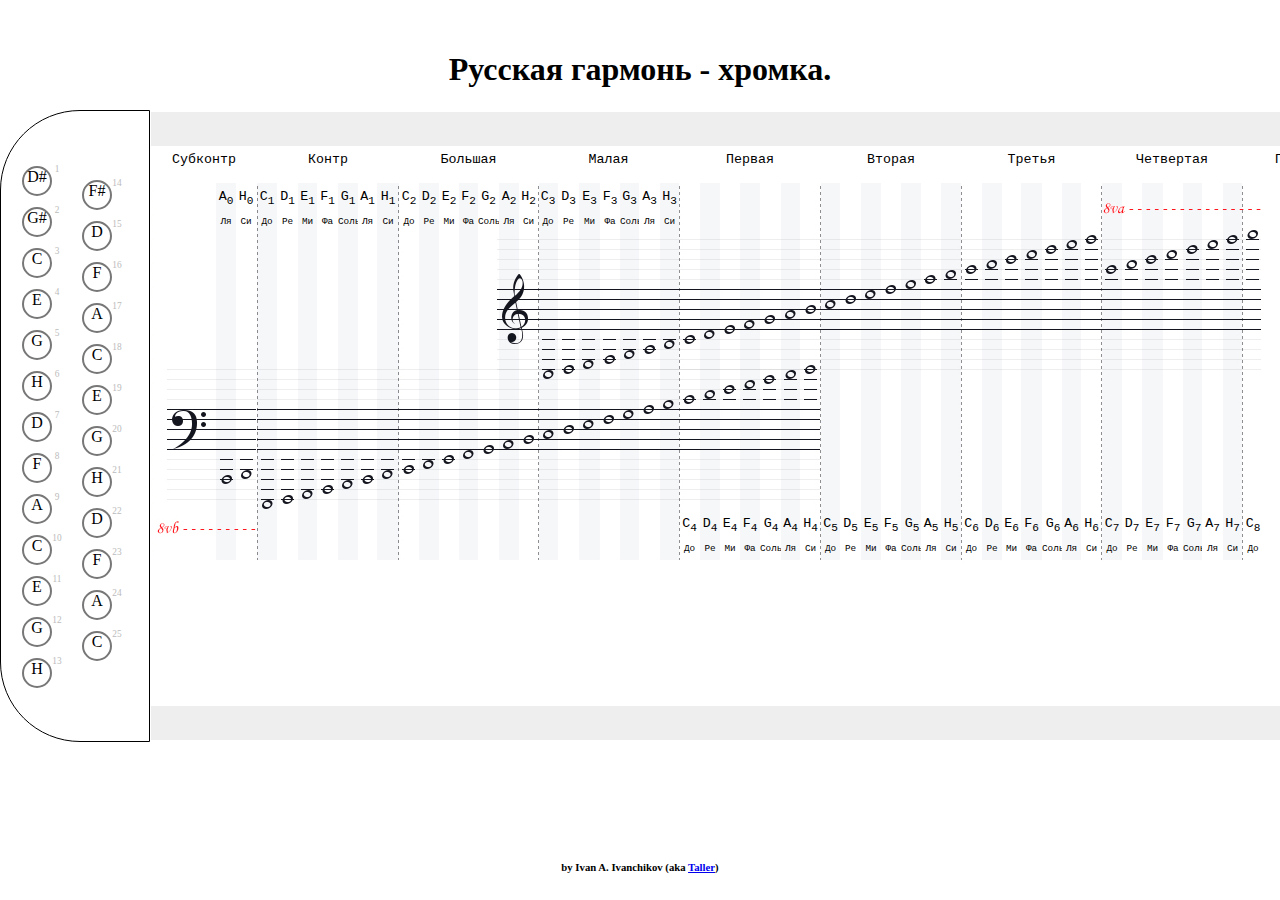
<file: index.html>
<html>
<head>
    <meta http-equiv="refresh" content="0; url=http://taller.github.io/rus_harm/html/"/>
</head>
<body>
redirecting to <a href="http://taller.github.io/rus_harm/html/">http://taller.github.io/rus_harm/html/</a>
</body>
</html>
</file>
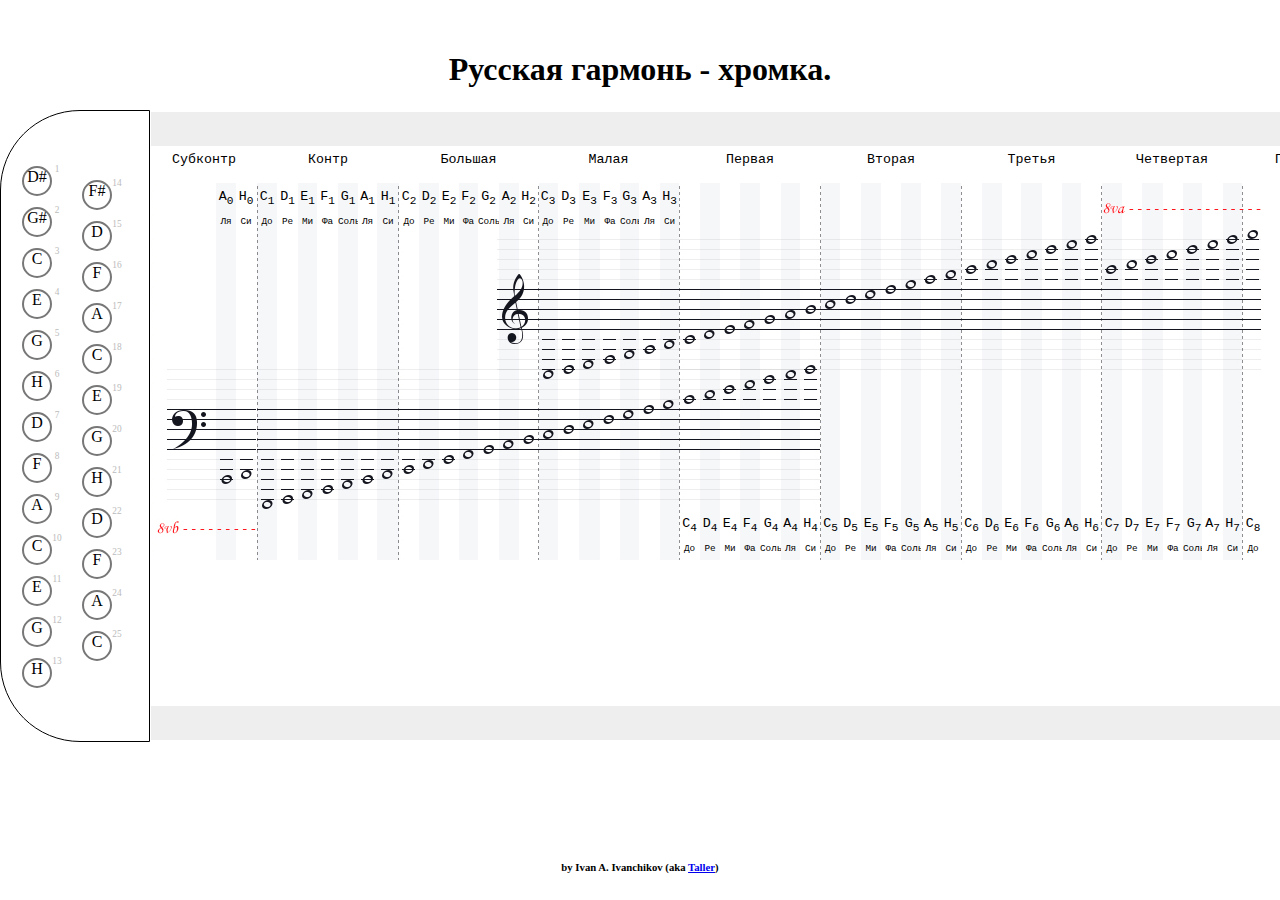
<file: html/index.html>
<!DOCTYPE html>
<html xmlns="http://www.w3.org/1999/html" xmlns="http://www.w3.org/1999/html" lang="ru">
<head>
    <meta charset="UTF-8">
    <title>Русская гармонь. Раскладка нот и аккордов.</title>
    <script type="text/javascript" src="js/common_harm.js"></script>
    <script type="text/javascript" src="js/data.js"></script>
    <link rel="stylesheet" type="text/css" href="css/harm.css"/>
    <link rel="stylesheet" type="text/css" href="css/notes.css"/>
    <link rel="stylesheet" type="text/css" href="css/notes_img.css"/>
</head>

<body>
<div class="page-wrapper">
    <div class="page-buffer"></div>
    <h1 style="text-align:center;">Русская гармонь - хромка.</h1>
    <table
            id="keyboard"
            cellspacing="0"
            style="height:600px;"
            align="center">
        <tr>
            <td id="left-col">
                <div id="right-kbd">
                    <div class="holder_rkdb">
                        <div id="N1" class="button flex_l" onclick="markNote(this);setStylePressed(this);"
                             data-button='{"number" : 1, "side" :"r"}'
                             data-score='{"octave" : 5, "note" : "D#"}'>D#</div>
                        <div id="N14" class="button align-right" onclick="markNote(this);"
                             data-button='{"number" : 14, "side" :"r"}'
                             data-score='{"octave" : 5, "note" : "F#"}'>F#</div>
                    </div>
                    <div class="holder_rkdb">
                        <div id="N2" class="button flex_l" onclick="markNote(this);"
                             data-button='{"number" : 2, "side" :"r"}'
                             data-score='{"octave" : 4, "note" : "G#"}'>G#</div>
                        <div id="N15" class="button align-right" onclick="markNote(this);"
                             data-button='{"number" : 15, "side" :"r"}'
                             data-score='{"octave" : 4, "note" : "D"}'>D</div>
                    </div>
                    <div class="holder_rkdb">
                        <div id="N3" class="button flex_l" onclick="markNote(this);"
                             data-button='{"number" : 3, "side" :"r"}'
                             data-score='{"octave" : 4, "note" : "C"}'>C</div>
                        <div id="N16" class="button align-right" onclick="markNote(this);"
                             data-button='{"number" : 16, "side" :"r"}'
                             data-score='{"octave" : 4, "note" : "F"}'>F</div>
                    </div>
                    <div class="holder_rkdb">
                        <div id="N4" class="button flex_l" onclick="markNote(this);"
                             data-button='{"number" : 4, "side" :"r"}'
                             data-score='{"octave" : 4, "note" : "E"}'>E</div>
                        <div id="N17" class="button align-right" onclick="markNote(this);"
                             data-button='{"number" : 17, "side" :"r"}'
                             data-score='{"octave" : 4, "note" : "A"}'>A</div>
                    </div>
                    <div class="holder_rkdb">
                        <div id="N5" class="button flex_l" onclick="markNote(this);"
                             data-button='{"number" : 5, "side" :"r"}'
                             data-score='{"octave" : 4, "note" : "G"}'>G</div>
                        <div id="N18" class="button align-right" onclick="markNote(this);"
                             data-button='{"number" : 18, "side" :"r"}'
                             data-score='{"octave" : 5, "note" : "C"}'>C</div>
                    </div>
                    <div class="holder_rkdb">
                        <div id="N6" class="button flex_l" onclick="markNote(this);"
                             data-button='{"number" : 6, "side" :"r"}'
                             data-score='{"octave" : 4, "note" : "H"}'>H</div>
                        <div id="N19" class="button align-right" onclick="markNote(this);"
                             data-button='{"number" : 19, "side" :"r"}'
                             data-score='{"octave" : 5, "note" : "E"}'>E</div>
                    </div>
                    <div class="holder_rkdb">
                        <div id="N7" class="button flex_l" onclick="markNote(this);"
                             data-button='{"number" : 7, "side" :"r"}'
                             data-score='{"octave" : 5, "note" : "D"}'>D</div>
                        <div id="N20" class="button align-right" onclick="markNote(this);"
                             data-button='{"number" : 20, "side" :"r"}'
                             data-score='{"octave" : 5, "note" : "G"}'>G</div>
                    </div>
                    <div class="holder_rkdb">
                        <div id="N8" class="button flex_l" onclick="markNote(this);"
                             data-button='{"number" : 8, "side" :"r"}'
                             data-score='{"octave" : 5, "note" : "F"}'>F</div>
                        <div id="N21" class="button align-right" onclick="markNote(this);"
                             data-button='{"number" : 21, "side" :"r"}'
                             data-score='{"octave" : 5, "note" : "H"}'>H</div>
                    </div>
                    <div class="holder_rkdb">
                        <div id="N9" class="button flex_l"
                             data-button='{"number" : 9, "side" :"r"}' onclick="markNote(this);"
                             data-score='{"octave" : 5, "note" : "A"}'>A</div>
                        <div id="N22" class="button align-right" onclick="markNote(this);"
                             data-button='{"number" : 22, "side" :"r"}'
                             data-score='{"octave" : 6, "note" : "D"}'>D</div>
                    </div>
                    <div class="holder_rkdb">
                        <div id="N10" class="button flex_l" onclick="markNote(this);"
                             data-button='{"number" : 10, "side" :"r"}'
                             data-score='{"octave" : 6, "note" : "C"}'>C</div>
                        <div id="N23" class="button align-right" onclick="markNote(this);"
                             data-button='{"number" : 23, "side" :"r"}'
                             data-score='{"octave" : 6, "note" : "F"}'>F</div>
                    </div>
                    <div class="holder_rkdb">
                        <div id="N11" class="button flex_l" onclick="markNote(this);"
                             data-button='{"number" : 11, "side" :"r"}'
                             data-score='{"octave" : 6, "note" : "E"}'>E</div>
                        <div id="N24" class="button align-right" onclick="markNote(this);"
                             data-button='{"number" : 24, "side" :"r"}'
                             data-score='{"octave" : 6, "note" : "A"}'>A</div>
                    </div>
                    <div class="holder_rkdb">
                        <div id="N12" class="button flex_l" onclick="markNote(this);"
                             data-button='{"number" : 12, "side" :"r"}'
                             data-score='{"octave" : 6, "note" : "G"}'>G</div>
                        <div id="N25" class="button align-right" onclick="markNote(this);"
                             data-button='{"number" : 25, "side" :"r"}'
                             data-score='{"octave" : 7, "note" : "C"}'>C</div>
                    </div>
                    <div class="holder_rkdb">
                        <div id="N13" class="button flex_l" onclick="markNote(this);"
                             data-button='{"number" : 13, "side" :"r"}'
                             data-score='{"octave" : 6, "note" : "H"}'>H</div>
                    </div>
                </div>
            </td>
            <td style="height:630px;width:1200px;">
                <div style="height:34px;background-color:#EEEEEE;" onclick="clearPressed();"></div>
                <div id="all-notes" style="height:560px;font-size:14pt;align-content:center;display: flex;">
                    <div style="width:106px;display: block;">
                        <div style="height:37px;text-align:center;width:106px;">
                            <span class="note_sign">Субконтр</span>
                        </div>
                        <div style="height:387px;width:106px;display:flex;">
                            <div id="bass-key" style="width:65px;">
                            </div>
                            <div id="a0" onclick="changeNoteColor(this)" style="width:20px;">
                                <div style="text-align: center;height: 60px;">
                                    <span class="note_sign">A<sub>0</sub></span>
                                    <span class="note_sign_ru">Ля</span>
                                    <span class="sharp" style="display: none">#</span>
                                    <span class="flat" style="display: none">b</span>
                                </div>
                                <div class="note" style="margin-top: 230px; display: none;"
                                     data-score='{"octave" : 0, "note" : "A"}'></div>
                            </div>
                            <div id="h0" onclick="changeNoteColor(this)" style="width:20px;">
                                <div style="text-align: center;height: 60px;">
                                    <span class="note_sign">H<sub>0</sub></span>
                                    <span class="note_sign_ru">Си</span>
                                    <span class="sharp" style="display: none">#</span>
                                    <span class="flat" style="display: none">b</span>
                                </div>
                                <div class="note" style="margin-top: 225px; display: none;"
                                     data-score='{"octave" : 0, "note" : "H"}'></div>
                            </div>
                        </div>
                    </div>
                    <div style="width:142px;display: block;">
                        <div style="height:37px;text-align:center;width:142px;">
                            <span class="note_sign">Контр</span>
                        </div>
                        <div style="height:387px;width:142px;display:flex;border-spacing: unset;">
                            <div id="c1" onclick="changeNoteColor(this)" style="width:20px;">
                                <div style="text-align: center;height: 60px;">
                                    <span class="note_sign">C<sub>1</sub></span>
                                    <span class="note_sign_ru">До</span>
                                    <span class="sharp" style="display: none">#</span>
                                    <span class="flat" style="display: none">b</span>
                                </div>
                                <div class="note" style="margin-top: 255px; display: none;"
                                     data-score='{"octave" : 1, "note" : "C"}'></div>
                            </div>
                            <div id="d1" onclick="changeNoteColor(this)" style="width:21px;">
                                <div style="text-align: center;height: 60px;">
                                    <span class="note_sign">D<sub>1</sub></span>
                                    <span class="note_sign_ru">Ре</span>
                                    <span class="sharp" style="display: none">#</span>
                                    <span class="flat" style="display: none">b</span>
                                </div>
                                <div class="note" style="margin-top: 250px; display: none;"
                                     data-score='{"octave" : 1, "note" : "D"}'></div>
                            </div>
                            <div id="e1" onclick="changeNoteColor(this)" style="width:19px;">
                                <div style="text-align: center;height: 60px;">
                                    <span class="note_sign">E<sub>1</sub></span>
                                    <span class="note_sign_ru">Ми</span>
                                    <span class="sharp" style="display: none">#</span>
                                    <span class="flat" style="display: none">b</span>
                                </div>
                                <div class="note" style="margin-top: 245px; display: none;"
                                     data-score='{"octave" : 1, "note" : "E"}'></div>
                            </div>
                            <div id="f1" onclick="changeNoteColor(this)" style="width:21px;">
                                <div style="text-align: center;height: 60px;">
                                    <span class="note_sign">F<sub>1</sub></span>
                                    <span class="note_sign_ru">Фа</span>
                                    <span class="sharp" style="display: none">#</span>
                                    <span class="flat" style="display: none">b</span>
                                </div>
                                <div class="note" style="margin-top: 240px; display: none;"
                                     data-score='{"octave" : 1, "note" : "F"}'></div>
                            </div>
                            <div id="g1" onclick="changeNoteColor(this)" style="width:20px;">
                                <div style="text-align: center;height: 60px;">
                                    <span class="note_sign">G<sub>1</sub></span>
                                    <span class="note_sign_ru">Соль</span>
                                    <span class="sharp" style="display: none">#</span>
                                    <span class="flat" style="display: none">b</span>
                                </div>
                                <div class="note" style="margin-top: 235px; display: none;"
                                     data-score='{"octave" : 1, "note" : "G"}'></div>
                            </div>
                            <div id="a1" onclick="changeNoteColor(this)" style="width:19px;">
                                <div style="text-align: center;height: 60px;">
                                    <span class="note_sign">A<sub>1</sub></span>
                                    <span class="note_sign_ru">Ля</span>
                                    <span class="sharp" style="display: none">#</span>
                                    <span class="flat" style="display: none">b</span>
                                </div>
                                <div class="note" style="margin-top: 230px; display: none;"
                                     data-score='{"octave" : 1, "note" : "A"}'></div>
                            </div>
                            <div id="h1" onclick="changeNoteColor(this)" style="width:22px;">
                                <div style="text-align: center;height: 60px;">
                                    <span class="note_sign">H<sub>1</sub></span>
                                    <span class="note_sign_ru">Си</span>
                                    <span class="sharp" style="display: none">#</span>
                                    <span class="flat" style="display: none">b</span>
                                </div>
                                <div class="note" style="margin-top: 225px; display: none;"
                                     data-score='{"octave" : 1, "note" : "H"}'></div>
                            </div>
                        </div>
                    </div>
                    <div style="width:139px;display: block;">
                        <div style="height:37px;text-align:center;width:139px;">
                            <span class="note_sign">Большая</span>
                        </div>
                        <div style="height:387px;width:139px;display:flex;">
                            <div id="c2" onclick="changeNoteColor(this)" style="width:20px;">
                                <div style="text-align: center;height: 60px;">
                                    <span class="note_sign">C<sub>2</sub></span>
                                    <span class="note_sign_ru">До</span>
                                    <span class="sharp" style="display: none">#</span>
                                    <span class="flat" style="display: none">b</span>
                                </div>
                                <div class="note" style="margin-top: 220px; display: none;"
                                     data-score='{"octave" : 2, "note" : "C"}'></div>
                            </div>
                            <div id="d2" onclick="changeNoteColor(this)" style="width:20px;">
                                <div style="text-align: center;height: 60px;">
                                    <span class="note_sign">D<sub>2</sub></span>
                                    <span class="note_sign_ru">Ре</span>
                                    <span class="sharp" style="display: none">#</span>
                                    <span class="flat" style="display: none">b</span>
                                </div>
                                <div class="note" style="margin-top: 215px; display: none;"
                                     data-score='{"octave" : 2, "note" : "D"}'></div>
                            </div>
                            <div id="e2" onclick="changeNoteColor(this)" style="width:20px;">
                                <div style="text-align: center;height: 60px;">
                                    <span class="note_sign">E<sub>2</sub></span>
                                    <span class="note_sign_ru">Ми</span>
                                    <span class="sharp" style="display: none">#</span>
                                    <span class="flat" style="display: none">b</span>
                                </div>
                                <div class="note" style="margin-top: 210px; display: none;"
                                     data-score='{"octave" : 2, "note" : "E"}'></div>
                            </div>
                            <div id="f2" onclick="changeNoteColor(this)" style="width:19px;">
                                <div style="text-align: center;height: 60px;">
                                    <span class="note_sign">F<sub>2</sub></span>
                                    <span class="note_sign_ru">Фа</span>
                                    <span class="sharp" style="display: none">#</span>
                                    <span class="flat" style="display: none">b</span>
                                </div>
                                <div class="note" style="margin-top: 205px; display: none;"
                                     data-score='{"octave" : 2, "note" : "F"}'></div>
                            </div>
                            <div id="g2" onclick="changeNoteColor(this)" style="width:21px;">
                                <div style="text-align: center;height: 60px;">
                                    <span class="note_sign">G<sub>2</sub></span>
                                    <span class="note_sign_ru">Соль</span>
                                    <span class="sharp" style="display: none">#</span>
                                    <span class="flat" style="display: none">b</span>
                                </div>
                                <div class="note" style="margin-top: 200px; display: none;"
                                     data-score='{"octave" : 2, "note" : "G"}'></div>
                            </div>
                            <div id="a2" onclick="changeNoteColor(this)" style="width:20px;">
                                <div style="text-align: center;height: 60px;">
                                    <span class="note_sign">A<sub>2</sub></span>
                                    <span class="note_sign_ru">Ля</span>
                                    <span class="sharp" style="display: none">#</span>
                                    <span class="flat" style="display: none">b</span>
                                </div>
                                <div class="note" style="margin-top: 195px; display: none;"
                                     data-score='{"octave" : 2, "note" : "A"}'></div>
                            </div>
                            <div id="h2" onclick="changeNoteColor(this)" style="width:19px;">
                                <div style="text-align: center;height: 60px;">
                                    <span class="note_sign">H<sub>2</sub></span>
                                    <span class="note_sign_ru">Си</span>
                                    <span class="sharp" style="display: none">#</span>
                                    <span class="flat" style="display: none">b</span>
                                </div>
                                <div class="note" style="margin-top: 190px; display: none;"
                                     data-score='{"octave" : 2, "note" : "H"}'></div>
                            </div>
                        </div>
                    </div>
                    <div style="width:141px;display: block;">
                        <div style="height:37px;text-align:center;width:141px;">
                            <span class="note_sign">Малая</span>
                        </div>
                        <div style="height:387px;width:141px;display:flex;">
                            <div id="c3" onclick="changeNoteColor(this)" style="width:20px;">
                                <div style="text-align: center;height: 60px;">
                                    <span class="note_sign">C<sub>3</sub></span>
                                    <span class="note_sign_ru">До</span>
                                    <span class="sharp" style="display: none">#</span>
                                    <span class="flat" style="display: none">b</span>
                                </div>
                                <div class="note" style="margin-top: 127px; display: none;"
                                     data-score='{"octave" : 3, "note" : "C"}'></div>
                                <div class="note" style="margin-top: 185px; display: none;"
                                     data-score='{"octave" : 3, "note" : "C"}'></div>
                            </div>
                            <div id="d3" onclick="changeNoteColor(this)" style="width:21px;">
                                <div style="text-align: center;height: 60px;">
                                    <span class="note_sign">D<sub>3</sub></span>
                                    <span class="note_sign_ru">Ре</span>
                                    <span class="sharp" style="display: none">#</span>
                                    <span class="flat" style="display: none">b</span>
                                </div>
                                <div class="note" style="margin-top: 122px; display: none;"
                                     data-score='{"octave" : 3, "note" : "D"}'></div>
                                <div class="note" style="margin-top: 180px; display: none;"
                                     data-score='{"octave" : 3, "note" : "D"}'></div>
                            </div>
                            <div id="e3" onclick="changeNoteColor(this)" style="width:21px;">
                                <div style="text-align: center;height: 60px;">
                                    <span class="note_sign">E<sub>3</sub></span>
                                    <span class="note_sign_ru">Ми</span>
                                    <span class="sharp" style="display: none">#</span>
                                    <span class="flat" style="display: none">b</span>
                                </div>
                                <div class="note" style="margin-top: 117px; display: none;"
                                     data-score='{"octave" : 3, "note" : "E"}'></div>
                                <div class="note" style="margin-top: 175px; display: none;"
                                     data-score='{"octave" : 3, "note" : "E"}'></div>
                            </div>
                            <div id="f3" onclick="changeNoteColor(this)" style="width:20px;">
                                <div style="text-align: center;height: 60px;">
                                    <span class="note_sign">F<sub>3</sub></span>
                                    <span class="note_sign_ru">Фа</span>
                                    <span class="sharp" style="display: none">#</span>
                                    <span class="flat" style="display: none">b</span>
                                </div>
                                <div class="note" style="margin-top: 112px; display: none;"
                                     data-score='{"octave" : 3, "note" : "F"}'></div>
                                <div class="note" style="margin-top: 170px; display: none;"
                                     data-score='{"octave" : 3, "note" : "F"}'></div>
                            </div>
                            <div id="g3" onclick="changeNoteColor(this)" style="width:19px;">
                                <div style="text-align: center;height: 60px;">
                                    <span class="note_sign">G<sub>3</sub></span>
                                    <span class="note_sign_ru">Соль</span>
                                    <span class="sharp" style="display: none">#</span>
                                    <span class="flat" style="display: none">b</span>
                                </div>
                                <div class="note" style="margin-top: 107px; display: none;"
                                     data-score='{"octave" : 3, "note" : "G"}'></div>
                                <div class="note" style="margin-top: 165px; display: none;"
                                     data-score='{"octave" : 3, "note" : "G"}'></div>
                            </div>
                            <div id="a3" onclick="changeNoteColor(this)" style="width:21px;">
                                <div style="text-align: center;height: 60px;">
                                    <span class="note_sign">A<sub>3</sub></span>
                                    <span class="note_sign_ru">Ля</span>
                                    <span class="sharp" style="display: none">#</span>
                                    <span class="flat" style="display: none">b</span>
                                </div>
                                <div class="note" style="margin-top: 102px; display: none;"
                                     data-score='{"octave" : 3, "note" : "A"}'></div>
                                <div class="note" style="margin-top: 160px; display: none;"
                                     data-score='{"octave" : 3, "note" : "A"}'></div>
                            </div>
                            <div id="h3" onclick="changeNoteColor(this)" style="width:19px;">
                                <div style="text-align: center;height: 60px;">
                                    <span class="note_sign">H<sub>3</sub></span>
                                    <span class="note_sign_ru">Си</span>
                                    <span class="sharp" style="display: none">#</span>
                                    <span class="flat" style="display: none">b</span>
                                </div>
                                <div class="note" style="margin-top: 97px; display: none;"
                                     data-score='{"octave" : 3, "note" : "H"}'></div>
                                <div class="note" style="margin-top: 155px; display: none;"
                                     data-score='{"octave" : 3, "note" : "H"}'></div>
                            </div>
                        </div>
                    </div>
                    <div style="width:142px;display: block;">
                        <div style="height:37px;text-align:center;width:142px;">
                            <span class="note_sign">Первая</span>
                        </div>
                        <div style="height:387px;width:142px;display:flex;">
                            <div id="c4" onclick="changeNoteColor(this)" style="width:21px;display: flex;">
                                <div style="text-align: center;align-self: flex-end;margin-bottom: 14px;">
                                    <span class="sharp" style="display: none">#</span>
                                    <span class="flat" style="display: none">b</span>
                                    <span class="note_sign">C<sub>4</sub></span>
                                    <span class="note_sign_ru">До</span>
                                </div>
                                <div class="note" style="margin-top: 150px; display: none;"
                                     data-score='{"octave" : 4, "note" : "C"}'></div>
                                <div class="note" style="margin-top: 210px; display: none;"
                                     data-score='{"octave" : 4, "note" : "C"}'></div>
                            </div>
                            <div id="d4" onclick="changeNoteColor(this)" style="width:20px;display: flex;">
                                <div style="text-align: center;align-self: flex-end;margin-bottom: 14px;">
                                    <span class="sharp" style="display: none">#</span>
                                    <span class="flat" style="display: none">b</span>
                                    <span class="note_sign">D<sub>4</sub></span>
                                    <span class="note_sign_ru">Ре</span>
                                </div>
                                <div class="note" style="margin-top: 145px; display: none;"
                                     data-score='{"octave" : 4, "note" : "D"}'></div>
                                <div class="note" style="margin-top: 205px; display: none;"
                                     data-score='{"octave" : 4, "note" : "D"}'></div>
                            </div>
                            <div id="e4" onclick="changeNoteColor(this)" style="width:20px;display: flex;">
                                <div style="text-align: center;align-self: flex-end;margin-bottom: 14px;">
                                    <span class="sharp" style="display: none">#</span>
                                    <span class="flat" style="display: none">b</span>
                                    <span class="note_sign">E<sub>4</sub></span>
                                    <span class="note_sign_ru">Ми</span>
                                </div>
                                <div class="note" style="margin-top: 140px; display: none;"
                                     data-score='{"octave" : 4, "note" : "E"}'></div>
                                <div class="note" style="margin-top: 200px; display: none;"
                                     data-score='{"octave" : 4, "note" : "E"}'></div>
                            </div>
                            <div id="f4" onclick="changeNoteColor(this)" style="width:20px;display: flex;">
                                <div style="text-align: center;align-self: flex-end;margin-bottom: 14px;">
                                    <span class="sharp" style="display: none">#</span>
                                    <span class="flat" style="display: none">b</span>
                                    <span class="note_sign">F<sub>4</sub></span>
                                    <span class="note_sign_ru">Фа</span>
                                </div>
                                <div class="note" style="margin-top: 135px; display: none;"
                                     data-score='{"octave" : 4, "note" : "F"}'></div>
                                <div class="note" style="margin-top: 195px; display: none;"
                                     data-score='{"octave" : 4, "note" : "F"}'></div>
                            </div>
                            <div id="g4" onclick="changeNoteColor(this)" style="width:21px;display: flex;">
                                <div style="text-align: center;align-self: flex-end;margin-bottom: 14px;">
                                    <span class="sharp" style="display: none">#</span>
                                    <span class="flat" style="display: none">b</span>
                                    <span class="note_sign">G<sub>4</sub></span>
                                    <span class="note_sign_ru">Соль</span>
                                </div>
                                <div class="note" style="margin-top: 130px; display: none;"
                                     data-score='{"octave" : 4, "note" : "G"}'></div>
                                <div class="note" style="margin-top: 190px; display: none;"
                                     data-score='{"octave" : 4, "note" : "G"}'></div>
                            </div>
                            <div id="a4" onclick="changeNoteColor(this)" style="width:19px;display: flex;">
                                <div style="text-align: center;align-self: flex-end;margin-bottom: 14px;">
                                    <span class="sharp" style="display: none">#</span>
                                    <span class="flat" style="display: none">b</span>
                                    <span class="note_sign">A<sub>4</sub></span>
                                    <span class="note_sign_ru">Ля</span>
                                </div>
                                <div class="note" style="margin-top: 125px; display: none;"
                                     data-score='{"octave" : 4, "note" : "A"}'></div>
                                <div class="note" style="margin-top: 185px; display: none;"
                                     data-score='{"octave" : 4, "note" : "A"}'></div>
                            </div>
                            <div id="h4" onclick="changeNoteColor(this)" style="width:21px;display: flex;">
                                <div style="text-align: center;align-self: flex-end;margin-bottom: 14px;">
                                    <span class="sharp" style="display: none">#</span>
                                    <span class="flat" style="display: none">b</span>
                                    <span class="note_sign">H<sub>4</sub></span>
                                    <span class="note_sign_ru">Си</span>
                                </div>
                                <div class="note" style="margin-top: 120px; display: none;"
                                     data-score='{"octave" : 4, "note" : "H"}'></div>
                                <div class="note" style="margin-top: 180px; display: none;"
                                     data-score='{"octave" : 4, "note" : "H"}'></div>
                            </div>
                        </div>
                    </div>
                    <div style="width:140px;display: block;">
                        <div style="height:37px;text-align:center;width:140px;">
                            <span class="note_sign">Вторая</span>
                        </div>
                        <div style="height:387px;width:140px;display:flex;">
                            <div id="c5" onclick="changeNoteColor(this)" style="width:19px;display: flex;">
                                <div style="text-align: center;align-self: flex-end;margin-bottom: 14px;">
                                    <span class="sharp" style="display: none">#</span>
                                    <span class="flat" style="display: none">b</span>
                                    <span class="note_sign">C<sub>5</sub></span>
                                    <span class="note_sign_ru">До</span>
                                </div>
                                <div class="note" style="margin-top: 115px; display: none;"
                                     data-score='{"octave" : 5, "note" : "C"}'></div>
                            </div>
                            <div id="d5" onclick="changeNoteColor(this)" style="width:21px;display: flex;">
                                <div style="text-align: center;align-self: flex-end;margin-bottom: 14px;">
                                    <span class="sharp" style="display: none">#</span>
                                    <span class="flat" style="display: none">b</span>
                                    <span class="note_sign">D<sub>5</sub></span>
                                    <span class="note_sign_ru">Ре</span>
                                </div>
                                <div class="note" style="margin-top: 110px; display: none;"
                                     data-score='{"octave" : 5, "note" : "D"}'></div>
                            </div>
                            <div id="e5" onclick="changeNoteColor(this)" style="width:20px;display: flex;">
                                <div style="text-align: center;align-self: flex-end;margin-bottom: 14px;">
                                    <span class="sharp" style="display: none">#</span>
                                    <span class="flat" style="display: none">b</span>
                                    <span class="note_sign">E<sub>5</sub></span>
                                    <span class="note_sign_ru">Ми</span>
                                </div>
                                <div class="note" style="margin-top: 105px; display: none;"
                                     data-score='{"octave" : 5, "note" : "E"}'></div>
                            </div>
                            <div id="f5" onclick="changeNoteColor(this)" style="width:20px;display: flex;">
                                <div style="text-align: center;align-self: flex-end;margin-bottom: 14px;">
                                    <span class="sharp" style="display: none">#</span>
                                    <span class="flat" style="display: none">b</span>
                                    <span class="note_sign">F<sub>5</sub></span>
                                    <span class="note_sign_ru">Фа</span>
                                </div>
                                <div class="note" style="margin-top: 100px; display: none;"
                                     data-score='{"octave" : 5, "note" : "F"}'></div>
                            </div>
                            <div id="g5" onclick="changeNoteColor(this)" style="width:20px;display: flex;">
                                <div style="text-align: center;align-self: flex-end;margin-bottom: 14px;">
                                    <span class="sharp" style="display: none">#</span>
                                    <span class="flat" style="display: none">b</span>
                                    <span class="note_sign">G<sub>5</sub></span>
                                    <span class="note_sign_ru">Соль</span>
                                </div>
                                <div class="note" style="margin-top: 95px; display: none;"
                                     data-score='{"octave" : 5, "note" : "G"}'></div>
                            </div>
                            <div id="a5" onclick="changeNoteColor(this)" style="width:20px;display: flex;">
                                <div style="text-align: center;align-self: flex-end;margin-bottom: 14px;">
                                    <span class="sharp" style="display: none">#</span>
                                    <span class="flat" style="display: none">b</span>
                                    <span class="note_sign">A<sub>5</sub></span>
                                    <span class="note_sign_ru">Ля</span>
                                </div>
                                <div class="note" style="margin-top: 90px; display: none;"
                                     data-score='{"octave" : 5, "note" : "A"}'></div>
                            </div>
                            <div id="h5" onclick="changeNoteColor(this)" style="width:20px;display: flex;">
                                <div style="text-align: center;align-self: flex-end;margin-bottom: 14px;">
                                    <span class="sharp" style="display: none">#</span>
                                    <span class="flat" style="display: none">b</span>
                                    <span class="note_sign">H<sub>5</sub></span>
                                    <span class="note_sign_ru">Си</span>
                                </div>
                                <div class="note" style="margin-top: 85px; display: none;"
                                     data-score='{"octave" : 5, "note" : "H"}'></div>
                            </div>
                        </div>
                    </div>
                    <div style="width:141px;display: block;">
                        <div style="height:37px;text-align:center;width:141px;">
                            <span class="note_sign">Третья</span>
                        </div>
                        <div style="height:387px;width:141px;display:flex;">
                            <div id="c6" onclick="changeNoteColor(this)" style="width:21px;display: flex;">
                                <div style="text-align: center;align-self: flex-end;margin-bottom: 14px;">
                                    <span class="sharp" style="display: none">#</span>
                                    <span class="flat" style="display: none">b</span>
                                    <span class="note_sign">C<sub>6</sub></span>
                                    <span class="note_sign_ru">До</span>
                                </div>
                                <div class="note" style="margin-top: 80px; display: none;"
                                     data-score='{"octave" : 6, "note" : "C"}'></div>
                            </div>
                            <div id="d6" onclick="changeNoteColor(this)" style="width:20px;display: flex;">
                                <div style="text-align: center;align-self: flex-end;margin-bottom: 14px;">
                                    <span class="sharp" style="display: none">#</span>
                                    <span class="flat" style="display: none">b</span>
                                    <span class="note_sign">D<sub>6</sub></span>
                                    <span class="note_sign_ru">Ре</span>
                                </div>
                                <div class="note" style="margin-top: 75px; display: none;"
                                     data-score='{"octave" : 6, "note" : "D"}'></div>
                            </div>
                            <div id="e6" onclick="changeNoteColor(this)" style="width:19px;display: flex;">
                                <div style="text-align: center;align-self: flex-end;margin-bottom: 14px;">
                                    <span class="sharp" style="display: none">#</span>
                                    <span class="flat" style="display: none">b</span>
                                    <span class="note_sign">E<sub>6</sub></span>
                                    <span class="note_sign_ru">Ми</span>
                                </div>
                                <div class="note" style="margin-top: 70px; display: none;"
                                     data-score='{"octave" : 6, "note" : "E"}'></div>
                            </div>
                            <div id="f6" onclick="changeNoteColor(this)" style="width:21px;display: flex;">
                                <div style="text-align: center;align-self: flex-end;margin-bottom: 14px;">
                                    <span class="sharp" style="display: none">#</span>
                                    <span class="flat" style="display: none">b</span>
                                    <span class="note_sign">F<sub>6</sub></span>
                                    <span class="note_sign_ru">Фа</span>
                                </div>
                                <div class="note" style="margin-top: 65px; display: none;"
                                     data-score='{"octave" : 6, "note" : "F"}'></div>
                            </div>
                            <div id="g6" onclick="changeNoteColor(this)" style="width:20px;display: flex;">
                                <div style="text-align: center;align-self: flex-end;margin-bottom: 14px;">
                                    <span class="sharp" style="display: none">#</span>
                                    <span class="flat" style="display: none">b</span>
                                    <span class="note_sign">G<sub>6</sub></span>
                                    <span class="note_sign_ru">Соль</span>
                                </div>
                                <div class="note" style="margin-top: 60px; display: none;"
                                     data-score='{"octave" : 6, "note" : "G"}'></div>
                            </div>
                            <div id="a6" onclick="changeNoteColor(this)" style="width:19px;display: flex;">
                                <div style="text-align: center;align-self: flex-end;margin-bottom: 14px;">
                                    <span class="sharp" style="display: none">#</span>
                                    <span class="flat" style="display: none">b</span>
                                    <span class="note_sign">A<sub>6</sub></span>
                                    <span class="note_sign_ru">Ля</span>
                                </div>
                                <div class="note" style="margin-top: 55px; display: none;"
                                     data-score='{"octave" : 6, "note" : "A"}'></div>
                            </div>
                            <div id="h6" onclick="changeNoteColor(this)" style="width:21px;display: flex;">
                                <div style="text-align: center;align-self: flex-end;margin-bottom: 14px;">
                                    <span class="sharp" style="display: none">#</span>
                                    <span class="flat" style="display: none">b</span>
                                    <span class="note_sign">H<sub>6</sub></span>
                                    <span class="note_sign_ru">Си</span>
                                </div>
                                <div class="note" style="margin-top: 50px; display: none;"
                                     data-score='{"octave" : 6, "note" : "H"}'></div>
                            </div>
                        </div>
                    </div>
                    <div style="width:140px;display: block;">
                        <div style="height:37px;text-align:center;width:140px;">
                            <span class="note_sign">Четвертая</span>
                        </div>
                        <div style="height:387px;width:140px;display:flex;">
                            <div id="c7" onclick="changeNoteColor(this)" style="width:20px;display: flex;">
                                <div style="text-align: center;align-self: flex-end;margin-bottom: 14px;">
                                    <span class="sharp" style="display: none">#</span>
                                    <span class="flat" style="display: none">b</span>
                                    <span class="note_sign">C<sub>7</sub></span>
                                    <span class="note_sign_ru">До</span>
                                </div>
                                <div class="note" style="margin-top: 80px; display: none;"
                                     data-score='{"octave" : 7, "note" : "C"}'></div>
                            </div>
                            <div id="d7" onclick="changeNoteColor(this)" style="width:20px;display: flex;">
                                <div style="text-align: center;align-self: flex-end;margin-bottom: 14px;">
                                    <span class="sharp" style="display: none">#</span>
                                    <span class="flat" style="display: none">b</span>
                                    <span class="note_sign">D<sub>7</sub></span>
                                    <span class="note_sign_ru">Ре</span>
                                </div>
                                <div class="note" style="margin-top: 75px; display: none;"
                                     data-score='{"octave" : 7, "note" : "D"}'></div>
                            </div>
                            <div id="e7" onclick="changeNoteColor(this)" style="width:21px;display: flex;">
                                <div style="text-align: center;align-self: flex-end;margin-bottom: 14px;">
                                    <span class="sharp" style="display: none">#</span>
                                    <span class="flat" style="display: none">b</span>
                                    <span class="note_sign">E<sub>7</sub></span>
                                    <span class="note_sign_ru">Ми</span>
                                </div>
                                <div class="note" style="margin-top: 70px; display: none;"
                                     data-score='{"octave" : 7, "note" : "E"}'></div>
                            </div>
                            <div id="f7" onclick="changeNoteColor(this)" style="width:20px;display: flex;">
                                <div style="text-align: center;align-self: flex-end;margin-bottom: 14px;">
                                    <span class="sharp" style="display: none">#</span>
                                    <span class="flat" style="display: none">b</span>
                                    <span class="note_sign">F<sub>7</sub></span>
                                    <span class="note_sign_ru">Фа</span>
                                </div>
                                <div class="note" style="margin-top: 65px; display: none;"
                                     data-score='{"octave" : 7, "note" : "F"}'></div>
                            </div>
                            <div id="g7" onclick="changeNoteColor(this)" style="width:19px;display: flex;">
                                <div style="text-align: center;align-self: flex-end;margin-bottom: 14px;">
                                    <span class="sharp" style="display: none">#</span>
                                    <span class="flat" style="display: none">b</span>
                                    <span class="note_sign">G<sub>7</sub></span>
                                    <span class="note_sign_ru">Соль</span>
                                </div>
                                <div class="note" style="margin-top: 60px; display: none;"
                                     data-score='{"octave" : 7, "note" : "G"}'></div>
                            </div>
                            <div id="a7" onclick="changeNoteColor(this)" style="width:21px;display: flex;">
                                <div style="text-align: center;align-self: flex-end;margin-bottom: 14px;">
                                    <span class="sharp" style="display: none">#</span>
                                    <span class="flat" style="display: none">b</span>
                                    <span class="note_sign">A<sub>7</sub></span>
                                    <span class="note_sign_ru">Ля</span>
                                </div>
                                <div class="note" style="margin-top: 55px; display: none;"
                                     data-score='{"octave" : 7, "note" : "A"}'></div>
                            </div>
                            <div id="h7" onclick="changeNoteColor(this)" style="width:19px;display: flex;">
                                <div style="text-align: center;align-self: flex-end;margin-bottom: 14px;">
                                    <span class="sharp" style="display: none">#</span>
                                    <span class="flat" style="display: none">b</span>
                                    <span class="note_sign">H<sub>7</sub></span>
                                    <span class="note_sign_ru">Си</span>
                                </div>
                                <div class="note" style="margin-top: 50px; display: none;"
                                     data-score='{"octave" : 7, "note" : "H"}'></div>
                            </div>
                        </div>
                    </div>
                    <div style="width:106px;display: block;">
                        <div style="height:37px;text-align:center;width:106px;">
                            <span class="note_sign">Пятая</span>
                        </div>
                        <div style="height:387px;width:106px;display:flex;">
                            <div id="c8" onclick="changeNoteColor(this)" style="width:106px;display: flex;">
                                <div style="text-align: center;width: 22px;align-self: flex-end;margin-bottom: 14px;">
                                    <span class="sharp" style="display: none">#</span>
                                    <span class="flat" style="display: none">b</span>
                                    <span class="note_sign">C<sub>8</sub></span>
                                    <span class="note_sign_ru">До</span>
                                </div>
                                <div class="note" style="margin-top: 45px; display: none;"
                                     data-score='{"octave" : 8, "note" : "C"}'></div>
                            </div>
                        </div>
                    </div>
                </div>
                <div style="height:34px;background-color:#EEEEEE;" onclick="clearPressed();"></div>
            </td>
            <td id="right-col">
                <div style="margin: 5px;">
                    <input id="show-all" type="checkbox" checked>
                    <label for="show-all" style="cursor:pointer;">
                        <span style="font-size: 10pt;">Дополнительные ноты к аккорду в басу.</span>
                    </label>
                    <hr style="margin-top:1px;margin-bottom:1px;"/>
                    <div>
                        <label for="show-right"></label>
                        <select id="show-right">
                            <option value="clean-chord">Чистые аккорды.</option>
                            <option value="show-7">Ноты к септ-аккорду-7 справа.</option>
                            <option value="show-6">Ноты к секст-аккорду-6 справа.</option>
                        </select>
                    </div>
                </div>
                <div style="font-size:14pt;margin: 5px;padding-right:15px;text-align: right;">
                    <span>Тональность:</span>
                    <label for="current_tone"></label>
                    <select id="current_tone" onchange="setTone(this)"></select>
                </div>
                <div id="left_kbd_holder">
                    <div id="left_kbd_space" onClick="clearPressed();">&nbsp;
                    </div> <!-- end space -->
                    <div id="left_kbd">
                        <div class="holder_lkdb">
                            <div id="B17" class="button flex_l" onclick="markNote(this);"
                                 data-button='{"number" : 17, "side" :"l"}'
                                 data-score='{"octave" : 2, "note" : "F#"}'>F#</div>
                            <div id="B9" class="button chord flex_c" onclick="markNotesForChord(9);"
                                 data-button='{"number" : 9, "side" :"l", "chord" : "true"}'
                                 data-score='{"chord" : []}'>H</div>
                            <div id="B1" class="button chord flex_r" onclick="markNotesForChord(1);"
                                 data-button='{"number" : 1, "side" :"l", "chord" : "true"}'
                                 data-score='{"chord" : []}'>D</div>
                        </div>
                        <div class="holder_lkdb">
                            <div id="B18" class="button flex_l" onclick="markNote(this);"
                                 data-button='{"number" : 18, "side" :"l"}'
                                 data-score='{"octave" : 2, "note" : "A" }'>A</div>
                            <div id="B10" class="button flex_c" onclick="markNote(this);"
                                 data-button='{"number" : 10, "side" :"l"}'
                                 data-score='{"octave" : 2, "note" : "H" }'>H</div>
                            <div id="B2" class="button flex_r" onclick="markNote(this);"
                                 data-button='{"number" : 2, "side" :"l"}'
                                 data-score='{"octave" : 3, "note" : "D" }'>D</div>
                        </div>
                        <div class="holder_lkdb">
                            <div id="B19" class="button flex_l" onclick="markNote(this);"
                                 data-button='{"number" : 19, "side" :"l"}'
                                 data-score='{"octave" : 2, "note" : "H" }'>H</div>
                            <div id="B11" class="button chord flex_c" onclick="markNotesForChord(11);"
                                 data-button='{"number" : 11, "side" :"l", "chord" : "true"}'
                                 data-score='{"chord" : []}'>E</div>
                            <div id="B3" class="button chord flex_r" onclick="markNotesForChord(3);"
                                 data-button='{"number" : 3, "side" :"l", "chord" : "true"}'
                                 data-score='{"chord" : []}'>G</div>
                        </div>
                        <div class="holder_lkdb">
                            <div id="B20" class="button flex_l" onclick="markNote(this);"
                                 data-button='{"number" : 20, "side" :"l"}'
                                 data-score='{"octave" : 3, "note" : "C" }'>C</div>
                            <div id="B12" class="button flex_c" onclick="markNote(this);"
                                 data-button='{"number" : 12, "side" :"l"}'
                                 data-score='{"octave" : 3, "note" : "E" }'>E</div>
                            <div id="B4" class="button flex_r" onclick="markNote(this);"
                                 data-button='{"number" : 4, "side" :"l"}'
                                 data-score='{"octave" : 2, "note" : "G" }'>G</div>
                        </div>
                        <div class="holder_lkdb">
                            <div id="B21" class="button flex_l" onclick="markNote(this);"
                                 data-button='{"number" : 21, "side" :"l"}'
                                 data-score='{"octave" : 3, "note" : "D" }'>D</div>
                            <div id="B13" class="button chord flex_c" onclick="markNotesForChord(13);"
                                 data-button='{"number" : 13, "side" :"l", "chord" : "true"}'
                                 data-score='{"chord" : []}'>Am</div>
                            <div id="B5" class="button chord flex_r" onclick="markNotesForChord(5);"
                                 data-button='{"number" : 5, "side" :"l", "chord" : "true"}'
                                 data-score='{"chord" : []}'>C</div>
                        </div>
                        <div class="holder_lkdb">
                            <div id="B22" class="button flex_l" onclick="markNote(this);"
                                 data-button='{"number" : 22, "side" :"l"}'
                                 data-score='{"octave" : 3, "note" : "E" }'>E</div>
                            <div id="B14" class="button flex_c" onclick="markNote(this);"
                                 data-button='{"number" : 14, "side" :"l"}'
                                 data-score='{"octave" : 2, "note" : "A" }'>A</div>
                            <div id="B6" class="button flex_r" onclick="markNote(this);"
                                 data-button='{"number" : 6, "side" :"l"}'
                                 data-score='{"octave" : 3, "note" : "C" }'>C</div>
                        </div>
                        <div class="holder_lkdb">
                            <div id="B23" class="button flex_l" onclick="markNote(this);"
                                 data-button='{"number" : 23, "side" :"l"}'
                                 data-score='{"octave" : 3, "note" : "F" }'>F</div>
                            <div id="B15" class="button chord flex_c" onclick="markNotesForChord(15);"
                                 data-button='{"number" : 15, "side" :"l", "chord" : "true"}'
                                 data-score='{"chord" : []}'>Dm</div>
                            <div id="B7" class="button chord flex_r" onclick="markNotesForChord(7);"
                                 data-button='{"number" : 7, "side" :"l", "chord" : "true"}'
                                 data-score='{"chord" : []}'>F</div>
                        </div>
                        <div class="holder_lkdb">
                            <div id="B24" class="button flex_l" onclick="markNote(this);"
                                 data-button='{"number" : 24, "side" :"l"}'
                                 data-score='{"octave" : 2, "note" : "G" }'>G</div>
                            <div id="B16" class="button flex_c" onclick="markNote(this);"
                                 data-button='{"number" : 16, "side" :"l"}'
                                 data-score='{"octave" : 3, "note" : "D" }'>D</div>
                            <div id="B8" class="button flex_r" onclick="markNote(this);"
                                 data-button='{"number" : 8, "side" :"l"}'
                                 data-score='{"octave" : 2, "note" : "F" }'>F</div>
                        </div>
                        <div class="holder_lkdb">
                            <div id="B25" class="button flex_l" onclick="markNote(this);"
                                 data-button='{"number" : 25, "side" :"l"}'
                                 data-score='{"octave" : 2, "note" : "A" }'>A</div>
                        </div>
                    </div>
                </div><!-- end kbd-holder -->
            </td>
        </tr>
    </table>
</div>

<div style="height:30px;">
    <h6 style="text-align: center;">
        by Ivan A. Ivanchikov (aka <a href="https://github.com/Taller" target="_blank">Taller</a>)
    </h6>
</div>
</body>
</html>
<script type="text/javascript">
    actions.initToneDropDown();
    for (i = 1; i <= 25; i++) {
        actions.addNumbersToButtonsLeft(i);
        actions.addNumbersToButtonsRight(i);
    }
</script>
</file>
<file: html/css/harm.css>
html, body {
    height: 100%;
    margin: 0;
    padding: 0;
}

.page-wrapper {
    min-height: 100%;
    margin-bottom: -64px;
}

* html .page-wrapper {
    height: 100%;
}

.page-buffer {
    height: 30px;
}

.align-right {
    margin-left: 30px;
    width: 26px;
    margin-top: 14px;
    margin-right: 16px;
}

.holder_lkdb {
    height: 40px;
    display: flex;
    margin: 0 0 5px;
    padding: 0;
    border-spacing: 0;
    border-collapse: unset;
}

.holder_rkdb {
    height: 36px;
    display: flex;
    margin: 0 0 5px;
    padding: 0;
    border-spacing: 0;
    border-collapse: unset;
}


.flex_r {
    width: 26px;
    margin-bottom: 14px;
}

.flex_l {
    width: 26px;
    margin-bottom: 14px;
}

.flex_c {
    width: 26px;
    margin-top: 14px;
    margin-right: 16px;
    margin-left: 16px;
}

.button {
    border: #777777 solid 2px;
    border-radius: 50%;
    width: 26px;
    height: 26px;
    text-align: center;
    vertical-align: text-bottom;
}

.p_button {
    background-color: #FF95A5;
}

.chord {
    background-image: url("data:image/png;base64,\
    iVBORw0KGgoAAAANSUhEUgAAABkAAAAfCAMAAAAlbpZMAAAAMFBMVEWSkpKqqqqtra2zs7O4uLi9\
    vb3CwsLGxsbKysrQ0NDW1tba2tri4uLo6Ojs7Oz///86Fca0AAAAM0lEQVQoz2PgAwF+LIABvwz/\
    qAy9ZPhxyvBgBQw8uAAeGS5cgCwZVlyALBlGXACPDFUBAKqCIMQcmQ+CAAAAAElFTkSuQmCC");
    background-repeat: repeat;
}

.p_chord {
    background-color: #FF95A5;
}

.chord_menu_el {
    text-align: center;
    border: #656565 solid 1px;
    border-radius: 5px;
    background-color: #CDCDCD;
    font-size: 18pt;
}

.setting {
    text-align: center;
    font-size: 10pt;
    margin-left: auto;
    margin-right: auto;
}

.btn_number {
    position: relative;
    top: -22px;
    left: 28px;
    font-size: 7pt;
    color: #BBBBBB;
    width: 10px;
}

/* right-kbd inside this td */
#left-col {
    height: 598px;
    width: 150px;
    border-top: 1px solid black;
    border-bottom: 1px solid black;
    border-left: 1px solid black;
    border-top-left-radius: 80px;
    border-bottom-left-radius: 80px;
    border-right:solid 1px black;
}

#right-kbd {
    height: 520px;
    padding-left: 20px;
    margin-right: 20px;
    margin-top: 39px;
    margin-bottom: 39px;

}

/* left-kbd inside this td */
#right-col {
    height: 598px;
    width: 270px;
    padding-top: 0;
    margin-top: 0;
    border: solid 1px black;
    border-top-right-radius: 20px;
    border-bottom-right-radius: 20px;
    vertical-align: unset;
}

#left_kbd_holder {
    display: flex;
    margin-top: 20px;
}

#left_kbd {
    margin-left: 5px;
    margin-right: 5px;
    width: 120px;
    /*height: 380px;*/
    clear: both;
    border: solid 1px black;
    padding: 20px 20px 0 20px;
    border-radius: 15px;
    flex: 2;
}

#left_kbd_space {
    flex: 1;
    margin-left: 5px;
    margin-right: 5px;
    background-color: #EEEEEE;
    border-radius: 5px;
    border: solid 1px  #f1f1f1;
    /*width: 270px;*/
    /*height: 40px;*/
}

#current_chord {
    text-align: center;
    font-size: 34pt;
    margin: 10px auto 10px auto;
    height: 50px;
    border-top: solid 1px black;
}

#melodies, #tempo, #show-right {
    width: 100%;
    font-size: 10pt;
}

.rotate {
    transform: rotate(-90deg);
    /* Legacy vendor prefixes that you probably don't need... */
    /* Safari */
    -webkit-transform: rotate(-90deg);
    /* Firefox */
    -moz-transform: rotate(-90deg);
    /* IE */
    -ms-transform: rotate(-90deg);
    /* Opera */
    -o-transform: rotate(-90deg);
    /* Internet Explorer */
    filter: progid:DXImageTransform.Microsoft.BasicImage(rotation=3);

}
</file>
<file: html/css/notes.css>
.note {
    border: #ff3232 solid 2px;
    border-radius: 50%;
    width: 8px;
    height: 7px;
    position: absolute;
    background-color: #ff3232;
    margin-left: 4px;
    text-align: center;
    vertical-align: text-bottom;
}

.note_sign {
    font-family: "Courier New", monospace;
    font-size: 10pt;
    text-align: center;
}

.note_sign_ru {
    font-family: "Courier New", monospace;
    font-size: 7pt;
    text-align: center;
}

.no_bg_img {
    background-image: none;
}

.sharp, .flat {
    font-family: "Courier New", monospace;
    font-size: 14pt;
    text-align: center;
}
</file>
<file: html/css/notes_img.css>
#a0 {
    -webkit-user-select: none; 
    -ms-user-select: none; 
    user-select: none; 
    border: 0;
    background-repeat: no-repeat;
    background-image: url("[data-uri] \
    AAAG90lEQVR42u2aT4hdVx3Hv9/fOS9Jo7uYaSx2JhptRYhMdVFJyUrUuhAU0aZW2k2lWSgudSPZirgQ1BRFXRh06 \
    UqpC0EX1mJKrbQRRCUWhSplbGwz8+578+75fV2ce+/cN5PRuXcWVnseD+bNMJ/z53e+5/fvPlbVXBj5MhziVeACF7 \
    jABS5wgQtc4AIXuMAFLnCBC1zgAhe4wAUucIELXOACF7jABS5wgQtc4AIXuMAFLnCBC1zgAhf4vw/HGzdudN8oJjk \
    IZvk6coGLwgpcFFbgorDXnsK6aZ3DYe6swcct2wBANg52SaP2LHH0OTcnNsr4kWaS0MhjmM14YmUNMpJCChiusO4X \
    DbY26RJIjZGnREA+5rSiS/kyjTgwM7MRl3Fp2RilsOiS5aMevvJopNxJShLDMFhAPi2SgxX2pttPSzIzdz+EwsihR \
    x13hDnc4K08x/kwuQcz9l3hAAdISvLRbkiwcQ7cxgWa1g0N10YPDvCUZ/ehrpsnVtbymtVe7AHwtJpnjCYNPGsjYH \
    nm4SqxzmmOUVjP1GOipLVysUPMzEPMPDo+j09oHBIkKA2FeWJljQiguxRH+LBOmBrhDMbFVwCWo+M4TxLZ8wSDl63 \
    MjArukQCUPedgl5JTIYcSh1+MnYhBEgPzuZiDM5tApYEKO/nWfN6S4lB4RB7WLrN3qw4+aSfnOEIbXRgfcJ87IXYf \
    Yr/G2C/KZr8uQfL+WPEWpcotMj0ASimRzEmfJEmRvT3vJxG5m1kMQVLm8ihx6Z/2MwGRPAsJpJrUq5Pnf/T72dN0g \
    TAf9VItec/6+/b1Ge6kSLnqa9eupVSTPFAtSZPUxFCS2fjYs+z9DBYkmcHdyWxiHVwk3iS2+UcrTzuYHkkGiYBJNI \
    vu7fEfQJhKaREC3es8d978AWdWCCGlFEJodmFJWMRBNynv18zcuaTtf1cmkO4esjwbITm4HJO131tmFiVKDGGSUsq \
    eb0lh716/95apmAmAu3tmnnv+t5JLaUlhQjLG7sY1A9GhCDjJzLt71pzt9RUdyV5+luVB0h1kkNMYl60tE9RmdTuj \
    9aOoGaSmlFo+Z3o/5nlbnbbraLS5O9y0M0cpAc3YXbZAwn0nrc1D7PUki6x2M9vc3Lxy5Yc/feJn16+/4Jqtr69fv \
    PjY+fPn3evsg6Td99mySa9effpzn/38Sy9tHD9+fGvrJhlIutff+vbj99//ATNLKZlFVNV8uvRe/PwXT95xx9u+8M \
    UvXf/zX6fV/OUbr3z/Bz+6+13vPXly7b773r813d6azqrZ9rSa74b/8fKr97zn3ocfebSa1VvT7Wm1mFaLzdn8qad \
    /s3L7W+5cPVPN6q3pbFrNt6Yzvvji3/sKywfbVeRCknIXI0IEJS2ee/7ZvPOlmTdn1Ve/9vUTK3d+5KMPvDqdb86q \
    m9V0az7bms7++KcXTr159bvfu5LnrGbbW9NtW9bw5O4z7wzgr3/11MXPPPb73/3BFNO2nvzl1Yc+9fCHPvjhCxceE \
    JKFRufL1qZD9rGPf/KZZ54FTM4jR46QrLenD336wUuXLk0msV/NLMOSmf3zlZuXLz/+kx8/sbGxcerUqXPnzl148B \
    Nnz54lmdKiM4e7L8FNQidz967N1vnN7IYaedJ3a1tAcnckmKQEuJSy4FNKMcbWb4MI0B7v2Qk4L8/MkrizTrLtjKj \
    psNwyZcjqz42E/vXu7pykuN/Meex8MTsL9+cws8Ed137JWXr6Bf6/7ekXuMAFLvD/MkzlisicRtK7GpEOmPf7mTmV \
    B0BPBpJWG0gmLAITWDMn5cy5lJv6vc0IwCV6nIhyt+BWQ4GEUx7MopQclqsNkk5nk000JaToyR2k0WQuyARzem4pt \
    K1bU4LBE5u6qJ/r0WQL1SCdMNUh0RFILoKbzJg8yDWJaZLMczO7ywCRImdVqqHI2iEKLpoZPdVmlhhhdZibR1lQci \
    NrA4DgSOaxZm0u0RwKmiDUSnWyCZmS0ehJE1BQsqAaImku0Eyw5Ljt8ncmq2tvWL3r2OnV267/hQwxMXo8tvG3yer \
    b33j6zNG1dxz98lego6YYUoCOHvvmN46dvovTap5toKZdHYAE1lSETHTKJCnC4PBscQ+Mi9p3Kyzlkl4mmJojggeF \
    RKSQCAL06KI1o4q9FpeQG8+5EAQoBIQEqW1biZAEBuvS2dzValNbWisJ0Ckkc1J0ugh47nPGXLyLBNzUdMXYtFE9N \
    1QSNcl7MLAxEJww0PvdfJP3G3vth7qphOmEt2Rt7V/RfzTZPdPIH4KQCCeCIO707KzXwNnpj5uQL2NjIZgJJgjREZ \
    uHiGpL4L0PMfZ5rOH5thXvWeACv0ZhHgZ+vZVGkWTXxBhquZwsjHvYD477llS5GK8n+F9zNawPiJlyHwAAAABJRU5 \
    ErkJggg==");
}

#a1 {
    -webkit-user-select: none; 
    -ms-user-select: none; 
    user-select: none; 
    border: 0;
    background-repeat: no-repeat;
    background-image: url("[data-uri] \
    AAAEjUlEQVR42u2aO28cVRTHzzkzttLHu3YiJ2srUZDjkIQCKZFAoaEByeJV4CgpTIP4ClBQRPkCDkVaaCJBgXgUS \
    QNIYF6ReArFtBaIhthxCJHJ7j1/irt7587ujndmbBBGZ4rR7O787uOc/z3n3JllAFTrEKp7GGmkkUYaaaSRRhpppJ \
    FGGmmkkUYaaaSRRhpppJFGGmmkkUYaaaSRRhpppJFGGmmkkUZmpO6p0coeGW26sbFZz7Zs/y41sqehjXqkachIi0P \
    /ThYU05BpKFxVmi+wcwvV4OvPk1WVmctOL55nY2pWtRP6Z2bAFY2FmQF0z36G/hx+qDZPD4zEQk8VvRLuZUorGnRb \
    r5QZhRJ2b5Vt35AS0DtXU58QM5EQEyAAiNR7soxXMmM1plrOOc8wJ76hIg0lBFWlRABU0+0urZVKXsnWCkEw1PjFE \
    mIihhMwAwjro5J5a2ioa3mpHoSkO7Taq0yqkUzEBCYlcGNq1rk2ez32ZiLYJg45IoJwfrS9S3BhLAmWzyJYKWdE88 \
    z1CVB5CUt+GiX9qURVI1jUmVAV3eYqjMEgVHKquxD7tMpoFYg0FAUhYk6K84ojIpG0YkyIVnK1eBvrTJSglJPeyFa \
    yVFt5ffKw2mREOz6Eke5qLiuv+BqVlHSrmHqj7Woo1EMARKRSPaQA16uH5J+vhyL17sCfqFIG5Uiu5ZLKGkLkmzq7 \
    SG8hyRW3pEpu+2wfPJfe3lgXYmgyd/xhAMyJakH5QJTyg1u3fmJmVWJVeOerX+vE+WJ0hD+1xnKTKIS6cC5jpDRqA \
    ugOtpxtEXrm0TOMQ246UKLr9lEmLCbpRjsFwTtWUFglkC/YslwGOJ9UfC1HzDzK1ABYoy4wZHPRr9vwU7p55w4AQj \
    o3d1zBvdA23DEsD35eXfXpLNNQMJoSipwDZMuyUEN9FWs35EWjlWHxW4tCGQ/ducadAC76UsJ1tzlkNZj6saiqiMQ \
    pIxqtYwYo5XyZK0Qc2iaiP+7dv/LG1aeefubo0RNHjsw//8Lip5996foKUAwcKytfnDx5ptE4NDs712zOTEwcnmzM \
    TDanP/zgerhHVfvJz1e+Pnig9eprr//y628K/Hl/6+133p0/8cj+5qGzjz0Z3+lJBzgAW3+1T51+dGnpFf/ROX+P+ \
    +a7b5uT063WfOgQAK/fvgsgSZJjxx5ScJKMRZmffY3sCJIArIlura6uioiqkm/An5evXJ2YmF549sW26zioqgJOtb \
    O2tnbg4OE337oW90mq/kMHwPUbH01Mzuxvti5cXPr+xx+ca7fb7pOPV86eeeKlpZdj8/TvBRW0sPDcVzdvMu1T1fH \
    xMdKOaufCxcXLly+NjScSqciTCL7dvHtveXn5/fdubKz/3mg0zp17/Pz5xVOn53uqTHNR02utJ2ny6yHL6gMCLsqf \
    GvrvK+n6mpCB6kuiRy/oqy3y+TPsXLhUsMzlz/hxTX7vwoPrNstl4RljPsdor8QurEftXYeR4Tm1vS8z0kgjjTTSS \
    CONNNJII/9LZO55356bZ53/m9R/S7KDtwd1SdsL/r/IvwEOHoGTkYNYewAAAABJRU5ErkJggg==");
}

#a2 {
    -webkit-user-select: none; 
    -ms-user-select: none; 
    user-select: none; 
    border: 0;
    background-repeat: no-repeat;
    background-image: url("[data-uri] \
    AAAOe0lEQVR42u1ce3CVZXr/Pc/7JSSwXAK5ECAh8VLHFdBFuTgul9a1UjvujhaHcXXVouDSXdbpTrHuVnHpdmbdm \
    a4zYpFKvdRVykWBmSogAWTQil0vhRBwR+qYKikYspBwOd/3nXO+93n6x/udk5MAITlxpbjnTCZzcs73ey/P+1x+7/ \
    M8EwqCpCKfFwGMfrwK4AK4AC6AC+ACuAAugAvgArgA/gqCpT9g7t+ytR/Afs3sdXR05AFTJUDID5JCfV69ELMKq2q \
    /zjkPoTkIE9F5Us9+7fn8LbtfGtbe3p7Hyjs1LN8lS8EB/mGA++fDEn7InIdhMiBMRCKS/57zNmkGkLczYVXNa2bp \
    txsiIjk7/PShM5/wub3n6d/mfpJnxPiComSvAbnn4jSsF7BuYlNVd1ReL+fsNoT7xMsDmTWkc9kzCRFln3a/RWCtz \
    pv3/V45A2d2RKSqRIaZly59cmvDDuo5UewA8RtYKAPc2Nh46y1zUjY6h4J0OR5lANbav/vpYmt7sWciY61VWMlY0f \
    r165ua9gO44vJL6dDh1p41idntmQGk08lbbpn9vy1tY8fWvLTyWW/YsGE98zBVzUp78+aGloOHVOmxX/5D7dgx53J \
    9JEQGYJAAWLP6ZSIzY8a0qVOnQPQcVkUwqkoQVT1x4tRbb70NyNx772EQwM6TcM/StiLM/JvfvBtFUWVl5fTp05zw \
    GWpBUQ/LdnhVbWxsBORbN/yJMaQEJWFmJuVz83nl5k8+VabJkyd1OkAVQzA9aJiIOD05fKQVwPjx47Mq4BFb0bNuW \
    wXMLqRwGKYArqurVyViq8qeKBEZVXu2ya0V45EKEdkxY0Z6HgFQZVWlysqLVEAsZ7MnY8hKmmDAA1SFEakqsaoq+W \
    GAngTGmR3qwgd+HPr+ihXLAYYAfC4eJhIxO8OkP7rkktKSQdkxwzDN1KN2ep4XRZFT4csuu8x4BBJAoij1g4UPMNC \
    TA41synikagG59NJLrbVQT5UX/+znDQ3bONe5Zv1G1gcwFavEWlBTM8b3E6r6xBNPvPjiyth7KkBd41COrxQAxAqo \
    MUWpVPqeu+ft3LmTiADyNCd+OLcaq5QqAfElBiSC9959/933/8v3QyWnmhQvW5TcD8go2P1WMEhERFW3bdt++53fS \
    yQCFXL2QqwMEpAwAxAitTZN5KKJxHbHvGHDvy/4/sIomcqqB8AkSpWVFzkdsNZybEGOqFgiVTVEqmqJSKlIVUVTRA \
    oqgir5QdLJNivqrCUD8vKaTYsWLRISETCzChlSQKZeO/lfn3uOiYjIAIiiqEs0VH5j+5sPPfSgkDgfmBG7zJo164X \
    nnx84qNjtOQJgjHEiV1gi+uijj3/4g79Oi816EoKBxeDBg+fee3dxyQBR8kjd2bjzctum48eP3z9/ge+nFA5JABiy \
    eMkj6XR6796mqVMmiVgWiZgos2sSEai3ePGS5uZmQAAmFEPNoJLSFf+ybO59d1x51dcbGxutgNhjt+FYWiQAXn99y \
    4b1rxKRIg0iK6nqquGvrFv1rRtmqur48VfubmwiUhF3+VZ2UoFyECQfXrxYmSxIqYiAsWNr1q5bO27c15kZyqWlpU \
    MGfa2t7SgRMZEqR6yxPi9btqyt7Wjs7oUuuahmw7q19TU1UIU4F08Txl/R1LjXvY+9J5Fpbz/+7PO/ViVVVdixNaN \
    feunXlZXlSgIiBRSwKhOvmdjYtFdUqbKyDmDVtKoaUxRJHMdJlEgFnqqy6TQ4Js9aywaAUJAMVZXEU8K1101vaWkh \
    IkAe/8dfzp492/Etx0xUKAzDlStXbdy4afee3w4cONBTIYCUZPfuvS0tLUSGiKZOmjJ79hxAAVFVQKH88cef3Hvvf \
    S0HD0WRRBpJIuURRMEAdu16O/YHVv72oUUO6WybUNTaeuS2Od89dqxD0uJ5bFAURdYDmJTB+sHuPe7Ax427fOLEbw \
    BCrAYsqgAeefjRY23HVJVZrbWe55WUlLIzIBE0f9wMsKq9cdYN5KxWVYWI9aOPfvv61gYLNcU0b/7crdu2vLFjyxV \
    XXO7FxMFoR0cH1IBw1VVXqkZEBDVk1Fps2bKVhEpKBjz3zPLp07/pDP7w4cMeICCGUiIREBFDq6urKdZ2dSbV1LRP \
    VX/y4KJp065TWCZy4ZIVzq/Y4cOHqxLAgwaVEiTrFIlM+7HjZWVld9x5e5ZKikYTrhyXuVcpjx5dTSSqtqOjQwSdb \
    gwY9LXSyVMmlpaWxFIgw+RNmDCeKirqCayIjDGpSExn+BHnFQjOSeSGUbZkiIAgTPlBMghTGzc1lFfVllfVPbX8GT \
    9I+kEyCK0fJP0g/dZ//Od377jbD9IJPxWEkR8kgyAZBMmYYKnS9OnT6+pqVXXja5vdrSejzzJx4sTi4uITJ04QkUi \
    UgaibOR0kQz9IvraxobKyrrx8zPsfNLrJE4EfhKkwmf6k+eBTy59J+Gk/SLuv/CBtHn74EUBVwMz19fUnTpzcs2fP \
    Zwc/u/XWWwGFM0/VIUMG19TU7N+/f9SokcQKUpDA98MgSPpBOuGHQTI8cTLxox89WFEx9p+WrfCDZMIPM/MkgzAVh \
    NGpRNIP0oGfDkKLIAiCIJkIfD9I+0HkRlny97+oqhq7cuW6jJBSbqAgjBJ+yg/SQRCEgUXgp8Mg8sMgFnsydANt2r \
    xt/ISrf/LTR48eO5Gd3A/SQRi5bQdBkuPApQwwwGLB5AEyc+aMHTt2lI8YOfsv5ixfvuLQoc8d41KkQRHAJ08F5Ie \
    BUwNVywaaudLGmq2aTCZ37Ni5adPmloOHBg0ZWlY21Pf9gwc/bfm0hSoq6qGkEGbEsZMIEFVLZJBRcmZOi4snAgiR \
    gUV8l8zO4/S+Mz6xEkz2akRE1qoxRlUVac7l1dnMBTOrEpEhhWY+cd96htQKAIbp5FGOPrhQmmVDjmgweyLx4p0nd \
    jN5cFQoQ6VEJMNpBMB7H+x5+umn9+7dN2DAgBkzpj2w8IeVleUKC1Vij4IgiZj15HACZQDbt++4b/4Ca22WgVZVlG \
    3YsH7MmFFOip3XQREYYwCx1hpjokiunfrNz9t+FwtPCCRFTNOmX/fiCy8ILCl33mw8z1NVEXFv9u3b39ralt280yU \
    RvPnmm21H3Yg5BQFr04AQkWgEoLW1NZdQOt4hhEhw+PDnRCSIOo/KmCJ3Xg4zePBgIsoQKs0chzWklZUV7lLVma1w \
    exaJOVFNTU1RkZEIWYVxg1599cSioqKOjmNQ9YYOHerOxnlZt3JVLSsbcfO3//zlV15lE19wVHX40GGPPfaLsrKhy \
    kTSlcTlXtIBHDnyuxv/7NtHjx4tLvaMMddff/2Df/Pj+vpa0UjABqZ7nqQbD9y/78D8BfPr6urm3HbbpEnXVFdXOW \
    YY+Hbr1q2dM5/tzp9IBKtXr3l9c8Nnn7Ukk+nq6uphw4ZVVg296aabKOGH7iG3806+ncE7nXHitNY6okfuXpW77Kx \
    VnTGT5YZW2EwVhLvkw3Il100E7isRgTI0Ns8+58Nyx+1bPswtSmOO04t8WKdtdD3F7gLrewIxX2S853yQ7g59HvLb \
    WqhLXmh1SZL865JMXj+Oqp/l1H6B8y9FZKLMl181am5uzvKtfKpGABPlUzXyXJanG6UpFPi+cnXJ9vb2PJQkt2rEf \
    VXP/x+Vb/mSZ5YvYtnSd2rhIP2emftOLhzkPGpY/jysH0ryRZyz5K1k3I/JvwgexvkBz68Pc6QqHx7Wf6v68uR8vr \
    1np2FwfrN6BCik73ghwAMRuudEe0mXlYZX1BJ7po9KYolVIgrDlIigry0pquxSVHk0s8SZAuTF37R/9yr0157z794 \
    hIi/OGPV9zarqZf7gPHTbI3fHIOnrORMRDa+oZVPEYvvo743YNIVhSvt+vSEnMMnrXuQExpTXvUpdvUTzai4jIr1w \
    +Tb1B4xuZee+yIyGV9QyeX1XT1ZYCsJU3jNztkmgr+oJVXZ1yz4HG1WNpZ2XhkGVkZNcPeuj3L1tItMLmFlzbpa2y \
    wyAWOTmoN0bznQldGmIymA42xmZTVpmnyeXGM6NANn3Iq5Ao9nWH1fW6dIYSuQRqUhntsMVYJlZBKrIxQPZjgJlUo \
    CprKKWmY3Ge86k/7NBP+qSaM3UR5SNWFAYprLnnC18NTXtX7Vq9a5du1o/bxsxYsTNN9+84K/uHzJkcCaMs6u3Zis \
    o7Fo3UqnUkiU//7eVazyvGOBUKuUKEpMmf2Pt2jWZTh51DhCu8ubqjwk/dfc986ZM+eMtW3aePBUmAv/d9/bc+b25 \
    5eW1lZV1r21siOuFYeAeRhimEn6Y8EM/SD/73Isjq2sP/Pf/+EE6CJK+Hyb81MlT4Xe+c3tFRf2vHl/qCoR+mDiVC \
    MIwxeJOkhXA6lVrR1WPGT16FIPEgtUjUjYya9afEunFF19sTFw18zzPWpspbSmr4sCBA5+2HPzwww8tUmxE2aoFU/ \
    E777wzcuTImTNnupYUUtdqYDhbHTOGR40aRWTuvOsvX1n3api0Cm5tPfLooz/b/sbWpU/+qrjYA0QkcpFZRWJpM6k \
    obd7ccP+ChSpxTWDgoJKkn6ioqFr65ONTplzjgrmqJfIINubbWe0D8Pbbu55a9s+NjY3GmPqLxs6adeNdd901cGBJ \
    rqm4bRuPqLyqTlVNpgzhGsJEYtsgUpHIKW/W7IjUUpFKmvwg6ZSuhwoI4i4zk9v1adglECUuMFDmlTWSbobdZfFKZ \
    +iiPqMzpTO5d+6BE50+aM66uBPWe9edSzf5bG3jpw93+so73VjPaz7jJ9ybhvUzbo16SR/PKBEt5MMK+bBCPqyQDy \
    vkwwr5sAL496hhF2yULIC/nPjstbe3C7HpY/7SglgvWA2jfEMs/YGG2AK4AC6AC+ACuAAugAvgArgA/uqDz19jRr6 \
    L5/h2k1+1P3O7Udv3HVtk/0tIftlPOmP9tnfZDqXz2vBeAF8Q4P8D4vjGIINrWBEAAAAASUVORK5CYII=");
}

#a3 {
    -webkit-user-select: none; 
    -ms-user-select: none; 
    user-select: none; 
    border: 0;
    background-repeat: no-repeat;
    background-image: url("[data-uri] \
    AAAGeElEQVR42u1bzW9UVRQ/575B3U/fGyh0psUWLZSCH1EEBaKrJmoEJEQFGiARXbjUBcRoon+AUiIuNJEYEzG6E \
    QwETVDky49EwBBkIwmICRJoaNHWztzzc3HnvXfnTad0Zmin1DuLpmXub87vnvt7554PhgFQ/BIiRdW8qls94XjVYP \
    sO7/AO7/AO7/AO7/AO7/AOP0XxUideTQP/pfr7++sxz6X1o9PPbcRfOf25+Pk/x9epP3L6c3gX/1z+5/TXoP0nrKP \
    qDSTi+STwtz1WC565bv9Fp3ZL/Y9x+5+ZDQv2Z+ZExCMWViLCPMYJCLMXMhciUioV6w/AmOB4jYGYxTXqNzI2peLv \
    2FxGfZcF4EnjX05BoVQy43RntKy68y9dKQBzU6YV0BFyTG8IkWJmQBurnufVYt8mogDYeqxWTnXrrxq0UFmwTcbPM \
    enEmy366xbwl5r0E61MMYg4jlvjP0KzMgUmUMnJc1VRpCnTCsAbhyOE7em8ABg9/qGiVJIMAYR4REc6LhXXHv+A+u \
    6vBLlJzZ9kIuJfFe5T5TFChf6QUemNyt8Ev+Lv/sw2rfPsqUhXzF4F8trasohIKnVHI+4/O4qwCMb5yCYCtAkck8s \
    /sjVK/jUeIhH9aCMNyj9i/omcr6r8r6g/EWFG+Klq7PwvzBGnSP6navNczGJS86+b1z9V7QJAXfGPmavVf8l5x8EI \
    0Bzfb1JeZxGRkAbFSmMGiFLX+q8zEZMHUGfnAghr85lQxGJ9nEqx0lorxrlzZ4kAyoOFNUQRzOeJkFLKkLLkKARFR \
    MJQJcmBECkWgJLKlShbSihaRJRStpCj8xPLhUUKidsC0EoVM4f4EbJzMysLRmSQGURCVGD2iJTWiIs35pSxIyJKES \
    DMLFK0HLMNsw4Anucl9QvAuI3ZAylmZubBwb/f3/VBT8+q9vaujvautWvXHz58JLRstOABKF4GgAa0iADQkKPHTnQ \
    vejAd5HJtC/3M3Wm/rSnTGgTZL/fuByBSECkUs/gIbP4WkeMnfp7VnNu2/c1Lf/4l0Df+Gdzz2efz59/v+7nHlj+h \
    BdFLRCK8+RtDw4XFix7evGlrtML8/OXk6aZgbjY7T8J/FxEB+NrVAWIhKAD3dHYqTmli49EUm/gAJk+YWJhIWMlvZ \
    8+YwxMCaV1Cvm/ne77fsmr1Oq1hv3Xhwh/NzXN3f/SJTd72X/F18OA36aAlHbSs733x9K9nNWSkkD/07eFHli7fsn \
    lrCAW02PsPz0BrEel5cm1TJpsOWnw/19w8b86cezOZ3KuvbRseHjGrwr3Dyj8tSV8fuLFjx86v9h24fPlyJpNZsXz \
    Z+g3Pd3d3RSqOugBsx4PEFVD68BjNJ/IaASl10xtq7LogVUPwizlSafysfH+NSlMp4nrvf9d/blz/uNH8p8T89/z5 \
    805/Dt8w/bn5r8Pfvvpz8a+B9/e0nf+qRKlduf85MfoTQJucPWw7VuxuqgoZthe1BogUwJU8VTL/CEtdBWhQPvo6H \
    DNCRjrRDq20f0myQ2nbPcz0lQWIP35g8N++vg97eta0t3d3dCxa8+xz331/xF4ZL7brUUAL9NFjJxZ2PxAEc7OtXe \
    kg15TJpoOcP7Nt774DElaeUR1XUj8DOH78h5bmju3bX7906aJIYWho6NM9X8xfsDgIWh9dttIuHuP6MSym9dDwyOL \
    7Htqy+SVjILJ08tSZIMjmWttNjWgq5WL915RpFU1KKSFdrOopz+SRMCuYIR1BmSYZMwg6PGACS2xfgB19u4Igu/qZ \
    F0QKQD60M3Lh4u+zZ7Xv3v1xVPYm6t8ipYNfH0qnZ/t+S2/vyydPnRHAFL9Lljy+adMrNjLaP2ttuiqmkUFPPb36p \
    x9PAXlmb8YMj0jl83pj77q33n7jrjvuLG9TGv1I1H8ZGLjxzrt9+/buv3Llqu/7K1Yu3bhhXVdXF7OXEJVZz4a/8Y \
    dIQalU2bMEZo9AIDPmLMNXeATNm2xNC1R5IzU5f7PmEggHFmLbtBt5zKyYYD9VZQ9P0TWJjlZk381/3fx33PZHYer \
    mv27+W7P+yc1/3fy3SvEnhODmv5M5/7XJ1zi/TdwRk3r/TkT9yA22X2f8bPD8w/X/HN71/1z/z+nP6ee24+++/+vu \
    H3f/uvzP4R3e4R3e4R3e4R3e4R3e4R3e4act3prf1Vq/Jr+/U2P9Xc6quile9E3Eav/zjavfpwP+P9aLOJGdGERMA \
    AAAAElFTkSuQmCC");
}

#a4 {
    -webkit-user-select: none; 
    -ms-user-select: none; 
    user-select: none; 
    border: 0;
    background-repeat: no-repeat;
    background-image: url("[data-uri] \
    AAAICklEQVR42u1c3Y9VVxX//dY+Q7C2MTHMpZRPRWkTUaAtaUuJvBAYn/QFKbbSNG0UtWl96ZuGhD8AqxYTP16UN \
    lZr9aGmAUmwFGyZmrR8NIZoCbw400CUzzn73nvuXsuHfe6ZO3zcmXtMIJB9Mpm5mXN+Z+299m+tvT72DH2zbWYY8C \
    IgNWDxksFEkTWRvQMU1L0SMiETMiETMiETMiETMiET8mYhs/Pnz9dIAggw960aAplWJXEocSghE4duS6RE1K3DISE \
    0cSghkx+a2VTrIGPNWWqPNBt4qAgEzEI2cHkcIGCQDNDBxYIibDSWDAQLBJTg4H7IzAiQ/D8YX28xb4Z9Wg1k1bTI \
    OPhEzUxEMhtYrEbJA3OIgIgAGJhDHVBELAzOIQIwoVgNKwOoZrVWJVK3JvvqMYGAwKwG+zSKll5CKaGMCtReISQt/ \
    iBJRrDAzIlE7+IMGUiAdCwXwJzAVJ1IfHH1sFAkqMZJG6AIBqjRINVvQKqZIkAYVC0qas7cJTARgGRAMDPCRf9mCH \
    F4ZgZo90M5QV5uejERUlUhRlIDPvzwH6/+9vUDhw6ePXt2eHh4ZGTDc89+96677hSnZmZKIZn7lnQVoGbtdmfHjh2 \
    7d++eNfQJAO12OwpZvfqB1/7wKthxzEqN5r7IfeF9K8+buS+2PvnMgw+t/cu+ty5e8hN5e/S9D7Y88fScuUs+Pbzo \
    jT/vzX2R+1buW963kPsiz5vee+9bv/zVr+fN+8w//3U690Wr1crzPG/6i5f8V7+2qdFYtPNHL+W+UyHFLIiIGWHyu \
    9deb8y7554FCwyFBgcOwcQ5joyMALJ06VIgRL0aICISJwngxIkTY2Njx44dI2lSkFH/2bvvjN59d2PdunVg6RBgJq \
    oaYYqweOF8VX3qqaf/9Mc3fN4ys7Gxj7dv375///4f/2TnrFluknAkfbNjFggYsGfPvm9te1YMZkGR3XnHbO/93Ll \
    zX3xx58OPrCZpBrIkJnNfTPIY8rdDh3ft2nX06FHj0LLPLRn5yoatW7fOnj0kDqYkHdihCaBsNBapanRKqiqSqcI5 \
    mhHQaMfOsXtLA0HSVDmRt6OSKrEkzUKltq6hOFUlzcyEJCldWOW/1SyAKnBm0fxDvOuci68zM1UV1Q4ZAaUQM4OJU \
    SWavUWKB9VOKYYEmXUtYHJ7qz7ESU5xP+XbhVC54okr2vhdJ3DtnVd6b1WfozJ6BVb2SdLsWrFJfOLqIwTxV2aBIM \
    yuEQ91A9hrX04MJmAYeC9TA6KXGXQvU8Jqx0NRpXX2laiomrFJ/RjMbkIkdcOzDtbPOlJelupDqT6UkKk+dHvrVmX \
    aisPAMq8I6brBkFVBo/TfsK5+BUlVJV02TTBhFjMLklAjYCjj/uz06dPXk2kQVXXOxaDbgomIolOGzxN5s5sAB2Fm \
    RlIuXbr48suv7N2z7+TJU4UWq1at+N53tj366COgmlJETKd4sHLOhw8ffv7574+Pj3/yjk9575VQ1Yzy81/s2rhx/ \
    WQwlfvCN9u5b+W+mMjbf33r7fkLlrzwwg8/OnnKNzv/PXf5N6/8/r4v3N9ofHbNmvVT8jKfF7lv5U0/kTfPnb/8pR \
    UPbn3ymTzX+ETe9BM+H33v/eHhxYsX3xuRvtnO86bEhCmWJQ4ceHt87OzDD60BAyBmjLNavnz5woXzly1bVgWmBkj \
    MVgGBycmPTpFu7969ndAElDQRMXXj4x+PjY1tfmxT1EVMyKRbkgAg9973ebNw6N13vr3tuePHjwMoiuLgwUOPf+Ob \
    Gzau37LlsSnLNpE3SUdStQNg06bNo38/ApNMRERFpCiKx5/Ysn37D4ZmOcJFbmi1Kt1ygbt48dJLP/3Zm2/uOfOfM \
    43GnC+vXbt589dXrPhixdhJmf8eOxMjzpUr7o93Y44WTBxoUBGJyVYUdeToaJmy5k0vIp1Cq+RJVSkWB3ZltVcmax \
    5CDIWORXICCCGICEwqE6kw3WykNDepKmJxDGXO3WO3pDNjr3xVdT1JtphRJOuuUO8gNYbu0Sri23t9gpIMIThHs9C \
    bWk3J0eDiyEMIMVuOJR8FUBrRVXldr3NQ1cy5rKoAofQs4WppVyi58kMaZ6LaQbl6VtWjr/6Kd0MImSHE1DvLZoUQ \
    AJLOzEC7nnMiSeey8+cukwS4cuXKuIxlYeI6qcyxI6PloPKmr5Lpat2ndYgkBSZd3SDSaCb75xRPXS3xDDfgXpaxq \
    r5MX1ivMrpefs9kqtFZu+73rtuVGR3xj1ZbErVcj75j7qnHUymm1plkT9+pVu/NTCmS9UQr6J/tR58iItmFCxcAMc \
    OqlQ8AUIVzThW8DvuOHB2talKtaKWkhRBcFvdMaJhmO8+mVludKQHVMP2qZKCWrkhj8VO7K6T9qKsqMCFc5QpKE+s \
    f0MR9BRDVUmPOObMQi2nTxw9dxqKKB/pbTFXCzaoKmKpVttdXPxqlTqlJ9a8MoSrqAZM1qelF9dadSOvtdczElaR+ \
    WeqXpX7ZrdMvG3y0Wod9lXPMBv0ruthcY9kvq2FlZoPn9jE1I7PBXYEz1jqHoV3TvsGV39gvq6fYOuyr+mX12Fdvn \
    lQChNbwQ1b2y+r1OliDQ1Ukm9Xher2zPN1+2Q2uNpOMZ3kGnef1+2X9r9QvmzE+9cv6BxmpX5aQqV+WmHArI5MfSs \
    jEoYRMHEqrkpAJmZAJmZAJmZAJmZAJmZDXTDw0q4GMZ7luiap6dZCqzikDAqSx3v9LNauLTLy97ZD/A7+z2CKPMS/ \
    xAAAAAElFTkSuQmCC");
}

#a5 {
    -webkit-user-select: none; 
    -ms-user-select: none; 
    user-select: none; 
    border: 0;
    background-repeat: no-repeat;
    background-image: url("[data-uri] \
    AAADP0lEQVR42u3bz0tUURQH8HOuYqsQcpyxzDGTaHAhJmQGLYI2FRKErYoCDWoT9QeUEPQf6MKtSRD9gCh3uSgTx \
    kWLfmnQshCjjRIZZjPvfFu8mTczzkjOe6RU37cYnjPv8+59951z7nV4owAk7OYkwkZMTExMTExMTExMTPxv4Nqlpa \
    XQWPlPGTEjjJgRRswI24QIs0rH2HoNbMqAVWy8cM0QUYho0HlXejkVmqktPVXuCmfnPozfvjs9PfPl80I8EevrO3H \
    12pX6+u2Ap1rjt6eqamaqmtfZ1VUMDd0aG7tTV1cnYplMBoCq9hzqfvzkocJEXOF4FG0ebGDwUm/v0edT6YyXNWTe \
    vHt7/sLFWHxvQ7zl6eQzyx9pZgAk2AMwfvverp2tnz4u5E4FD0A2a6dOn40lksMjo54h+Mgsq4uLi845M0ulUp5sc \
    87lh9AJnIhAPFVVA4CaWryfnVUHERG4kpaTyVQ8nnz1eq64ZQADg5e7Dhxc+fEz6HOFbh8+cqyxsaWjo/v+g0fL31 \
    cAzM8v3Lh+s7m5PT3zMn86LzheACA/DhMTk7FEMpbYvSPR3NCUbNmzv7GptbOzJ51Oo3So/GsuGW149mIqfab/XHt \
    b5772rpPH+0eGR799XS45xPOCV4VBRCDw7x7gqap/b0Vcfqc0Ucz8cVUYREvCcA0AoIryUFe/kVxgr5MJwYl8EMRm \
    eTGomACFN4NO+TvOt4XAqJCDhTeDXuRaboi3+ulRFFu5j9f86adQ0PnyrNrEAlibKyKFYlAt1rAFEFGqp0aZbrCm/ \
    lWFo7TsB4atV9Z/c59jiaSZ1Yiqqldlx7duHRZxtCGiFq4XTiLcq8iTO6DhzuJEREUFRYm5cWx+wxomMTWWSKr51b \
    Sm2oApWpMAUmUxK5Qhrb7f0cpQfk6wsNUzbKj8rSv9oIaFmasam9rMsn6EVY2DWbLi8mOj1xxionVSvlqpesZAmAr \
    oTCBiIfM5etHfksSI0u3cOqx4achvK4j5fRgxI4yjTcwII2aEERMTExMTExMTExMTExMTExMTExMTExMTExMTExMT \
    ExMTExMTExMTExMTE28Qh3u69798KDjST+H4FDXxH8W/AM6CUgN+Kwy/AAAAAElFTkSuQmCC");
}

#a6 {
    -webkit-user-select: none; 
    -ms-user-select: none; 
    user-select: none; 
    border: 0;
    background-repeat: no-repeat;
    background-image: url("[data-uri] \
    AAAHZklEQVR42u1cTY8cVxU9574aFHkHjIUlGxs2BkdymDib2GGFhJSwQ4kixgpiZ8kbEJtsiPgTyMoaFHbsx6xIF \
    pEtIJpZROwmC4RjC8t2K/F0dc903cPi1auunumq/iBSHOWVRp5xV52679133rkfNTUsy7FgpNydJFoHyZMf1qcAiz \
    9JOgmTZGYnT8XD0HFIau4Yf14WufDIyIzMyIzMyIzMyIzMyIx8NpGzia/Nu8ZOfm4AYsqdPnEAoMezJMEJ4PXnbeT \
    cND/+N5YFrRvNImOaHy9tkn15iHe0AMigYt48SQDRrKQIJhm/y1mbPWG5ePz4sVkhValAQbwDGQACAnw6luQOAhyW \
    YzJMNDGBDJJCCE+fPv3TH/98+/bt/f19oXpha+vmzZuv/PiayWeQACoogNFhd+7c/c2vf/vgwX9PnTo1Go0qEQCte \
    vfdWz979acNEgfD0bAcl6PDg+FoWB797f0Pz577/ttv/37/k38fDEePn3z+3nt/uXTppc3vfO/lV35Sjg6H5XhYjs \
    tyjGE5PhgeDstxOZo8GRxsbb381q9u1KdHhwflcDgq7/7zo80zZ89duHgwHEUbo9GhETCLU/cPPnj/3r17V69eJYN \
    EdxIbkF1+/vK5sxd++IPL0f91ydZUbu6+v/+JEzs7O5PJISmiIlwV7t9/8ODT//zizZ83JJFk7p44WFy8eBHA3bt/ \
    v3Hj5scf/wsMRxP/8M6d7e3t1157dfv6GxFTr3lZlpry3l5//Y1/fLQbl2djY4NkdTh+65fX33nnd8899412/cmDc \
    kiEhlKfffb5H27d2tn568OHD8+cOXPt2rXt629efv5SIrYluouf3n8oQdKVK1e8gpkBcFpDY1NNHTIIo93dXTODKo \
    5Gh56KVLMiOrm7nKWZVdWRkYW706yqqqIo3EXSXTYd//H62t1DCHIv4m4KIVRVZWaSx3+7NISk5CSttY/relqoegX \
    IZ1Sn2Z9d9fgxGKmi8aG71z2Arkm2yn5FmWiNlgABZxdmqjjzBAaAOnXYI8NJFFHh0iQhVTShc6YmxTGyePTokVkh \
    4cWtlySSQarmtjsAgEd7e3tSFcw4HJWQtb3aCQPiJomOMCI00mZWkKEn2DTKCsCE6hgTFgQiq7s/Ri+kWqwBlypw0 \
    sOEaDOEYGAdbZiOHoPN6NzdgGk4cgdgUF/TqPGitRe93+Cxo5hDaDo7zApmRvcJgCIFH59unR4KIQbbYFQxGAzIMM \
    shyeZjqaO9vV1SkGJEstbGo1B1Oyl+7gTMaq6H6DR37/FtTBhqDiU1qGhq+LRwPWtFYpyULKpBFNueJmAtsQDEZgI \
    GmHUK34zxYlaafP3sjeTc7GcBsqalevZnaAwYWtsyhqMem4lwkNTkQ/jRCy8C1h+UhMO9vT0zeFUd59Bys/Np57cm \
    Hb3+WqTxAAo2yo2QRLBzqzjdVGe1Nnsn72df3EIxpSnauyQGjF4BtHZEspjlxj2TAk9/FJTU+Kqemy/jZCMBFHLWG \
    0ZVGkzVcGWOjxoFo6lOW+hxmDFyoDuEAqAZT3/7PMPMPHvcW0WgDHTGpweNRizQhNYDA5tdkgVr0twezc5exmBtIA \
    Fsrsb0kTZZtpMGe2P29MpipfqvHSSLFK2nIdTdrcOs0npKKiSBaM1cJLvyIba2RwGyXT8dy+/mEqguAr91+nywDaG \
    KYYIIoHeEMlQQSciEisNyXA9wSSc1qknAwKYAZTrXz3gpZqmMKQ0WmnbChJj3F0oZpFDJsVCHOI2CAGWQiBDMFo7W \
    xTRaMqkmtJRSRw2qYl2WIsriYyqrhZFQCr/LgeOyFCCxVJKZynsZAAvgNze/G2yDpnZO1xsFU+fhZCxL1fo8kyZ5X \
    dbYyUtC97rIUz6TYsxMbuLs41BDwGjTYw8jRgfT4qIMcFupv2RTxasLMV82J2bLZr1Tm1ZK/y3aNiN9muC1NCdq3z \
    rgYBpzT4ahChJiXrC5eT6EDQDuk7hOPSFwAtl6OjQbyySqpkXz1S9CtYKZGS322DzlHVgYCD1pPAEoGlsUeZtlM7U \
    etC9cz3hFjC5TokfHuvcvqUmkjInx02ycVOjWJMKhCnRJMR+KHPK6EK2ELnBsBdb5UIDkdT4UB2+dCVwq7GFmPH36 \
    QmoJNLfr9NMkRm0XUqfQUuXdNDXVwyG0NGGmeOrx7ZwO8fKbq0kVbBlTC/rUywhKI4uK2fQKdjTb1zpmcJl7MWZSU \
    jPtFRoDtobBOn4OBgMtXV3N9KmbnHq11HHWWys+d+DayP/rWQf1Bdnk2kitwPi1vLT+qhSDwQDrcWjF2r7FIXw5HF \
    qfCWuuytfkieKXokP42qoJnmEdWp9DT9bWoa8chzIyIzMyIzMyIzMyIzMyIzMyIzMyIzMyIzMyIzMyIzMyIzMyIzM \
    yIzMyIzMyIzMyIzMyIzMyIzMyIzMyI79iyOadNmd6SXPREV9mK5pXE03Acu//CSDsCxht/dulK7xf1oZhlTdCCqvf \
    5/FlXK3kIVKdf0u1D68ZZ/qqa2trUyLvlWcR+T/a1LMjm+nw5AAAAABJRU5ErkJggg==");
}

#a7 {
    -webkit-user-select: none; 
    -ms-user-select: none; 
    user-select: none; 
    border: 0;
    background-repeat: no-repeat;
    background-image: url("[data-uri] \
    AAAGy0lEQVR42u2cz49kVRXHv9/zXhP2M9Vt7JCeBsxUS/gVE0zHFbBiwQLDxhGiEAzxX9DEKAlx65AY+Btw40IHZ \
    gE6JAxETVCMI8OEhB+DGMCZHtCBTL17vizue6/ue11V3fXKBdH7FtPVVfdzf5xz7vece2tmKAkrPIbVnsxnPvOZH8 \
    4LgDca5oqvhZC2ElT/dAhIFM9ESCIcDsAoIyAEQ2znsR3jaxGEOO2MCh6MRfwVRgFse3chdtd0wfrtBgEb/XXA6tF \
    kYpxCgZpxyIA4fN1SMAAG13RFLsAqgnBTASAQUhBswgoEgWsyF+CkQFRWWUUAEjQRzaFSPolthQJwFgRKSBIcBQFO \
    YAKjvVzOQC9AgCBcIsW4GlEkAUcwGIRACijrdQnmqgwkxI8+5vo2Nm7g+tfw5M9r59KByk8+g68em6xvcf1Gvf2uC \
    85rQIWP/kVJQiUUBkoBAFk7QBJZSGrfASAFkvVHcAOaiUcnJU0TRkmatNhMCpKVkhoqOqb2KBkd76QBcPekO0rBrA \
    RQkoxdx47SMZslTOfVzo4sm7jM+Tvzmc985tFqoRTazL3gkWTpL4m8FhIXYG37/frrixeVDtMZf4FF2gHTFODujLl \
    lZuu4/paJrdNEZGYAyr29vSQxFu5uZk0iXZMTJncvijUPE8DNrO2LZJ0b4+Pu7etP/3315FNP33ffAzfdvLO9vfPg \
    gw+deemV+HkIoW3W4SVJwd3Pnn311tu+sb5+bGtr58ho+8hoezTaGo1u+O2p52ObDp8MG9yrs6/8aXPzph/9+Kfvf \
    /AP9+o/n1199le//votdxxdv3F3915XkOReyfvjB/fq88+v3Xnn7iOPPu7NXOJnf379tY2Nra2tnaD6Ha9C7b/G4E \
    YWL/7uzMWLF3d3d6flhODut9962+bm5njnZiJIQQosTILFeGij6K23LoD+3KnTIcR3KhBm9s57737wz/dPfOchoBR \
    tWhr0jP/86Rc2NrZHo+2HH378L6+fc6+uVZPfn3n5rm9+67Ef/DB4x3iSWP8gAXeQ4P33f/uPf3gtTqssS5KTyeR7 \
    3//uEz/7yfXXX9eL3+nM1UT+lU+unPzFL39z6vSHH348Orpxz927J06cuOP2W6RYDrUFUgGAly5diuEJro3HO7HOJ \
    YsgkgSdTjLEgo1kCJM3L/wNrOCs65/UhPvrt8WfHqp+mgcDsAP5RJSUFJLet9/hxzxY/7pVcOjWr52nXNB3UnOqHa \
    ntKBq1PLTxevNygCRn2C81WIyFGCodjU3iN3SFdb8i+ixdrYO13Lt8VQiQudl4PA5BRVHUIRiCmUGF5ABAB7ygzp3 \
    7K0miIovUf54GReI5Tw8i6Z+z4y9K8P5sETcZpNqYnON/s/lBScAYDzy1deOuTC3UjtkfvHuEqpe5IH7nnaXS9ztT \
    TfaGk7Wo7c+5qaX64/flqXPy66/LvT5zextFszJ6J3LdvT7lSmYwiVH5ewVHmyST011MuxAnsBAXWO7tfdJ8dt14P \
    I6GdfeiKNwdcHENbNSCksKF8+clJ7wTP4qSAhLsunxfRVLfRziAaWEwZ58cVH8lFrYFNdNcmTqE/vbnJbThv0+VZo \
    1jvUUxOWdb6tteL4ldPPVuKlDs1Wazwt5jpTg7qBL7z90zc4wS73+auUnxbmW6VdLtNNP4AMore5+5KqJwK48fPy4 \
    pXkxMLa+yxhg3ZXjj/N8BlJjUATlNZo1O9/Rvlijuy189KyR2tRaOcrBc/MxMiq0Jy0NY3hNYXTkBg8u4KGEvdmoz \
    /87dzzL7T7VvDl787LzsEpeLvN7+F+DioNlL4tGNY1IYcBA0eS//Lv04ZPHy1LF0LwIIGgG5c/lJUKCi/4ghxo/Xl \
    n5I0Z3rvxXP39F4w3ygOL6Bch/A19WeFGzQPYIkjr6yHcJkTuV4QPiY2Urxl5z/XQOsR/LL4P/Bi6/HP+RtzcxyLO \
    4f0/L6EaO28V/9Tc3SAmAhng1syP6t9c+EQRLoZMEgNxBYWsBiXVha+83HYP8P3QKxfomZR4PU43/g+w+tOv78s/1 \
    h9c+9GqB/9FAUa536dVn3CbID65QFs4drZf+n9zGD7E+uEgiG1cdviuRB+rv4zHuw/hKAi0OdwCPrW/HL1KVPnrH+ \
    8/Y+alD8lYPFL5Zf1t7srZR/h22hrH8r1y/p9x8aEP/5+/fMrxR/ly9fHrjzc/xlfvX4y/qX+ax/mc985jOf+cxnP \
    vOZz3zmM5/5zGc+85nPfOYzn/nMZz7zmc985jOf+cxnPvOZz3zmM5/5zGc+85nPfOYzn/nMf7n5Ff//gv/av78d+O \
    S/////zX8BWXRQG2Nm3Q0AAAAASUVORK5CYII=");
}

#c1 {
    -webkit-user-select: none; 
    -ms-user-select: none; 
    user-select: none; 
    border: 0;
    background-repeat: no-repeat;
    background-image: url("[data-uri] \
    AAAJbklEQVR42u2cXYhdVxXH13/tM7WTZubORzNpSSyxmNcmjZl77yT4WohVX3xUYgV9iEnaaqU+KlQQRQuxKCroQ \
    2uwBT9ebNEGRFBaFDRpG6pVwRLslNSGhJg5Z2bu2evvwz73zJmb3Jt79hS0eC6XMNzcffbaa6/1W2uvtWeQpbmokZ \
    QxXgCq30xIk/FGisjAHBoeVv10hBQD/+VmWnOL7UXnnJkBCLKNEHvTzOF55chaL/XeO+ck6oUs7Zn4iGkLsVV1YA/ \
    GHRwWPFpPw16u1ZrtLnW89xHjFYCZqWrMmkn2t7e2zrGa5UHbMQoL2gr/1h4cZI5bs2tNzy62F+MsTEtniFszw8gI \
    I0GW5kSstkUosa/CwuK8yk1NtQ4dXoq37TzPAcSQZCv+jCztERapMNnCS2/K6lHanmnNLbYPVrldb+aG2w23G2433 \
    G643XC74XbD7YbbDbcbbjfcbrjdcLvhdsPthtsNtxtuN9xuuN1wu+F2w+2G2w23G2433G643XC74XbD7YbbDbcbbr \
    /7uB0eECf2f53bkSSZbs12Ou04nhVKjjYSief2G8v/AkxESAD1Jkea9UTCdWStO7jw5+AbEdqe63Y7ZgZEadv7WH9 \
    WQdw+bUTJSPSSFrwySmxVxvqzm56e7XS6AkYYWZJl6aXLb8cxMJmcnJyfn4+DfsFtVY0YnxACifSqreckh5biLFQB \
    RMc6jWaQiCBbzc3yOBIVOxSn7eTKlSuBPjHmefqpHx0/+dn44L4Vbm8p3+4JTOJmjltthZ7Rtr19+/Shw4cicxJVD \
    V4RgTElJGTqEQDFG8tviUSuuYiS0dCPNOwiA2y3F+MAWBhJJADprR/iEaGwtWgMqQLCyONkIiI0QD1F656U3NR0q7 \
    u0ZOJRZIA13rh95x6hE3gB1GpGyUc//+CJPsNYmySrOekpHuLqw8BEQZWYcJMQjDCPTfk2gAgDVRAQg0iEYyaiYnQ \
    Qiihq6htZmkvIAKl1156YGGKP/dix8/3GHgChas1lJ488fOzhz52MQ786p2ZmZAy3y99ZzFmf26tZbsxrH2zKc1Xf \
    nyLENg8N9K4tdlEnARwpdW07UVWIQCwiWiUmlChtiQjmd7wPGoneIkpCSVJYT+GqEp/RuKmpVmepY0ZC6z5lS5m+l \
    qXDCK0VNcAt5Z4hD4s83cSdMdzszHy7fVDjUqnSwoxMpGam/+gjJx586ERRvaw5P7K0R/Eh24+pSiHWRtU5Z7HVCj \
    fVmukudSOLpipKL6BGAVCMMLiYEDuQMmtNAEoAmJGQmuFyE8PqemXyxS+cDHnY+BZW+m9RKGadWcvkXAHkNQ9V5a/ \
    zYyVdV2e0m59Fr6eNAjBfHM+GTwURJYs/IVDOXFZcHf1ouNMsL46A/UKSm5pqdbsdMyoUIESuf5NUIITEUmGqmgDw \
    wglNhLRhFgbxRU9MAApgJMIxwQlM/Ghlh3y8/E5x2P/nGxdVC8H27euMrIgQoDE/f/689zmAosiiqqCa3FhpIYbSy \
    lZgEWSSUNAnSRu6ZJojqSp9ZoQDirhWa67TaZN06jg06y1WW54dg1GM1SkjAbjSVFQTs7D9IiHWeOsNVzW97zkHsz \
    z8pYogBVbSXkiZMfxoFOQstSMiARsJIAyNn+EJSekSLCxQaACgJCFOGH6QG74rSrIguYiJmJuZmW+3F0kCbpjgwZZ \
    FQEqSTJh5VaX4ZGVl5erVq2YmovfsXxySAdgGQGDnzp0LREi2bds2PT0dvnTh9dfGpFdQ2IZ5jhNxBmizUX0ch2Eb \
    W1W6SxHZbxYurs/Y3Gxrrt0+qFqU2EcIXLXtwquKM8JIscMmlwKH6wwANuqeNxW4oh2SnvQbXeAxdQYgnIY26mEy1 \
    j0FDS4JmYBM0JBcvnw5MIzkvfu7w8xTVbz34flnz/0REBHD177++EMPnfTeD+zh5qzHzASAz+mc65cJLCn7kiMszH \
    yoPCk2FxiSsjsIuOFpSRAqICEPtg2gmpPoTXMaElUZN8p442RDqmKWqwrpRWzc+yRhO0JmXs5c7UuOGumcCwPMzLk \
    J7w3QJEAKQNiMIVZloSobzDNILmJJpXQ5SmGlPznnSqPA8ptvk4Ekcu/+9oitIr2qUPy5c2cBUvy4fcmS+4ArqZBU \
    3HVEzKimQtbP9jhWXzKMDNtZ7QFs6kuW8eFG0EdJoo0MsNqXHM2TCob6JBvWlxxgU5UzG4nriL5kOUNV2uotjk19y \
    YGpNoJ4ZWT5g4S+ZLvbDV9WTUQosFJxldtjwRklSSZIExhUkixLL1++FL6x756D5cKC6wbDAhzpSaoTEXnppZdIIy \
    WZnJycm5sLy7hw4e9CFYWZvfrqn586/eMXXnjh4sU3d8ztvP/+I8dPHJuengLYx5YgXVknCoYpSNG1td5jj33lqSd \
    PT9w6aWZ5z1SM5MGDB37y02cACkyogJMs7WWr62m2lmZr2Wp+bWXt6Cc/3el+8FfP//rf19I0W/v9H/708U98amHh \
    roWFPb949vk066XZWpr10qwnq1m+kq6W43/wwyfvuPOuv/7t9ZV0Pc3WVtLVNMuvpSsf+ejHFhb2fPPxJ8KHYYieO \
    nWqSpann37mzjt27d69S5D39e8h7kNHPmxme/fu7Ws+CdaueZ6XxH/tL/9YXn7rlVdeAVi4sXgAL7744q5duw4fPl \
    wc80PWXwmfCpHd713IzY4+8Jmf/+y5tbWM5PKbl778pa+eOXPm1Le+MTl5i/kim5SB+yQQefa5Xx47/iBZHFtuu+2 \
    2a1m68/Yd3/7OE4uLB4JJBlNWFaQr60E69E3pN7/93fe++/2Xz76smtx99577jtz3wNGjk5O3ioT0MVirv65CYxAl \
    NOTlGlzD+97mvnioy4R8u3IPUBUUIS10FkgTIZSbTV36p5zN9wDNjKQiqbqkMBlwktL5koF7gBjkiQ64d/VBA/cAB \
    7lf+fwGdYFkMzFtCLfsna/ENfcA4wbH3wP8QOeA0wlhLqhZ6xV6pXrxUv9ScOGfMBi0vrazteh7qkr2QCckJK9fiX \
    PvyV0PqpRb6nfKts8sdRaFzjRHzaKpUpzAEeZsor6RBLDDKOv1tb2aFxyt39Ss5NuMuCpQSRxqa7vVmgs9d8a0FmN \
    dSkRUjHEMkq3euoyWueH2u43bzf3tmo7xf3d/u8x6I41EYm/nhjMbkySJsu2ZuXanHTdzQlJIdQKwuFcyvsJKw4q4 \
    a4UtofcdIEkz+H9/8H8AETz+5d6MfzAAAAAASUVORK5CYII=");
}

#c2 {
    -webkit-user-select: none; 
    -ms-user-select: none; 
    user-select: none; 
    border: 0;
    background-repeat: no-repeat;
    background-image: url("[data-uri] \
    AAAGYElEQVR42u2cz48VRRDHq2qGf4Bd5uEGdoGEFdxs1BiMkUQSbyR6gODBEIk/4kHvepCL/4FGOOhRDyZ68KLBH \
    wejQfCkMWqAs4QYjdl9LAkQma6vh37T0zOP9950zwIx9Bx29+2b7qqurvpUdU+/x6pKRMxM4RcDICIAEe0FMFYyYI \
    g0WLITGyqfVTVuwEQk9heAUJ2JSKzYOOFSiY1Vu++YIxv7Oofq749ZQvWvG0SYjaNNTURioyqui4Zvx8/zXR9zLyf \
    xFQ7Vgv2WwU7iBFqzxxssGEN9re3U7jXPoWo34jkmJOPnOXE7cTtxO3E7cTtxO3E7cTtxO3E7cTtxO3E7cTtxO3E7 \
    cTtxO3E7cTtxO3E7cTtxO3E7cTtxO3E7cTtxO3E7cTtxO3E7cft/yW0XTAAHO4mIMFuBGj/muDOuLqQkxkn8YAqyG \
    fvBHGww18wPr45XPhwOmRngCGs7tSnCR6WiT2xlEA39TUh0Gkdfcb4JmNDZEiIyxsT5Nlfok+pnmIc55SXYwzY2rh \
    lzS0QiAL4ZWTKuB6lCqm/hSjHzbAEYofqo9nRdhCV3Eembq2z1Gqq8uFwRUb7m6+vrVS8aioTNqHoR5WXiUlxMrvK \
    yXGSWjCFBG73R1VBMcXLv6u18OByqqmVYaJD0XdH1qHo9LVVVpyiNsZfiCVURoclj5rGXYink8kb0VIXnKt83g3NV \
    1UAt/MMaV6NkIlEQM/FUa7P3kucHuwBkBEMQyVXLKSMHICICNQQR8T/ZhS4lt++O4r/uMmb/Hol27PZy8M4ujVpiR \
    CmA2L4YuDFHQl941H7m4FvvgiBMZAUTCRHP1Nl1IcQ8V+y0fgOAOZtejVUrMOsamV8+djV428O6z5NTHsBIsjVZ+G \
    6Fx7AgbwORJZ508bZWvzwO/SDNRxVgl89rtiQrWYNhKqBvC34mAKx2Alzfk0Wj6ZtExHPFUkYgEtVSJAfMTIdhZkN \
    wwaBVaDE7D5yQbny75HYhycyAMsuUIQNgi2aMbmK1BWvU+ts6ifoRE+Ke3FgmBNKTOhfLmJwlo/ZJbH3APHs5yC3j \
    kwjZjxBT58pGKwMTb922KFLXroBhzibMs2FmMDFIVbNsS+PzzzGfQvYn6U7F89goKmtVvpkFYXiTniZEZNngOqxdV \
    lTENuF7+syoEtftnH8Sw+o6zHReHWkVglzXYd0n2b+t3/529NOAEQBpciTNypI9HjnVa4zQLrjlYcHcruKCgyqT8c \
    00W6YYkXzqJDu/4Pzq1auqStiyb99DBCEiM8HNMiUWXLp0AVAWKMB2J82r2r21NCxg2Ql0qCMisFgYtOe5WaW0d3L \
    tu0qw7mmlqSpVGG7kzfEEatvnzGxzgSqN1s9M3LBNI+N7PVLur3mq2bcwbhbBAI32vGz7rLVPUl/Xrt04dfqDw4eP \
    7N378N7lleeOPX/27DmQEAnAlYEwKkH964dzP66uHtg6v2tp9+pcsTRf7Jkrlopi8YvPv1ItAePuJMColgBUS1U9f \
    /78wsLyWyffvnLlMmCuX7/+yaefraw8tnXb4sEnn/ZlGGNGXqUKVb1xs3zk0cdffuk1+08YhQIwP/38y2Cwe2lpv9 \
    ZSDQBeW1uzyfnB5f2gTFkyNtCMSCBgZlNCREBGQJKZixd+d1/vQVZh29t7p96fH+w6evRYWWqlUamql//484Htix9 \
    +9DEAVa3HrFpWY9avv/m2GOyYHyweP/Hqr79dNNB/y1vffX/uwBOHXnzldQDG3AJgDOz9tWRVVcWzzxyZL/bMFTsH \
    23fu2LG8sLBcFItvvHnyxs2y0qWW7GqKEbc3Njbeeff0mTNf/v3XP0VRPHXo4IkXjq+urlR1g6sBQBSyfh6v6aU7f \
    fx77N+5p4l7W2c9MeF6/dyde+01Sp9vg8nX1tZEbKxg+nfSjAtoEze4lPI2aWYMvr3sn2reabPVd2Op9z6J1SeiRB \
    Bv6yGPe14ldPcfs+Xr6+vMrBqzrkrPJe+T55L+z1Db5cPhhmqZZVlZllmWxTyw7zNVkcV6Y2kUY+1NWA5GnG9roCt \
    4Gy+6zKd0DjCdAwySnM4Bhmw4xIdkOgd4J3fiNi8k0/ntxO3E7cTtxO37itvuGGHwEbOcOYsdMuXe3m+wFeqDFRHD \
    rn37roakO+EQ+yyWmtv800Xdfg8w6KqPCt3TdJMaB1z/AR/kUlGVbT3MAAAAAElFTkSuQmCC");
}

#c3 {
    -webkit-user-select: none; 
    -ms-user-select: none; 
    user-select: none; 
    border: 0;
    background-repeat: no-repeat;
    background-image: url("[data-uri] \
    AAAMs0lEQVR42u1c+49dVRVe39pnplBx7kynDjipPG1DxEiDc+eWCvQnjTX6B5igxQe0BR/8CdbobzotiKg/liBQa \
    EJMfNSSGo0YxUeggC+UGIMBBKbV2LnnPs5enz/sc849986UztmTSEzuzc3k3rl3n7322mt96/GdfUEy7fQAkJQ3e6 \
    iIFX9FRCCi4ZX3Xi7wsDWvJ2amqnLBB0zEBIOruEZjZrF1owhlHaMrfwUiqqpmJlEP9d6vR+S1JVm3ttdYQz5p3ZG \
    52FGjhrTdipgZIgogXtvFX43UdjvtqmqMtkk657z148SGmSmSGG1PT29ZWFgkBYjQtrj1etVqsY1ZkqhZFqntTrdP \
    8UKtK3ZSGLZGG0mkY7jG1GxzsVVX1SNiR7mkRuNI0PZKu+Oc24BtXxi31xIboDGLE941GlsWF2+MUNgYt8e4PcbtM \
    W6Pcfstwe2pqZlW6wOkxSBJkBkRexXWHI37MGOnmwGM0XaQN8Y8qcnZs/9OOz2g/mBD8sADD+w/cCfp65uXqpkxNm \
    rkth0zHgaS51bSJEkibXtycjJunxVAlmVxFuYajZlmsxWJ26ohs9AII1GSExPO+5hYheXls2mnEzOzIThGL2ba4Bj \
    RmYGbnt7SbLbMauNBbiQi4txEpJFEZHADJGmnMdrOFRaB+IMoSTLStkNOIoK6sQ4iSbvdPnPmjKqu2cB5U9tmctFF \
    F83OzsTlnnkGGLHmPN+O09ZA2/G2vdBsRnqVmcXlUTluR695YzmJiDjnYvCgiJKdGMkNydGjR0OUrI0kLLQVm2+bq \
    UpMHhaiZHQtmWzEPHPHiMy3p6amm82WapRLOp3YSAnMSJem4uzZf7fTrojVHm8oSqMIDKPm/e1YbTdmFhcXY5w5GP \
    cGK/cNVDedro9JXAtCIIubOQlKF9SuRUnvphozi60mSUBEuP6nqmL2HVeR1MSp1Vu2F+Lw4cP79x9ERJ1AgmS322d \
    9E0MZ6Fh/wwGoiBhjwg1J12jMLC62Cm3XFRuIQPzgi0mQ3sxr3YihCm/s5ilzPZ0pmChESKD2VpGG2bkrgoW4mqO9 \
    EEtLRw4euEtgsUYCYVx7BzFmXcZJstPpRWIYogEsX7PEWFhu263WbrP6tg0kIuL7oUPDujMnFHET6r2H1Lftd1x2l \
    c+oLsaf8yhpZjEVXZ7wx+XbU42ZZrMZsVUKJBqbCpEMqZSLNLINVTfkBmrJULlH90kazeaiwOrulwLYeumVImJkUn \
    OwF+LIkXvvuOMO1CcEhIQZu92eRZTQpALCqNwTobSACCSiNApRsrkrukMDT4vEbaGqRAb3ak5Sc3L6xChGCqxuY15 \
    VMTt3RZ6dxEXJA/vvFMV6Wh3VdkzeA4Rb72pHbEm9D/myrWfYyOA8Sr5JUXe+j9bFS4aP1vxCyGdqKLoqeei4NkmG \
    Mvy8z+LTapBIwhu5UG4BuFL+8N3cMbiqogxMY/FWQ8lJMtSAAhMYRXHmzL/aaeqcoyXXX399qduyBxz+E3i8wFs8/ \
    czvRITSgxl7/cx7H+JGmDB8qVCkVYowC58GErbacTWAIhZemGXhLcQKtRmoQoYnih7gQlhemLC6bBGBUIRAkBkDXV \
    CHuo9aIRfKApOiFDWCot5E4MJrKLXCaKqZqCbhrWpCoiCIw2oJkPSqEsrHvE9iZs5NiNiquBWua8MqFJJOB41iR/q \
    qnRZ7NlCYAkI61fCaRN4oDnqHiFMVkmYVw2QQMtBaQTQazCy3bQDGDAqjF4FLEh+sAmbmRBRQqKNAJNiQKTRJ03R5 \
    edk555ns3LmTxAgLHrCtNGmBPfPM0yJCy5LNmzfPzs6SFNhLf/9rMSxYpT9PmW/lN5hW8u01caP4Z27b3nvnIOQok \
    gSDWWu3RMRUxSxzCSleypZW9dule5aOUYpSqDq4s7mpqenWrt3r5CWHJcJ6eckKjKBwmGFesvTV4QyAgtz+R74wyk \
    sWNuSG18wS9AcirOYlg0rKuzXCDgEOcMHtSpACMOAlSd25cyfElfOUK8yNP6Ci8vTp0ySFPRw5cu8qXlIrSDaUXOb \
    XhQGgl6TaDKtOJWKAlDtMEnD5RSikQDTnJatKCuiX7yqsejnS54gf9Ff2t82kumcVWsTWDJoaMDFJEmOmKsYe1Aes \
    QrgptTJysL1KgZFeAXjvhUpSkQjLu2pClEG1PZG/8BJuxAhsQqu8briWqgq8wBQDokM1Cbik6kSggIaNLelcM3Fug \
    qRQA1BBacyKxZuImWU5nlK8c84sKw2YpGpSmJqjAeJIkAjxLP+aCF588W9pp6NOIBO33LIHMjHiPVV/CBv505/9JM \
    eMwEuWvqUuH/ns6T888sixXzz51Kuvv7Z1ZvqjH/vIwYMHpqenQqAGnCCr8hgaulu9Xu/Lh7764IMPbdq0ycz6/X6 \
    YfKG587HHHgVyUxeYLC0daaf9lXan3UnbnfTcSrrvttsXF2954omf/+dcZyVt/+a3p2+99bNbt14+N3f5939wcqXd \
    STu9dtpN026ZULgQNY8dO37iRycf/O7Rm25uqQqA91y3/Vvfvm/37l0i8sILLxSonqNI0YwzJ+Iefuix+fn5d13+T \
    kpfNaElAJ1ze/fuJXn11VdXXUjvvvsLwdwBktlf/vLnf/zj5WdP/wEyQXpBXzhJyi9/+dT8/PyePXsK42dexeaSwA \
    S2bds2ofv0p/Yff+x73W4mIq+8/NqXD33l1KknjtyztGnTZInqOZE6qGJhJ3506uCBz5tlquo933bJpjRN5+bmvvG \
    Ne1utlqpkWRYKVwUGtq0KUrZv37HQvOHVf7569sy/Lr54847t1+7b94mlpa9fc801AW1KhYlwwEuS3rkJ7/111113 \
    //3frEasLMuWl5eTRIcQvspLAs4sJB4IZqSqFA+ZCCnCCDCO8pLlsCr6loY9iBVFJjHES5YThhq1gGspJxy0GkLGN \
    JKIV26Jyb13KL5UIsbavGQpoTohrZRuJDM+Ly+Za8sAcSP+XJX0vLxkdS1VVBiafMxLjnnJMS855iXHvOSYlxzzkm \
    Ne8q3mJY18i3jJPFmP4yUBlLZd1LwFiUPxgAAqEupKiqD4VEWoYCIillEdiyRYaQCgcGZZsF2hSqURBBHAmWWJkW4 \
    iMctCmUFCHcw8BKIkTZAN9U6UlIxUAXJeEkqhqjMO+3YOMHAIGbA5dWKWqSZCHbS0giRAWJI999zvjz1y/Mknn3zl \
    tX9u3Tq3d+8HP/f5u7Y0psMJIRIiBjPrdDoiKnCUviLpdrNDh7708MOPOL1YRPr91AsALCzsPP7oMaeBKEogXr729 \
    cPttNvp9ttpv91JV9q9T37yjl033nzixz85dy47t9J76tdPf/zWz2yZu2J27l0/+OHJlXannXZXur122tXEuSLrhl \
    AfeujhkydPHj16dM+emwR9l2Tve+97v/Ot+3bf2ALcH//4J4dEREEvMBWWJ4a8iD567Pj8/LZt27bl2bBPBJYk+uE \
    Pf4jkju3XmnhBlvd6v3j3XUAoTRDq1Jdeeun555+vVBoZiV/96tfz85fdfMsuybd9gkUP0IJ7idg75y9VlX37bnv8 \
    8e+laRfAKy+fOfSlr5w6deqee5cmJyfz/iUsL0Q6XW9mgAJy4sSPb99/l5klUDO55JLN7XZnbm7Lfd+8Z3FxAQA9R \
    IXSFSau0ZhZeP8NCiNB6e/Yce0N77/hjTfeWH799c2bL9q+/d23ferjS4e/dtVVV0Jp9A6JkVBxcNiy9UpVFRgsNF \
    jo3ESoYov8jmWTA2CWZaGmyTHszoOfM2YULTBFAVYP0wxVkVq08XLzbPfViZXFJwH1JENvRcQoPnGT4dZ2ioc4ESf \
    MBjC0unW6upk3qNdCzyDnUorz1JU4rdVDW6vLSSHd1NR0c6E18rGIlCnK+RCqoF8qN49Xy+HzUU4DlmaEvlij77YW \
    RzbES1rEWaUBL7mqUTjSMawWMbmqVbH10ivNC1yNKImcYKjJS45quxYvOZq4FrxkVL59QV7yAsE9vijDRu7fLnnJi \
    DtZBrxkZE5S8pK1tT3gJeNujyh4yfp372z0JEjJS0aWCZFnyqJPWg7xknUvUT3A4iKNJPpQ7oCXjOgZDHjJ2hZmqP \
    CS9Wce5SVrtzok9jTbxs7d1OIlV3Wlxucl61nY+LxkfSQZn5es03Edn5esjyT/v+cl42w7SdP0rTsvmXZ6cYnrxlI \
    p2cBhS/f2tzdau3ZF/j5JkiSxTjXItMe/T7Jelxz/PknNKDn+fZK64Wb8u1L/uz7J+Helxrg9xu0xbo9xe4zb/yvc \
    jlxz9Q6HqFoyAvEHYseflwz3SgGutnnT56dTyUwjThJH97NypizawjZ0l9Z48P/N4P8CER5jdg0l6isAAAAASUVOR \
    K5CYII=");
}

#c4 {
    -webkit-user-select: none;
    -ms-user-select: none;
    user-select: none;
    border: 0;
    background-repeat: no-repeat;
    background-image: url("[data-uri] \
    AAAKHElEQVR42u1c3W8dRxU/Z3YhVoDcD98Pt3H8iaNEaQgB2fdeQgoIoSohqQhC4YWguhJUqFKfCBJBqP8AcZq4E \
    eKpfLQVTYUq2ooKWkRKkpIKETURtBVSKbQNEYX6JkoT4/jOOTzM7uzs+uZ6Z9aqBezKD/b1nZ2ZM2d+55zfb3aRmQ \
    EAAJgZEQEIQEDqS8QbW18CgAAgbEy27b1CodxqNcM/EcBuFEKI2Gy1OdK2JyKzja0VMGxMzOhgQjV4IiJEtB08ACA \
    RI4Ltskf2LxbLU1OTiLoxWS2BYObEEtjNX03bYeYJ+zt6sVDtmaXD4kfjR/TcpuAVi+VWq+m+/xA8NXK3/n0GqVq6 \
    9a+6JQDI4v9CNXbxf2fPCexfKlabzSl3/yWiOP64+E8EW7YWxAT+2zqS0OunmiGy7fiz2b9QKLdaLXNGOf7n+J/jf \
    47/Of7n+N/zIgAUQghXFxDB+rl5fgJ/3fEvClsOE/Hb7SvM0mHlAxMcOXKUmVUUdLiEBg+3VYjidxb8cbsIQMTwX+ \
    8FC/uH20bb324WXrFYbjYbzA7zxwA/VP8JILKNf45RHN95p60hgJkR2SYRESuxf7LkD0H8dYYAoTt39H/ds6P/a/u \
    5pRAaf6SbC0X5LxE4uFDg/wDoBmH+/Px8u912nr+/Zs2aUqnkFjxXIP8QZvK6GvlPsVhuNKZc40cYP7X9rNt7nqfd \
    zqH/qP5hRodb+EsqP7tCyr98+YrOn+xziTD+MrNbBBaQ7fL1sq1m/g9G/p8egihqb0RhtOpb+X9D9Y2I9vUjqZEHL \
    a35B5X/O0cBVPmf3ryWu1gExbex/+31AxX/3ebvrSuUYvk/CrsNJOKztU+A7TULc4qR/bLgP+kflYimGAJH+KXIh3 \
    AILvZvYrgBUjpg5Gz91VFA8gAlLGsIMmgSAgAh/Fj9IaXsjXbqa0Sk65VkzEm5FvprGn+kZuEg9fwhsVUcalGvUCg \
    1mw1EoXy3R/9dpyZMxqB3511vLcyWy4bwpf9FYobUydNSmNK7PZXl442JmbG/NqwaExGi13MKFOJtQHl5ngczMw84 \
    179EFPAPmeoH58aIqOwvEdHAEtFj/rHlMOK3SA875iqIhGP0LiHMAKt+8QqFUqvV0rcUIi2IB/0jIjAAMTAgIBCmN \
    x4A+JKIDdSzWgxmxurAKJIEAFX/MMub2ZLQNDMxsxA+hr4khfADK95kBBHRhkb/bvqD9jqvWOpvNKbUQqZDzliUEB \
    xiZsr8P9GFAIP/d8r/g4yPHPxf7b/E9NAa/9AwjJXxVf5ZbDan0jkeGTEi/F3jn06hb3ajMLWIJCfff38m/Av8z7Z \
    4NhdbEMU8p4cLGRw5IiIBE0T9c4ilVvxTgD9Nnfz3JuL0GifzB6OK4jTOr/vwu6GqE/8S7v9UWB6Nn4DZqL8I7PIf \
    rNRHiDqe50kZUIg94i+iF+ZYYf6n/I+ZiTrMkqjDxEzMLFWc7hZ2I381+TOPCBA9RmIEBsEgGED/mKugxyhM2kUE0 \
    UdgeBIp4HOZkWMcfcRaLzl/lTRy6DMxgIr5T2L9w7ESoGlJ0T3/VA4bo1CQAOjq1avHj/9g1647N27c9uGxbfu/NH \
    3y+TP6RtEaHTly1Ey7VWZ9+syLW7dO9teGR8Zvq9SHKvXBSn1wYGDk50/+IvZNouT6McvfvfD7wfWjh759/8WLl4j \
    lu9evnnj8iS1bJqvV4U/u/EwCbDT/IZml5M71f1/b/tHm9F1fUx9KKZU3nHvpD5Xa2PqhcfUnEQVVb7t9hYgE+syw \
    afMWAEEqPEkVYQUzS2AhBEnwBQB2Xv7TBc/zgAURQWzyzEePPdhfH7tz3/5F2dH+R8x/e/Ov6wdHH/rhwxTVH5KIF \
    G0n1eQld3757K8q9ZFqdfjAgXsunH+ZqLO4uHDyN6cbk5+evvvroZnULTpEHZP/IWaWxHv27qtWN/TXhiu1sVsGJ2 \
    4ZHK9WNxw8+N2FhQVtOG1CP0iDUfk4IuDDP3lodvb4U08/c+kf/xwYGPjUzh1fOfDlbVtvM/0zwuuZmQf0zUJbRDs \
    v/JdUs1Wf66/H6i+VDOsCNAzKoZsCAEuT79b8HfWI/MsGlcz857p1ReP8oT1/duPGjbm5y64qqPD7+vpKpaKCJJf8 \
    x63+jaFKlvMvibSRTDolzdIE8dfIbDH1WHL9939R/6VM/m9zRfpvQLs5619u/DcBiKD+ddK/UPGfvsZfh1UQDDKW/ \
    Njyz6+99roQ4OoFYgXOb4EzeIGhP7r37y7+Rv6vS2hH/MlwfgwjMSXXf3P913b8WfVfM35nyX9WS/9V8VezwD3TiW \
    5ik66f3KKwMM2+HPnd5ZMk/3yTwVNXLkbn/6R9WVcB3RqLLvHXNIxqTNQxv8SsRF3ByQRTROvPLBE9EwXOX/jjI4/ \
    89PmTp95++1/Vav+evbvvu+/eYuFDYb3khfY/fExZXatK8wvXD37rUK02NDi4cf36iVptpFYbqVY37N77RckUFkJB \
    UaTqmYCCUqzUvd/45qlTpx878ehfXn/lzbf+/Oxzz9xxx+cQ8ezZs79+7rfM6sikcjMBh7+n678OMf/ox4/eOjD+x \
    htvGeSHlFLu+8L+Sn3k2Oz3jbWXUi7i3NzlcP64afNWYI8QmBFYKCKAmT3vfQraPUDgxVdffSVcbAFmMUfMQ0Obar \
    Whly6cJ76h+yGiu6fv2f6xxvz8QlgCqlpQQlgPLjJLYt6x47PVytjmzdtPPP7Eu9fmifnipb9/59D9g7dOnHnhrFk \
    sq0IYDs8cM/35yaefqg6MVuoj5cpItT6+YXhLpT609SMfP33mRXONdC3qC4yt/97P7/nZY/2zsw+eO3cOEScmxnfv \
    3jV911c/8MG1ITun4y0zgM+BYBD55s7bWztvb8XZPgkYLpgZO838r6uc1jMuEUDA+bPWb9TtDDmn+47UNGGsng690 \
    NN5ybL8nbeuUPpEqwWKa0LUHGUKIEVmxkp9hJkFA0HgcMC+SiojUSU0gQoUWr/L9d9c/83131z/zfXfXP/N9d9c/8 \
    313/9j/ddQEZcPuzH9N86ciPSDBwDfdNv0LhzNXxKLjPyb3j9Znv/NwP80mw338SeQ2zZ/XKIH9lb7lvwX5+Yuc5D \
    /ZNBvVoD/czNhpH+59Z/kf2wpXGGm5ADWFG5m/THR/r3mXyP7O/LH8/Pz7faVUAKyvYXw165dWywWnB/hWjn+2U3F \
    SJxKsX5+spf+myYdyvXf/PlfV9vnz//mz//mz/+u8vO/pZB/MI5K2uy/a9eutdttIQQRCeGnfH4qat/X11cul7Pmf \
    1ny56h+XCX9d2pq0l3/1cjhdn4nf/9P/v6f/P0/+ft/4lmNS/7oVsLk73/L3/+W43+O/zn+5/if4/8q4L/i78y3Qt \
    jNX+kv7v0DZjq/beq/LijqFYrlZmPK9vx3pN+J8EiF7ftXAuE0cX73veOfA3utJH+dt/+va/8fH7XligGi4tgAAAA \
    ASUVORK5CYII=");
}

#c5 {
    -webkit-user-select: none;
    -ms-user-select: none;
    user-select: none;
    border: 0;
    background-repeat: no-repeat;
    background-image: url("[data-uri] \
    AAAEFUlEQVR42u2cz4scVRDH61vdyrLsQWVnWNxJiGT/A9m9aI6yYS85CmrA5GAS/CMUosf4g3gwiB6yh0QTTwY0C \
    ntJcEFRTGBh0Ys35yIsJNM9vTuvvh5eTzuZncTpPiQm1GMOQzOfrlf1vlXvR9ODLC9kpJEEIP/VIKLjl6bAYtPp7U \
    wgAZBsQjZrTjrppJNOOumkk0466eSjItOdnZ1aQNwrQARjO50pG3xUXEOuISddQ08kqZF6fDSkEHMNOel1aDpXm5D \
    xaFob9zSt3VUJECFDWtcsRCBC0VTE6psVqKLdPlQLCxAxCPbVoQeczccDf5IQAaATx2pyQFUfpISKHHukQLLUOiDA \
    +KhUPx3DAOz3QidkEBAxM5vIxPDq/WS5/2IVoaFNEiJCKgARUMUAqogCiVnZ89FexCsqgAAUoYgRohAFcU/PSZrZa \
    GxJplAKAYASoEYRDj2lIUmSwSCoamUKw+GJGoo3s+iMqlbOxF+aDVQ16nQgiaoyGLK8ABKSQwGrmW1tbV2+dOXm5o \
    /dbrfVaq2trZ0+/dazzz0DCxARKpQj6oMJtSj2zp59b3394lPpnIjthoGIkGF5+cWrX13SxIRDCWR5UX3u3O2fOHl \
    qeeWl699v3Lmb9bL+Tz//8trrb7ZaB+bnO99cu57le72s38v6eV5Ilhe9rJ/3d3tZ//Mv1hcWDv3+x59ZXuTZ3vB2 \
    xbFjr7bbB899cD4fMRPHDWYGJF9evrKwsNDpdEgSRglQqmJ1dZXk0tISJQ6/CqkxpDHu29vb3W739u1bmpQXzQzg5 \
    ubm4uLikSMvC6wMJFDapAQR6xx4PgSePHHq66vXiqKwoN2//n73nfc3NjY+/OjczMyMlEozEUEv21Mt1fjdtz+cOf \
    N2tEMms7Ozed5rt+fPf/LxysqyqpBMVM1MRJD3d0mQIQ76jRs3L3z62W+3flU8ffjwC6tHXzl+/I25udmxTACAdvs \
    gCVUNIUT1RGEYysqmvKfKUFEmcNbPY+/NTBOhlQltsHJ9x/jskJRQJppBgVRYPo5UVQum1S2trApkGCpZVQkqwbKa \
    jOq7zGAlhklf9ROABQD8d/4sk6p0TO/3LDTGfFIdYplrI99lYn2LdpvOn6Q2m3Zlf42fctptNPPCIAKx2nPZQKIY6 \
    q+pGSszkDbwM6olbRDbhmuTmIwPe/UWq4828DNAIGTt9VCiFKog1F4PGUUkxDpUT0MG4cT10JQaarJiLMtJg/ys+I \
    YkH8EO4KHvOtB81+H7Mj8f8vMhJ/18yEfFNeQactJJJ5100kknnXTSSSeddNJJJ5100kknnXTSSSeddNJJJ5100kk \
    nnXTSSSeddNJJJ538n5Hxxc20ARlfa30s3kKpXiZO0cxLsMm/lkbLDUnX7RNH/gOQd48n1CUD8wAAAABJRU5ErkJg \
    gg==");
}

#c6 {
    -webkit-user-select: none;
    -ms-user-select: none;
    user-select: none;
    border: 0;
    background-repeat: no-repeat;
    background-image: url("[data-uri] \
    AAAGbklEQVR42u2bz48URRTH36tu0TVxpmd2fuBKmGUxJmA0gUS2m5M3DpAoiR5ED2tMjAfDSQ8mHPwDXBDEePCkC \
    Vw44gHkIKh48CRoMHLSixhiZlfJwi4z/b4eqqene3YgzKtNjLH6NDPbVfXq1avP+1G1DIAcHmPbA6myPTO7iBBE1U \
    Yc72E2yvGJhZmJSCeFGTTLepn0yScvREYlv1Zy+4QAmJmIlfqvVmtJEuvtx3DoIr9JpafTfEn/Ay1MPr4IEZFaBGM \
    MuSxhUKlESRLrxw+CwGn/i4jL+rErf6z+1Sp0HT+oVmtxPK+2n9Aaj379HPnJANTCZ/xhZiLRt3ey/6jamI+f8/z3 \
    /Pf89/z3/P+/8b9amU6SeT3/jclTGOj5o1ah1T8xC6CxAqt/ElH6n3B5+W+RvjFG0QUz09GjHwKwFFA8rvwPBX0n/ \
    ouA2YH/Q01o9y+52N/Q/yrlz/mhtP+SMSj03+0u2+BJMT47wq8Yv2n1H0V1F/4bCDvx15FfTvoDkK2/SN9J/1kYNP \
    n6B7WoGcd71sevI0rNvwLp0FmAwpWVlW63a8e3L1kQFk0LQK7mkuFLGk49+nC9XheRkSkMBpR8mmPFGY3/x9oCQPl \
    v5X4L8T8AImFGXosrCIz8c7ExKB31/yPdj1NqUBRzyJ88kbDzImKQzSvsZwsbQyR242b8Zhr2B6TMbCd15eq1U6dO \
    X7r4zc2bfzZbtQMH9h8+/Ha1+hhnyhpMf3HxWNmjpKurt999573N7c7MzNzMzFyrNTvdnGtu3rb/wIvWU+XOSkRov \
    Ut6feHNJH7+4leXe70egKtXrr228EajsbXVmj13/oLgLoDc3VGaFoZG/7PPTz++Zfuvv/0uQAoRQIC1VA4efKXZ7J \
    z46JOipAC4211mztbvqR277SoaQ2mKh0wwWJ2AyIbZhkiuX/8JAITZgBYXjxWdb6ezo9Wa++HKj4KenakIBFhYeGv \
    XruT2nTWgB6QiYsc3QRAU898ntrSJ5NVDC2fOnF1dvctMN278ceTI+xe+PPfxyeNTj2wC2FpRZlEj/v/sF+enW53m \
    5m2t1tZ2e9vs7M5Ge8uzz+z+7vL3gzFzhfUAlPUvfRG59PW3L718aPvczie3P71v3wvHT35669bK4AWgGGgIuN/vB \
    4FVDwNpvpFza89tdrDNcmNjZs78/zpIIA/qbF8jMV7B/ivTSZLxP/9ztgfKX8d+CMvfZRwCQBQUdW4ZZWcall/Nws \
    EyJAl5dYGZyrzlpaW/7Laz9nePIImNMSJ9IiFOr//yM5ASCRm+Z/2ipC0iEAxxkUvMjLyNyP3yByYxNOQa26Yo1H+ \
    MCcbEpsUeiAfwARGICSTMJmQDO4miOA8S71gBrFcwObbu4yrH/SxWf7Ku79H37hm+ucU/YsjpMUGlWpuPY7u0PHn8 \
    wNOtjiW/ov4VEjL+qB/n+J+ZSMAMgiZ+cq4/VBzrb+yWfxtiFsp2j2P9kyY1gSz+HHQxuS0zc6M9C8BAmDmlSfNf0 \
    NHFE+rkV/L4WVu8IUOGaYjDSTsghsAiXqdCQ4PasQ0M9Pmja/1fn78zMYlm/xIoBAtYmfyCwNOtTkAs0jdm4kIIc5 \
    kfmHj5bfwhWX6hmERQrdaSvTFIy0/DofrwhIhMP73rYkUbVH/W85Pd6kdBVKvPz+/RtRcCN1pzxGLtT1G8GPpfBQX \
    F3f+Zsv9Q+l9RsyioRvUkjnXnZyAySAfCT64HtvWfTAsqC2IB2GH+hgD1/hMCN9pbbeZGHEw6g4BAHywed4n/jCF2 \
    sj82+vphZn+2/q8//7X1fz3/XOqPQaUS7d2b6OPnMNjkVP93Pf/tdpdtYrmuwvdg9edi/UC5fk71/yiqu9T/w2KdU \
    3P+lFue4/0HB/5bhOs6CgeFFaX8Wf1TbYLhndtrS0tLyoMMw+HU1FQURdr40/3+w6AxdC7YlIqJGv0Pz3918ac/// \
    Xnv/789z97/mvN1p1f6vwrqidJnJe0FSkUu+jPuEx+I/zvMJZ3ae/vf/r7n7r2/v6nv//pgBB//9Pf//f89/z3/Pf \
    89/z3/Pf89/z3/Pf89/z3/Pf89/z3/Pf89/z3/Pf89/z3/Pf89/z3/Pf89/z3/Pf89/z3/Pf89/z3/Pf89/z3/Pf8 \
    /1f4v+bAf3G+/y+ivPm9AfzBBujfxXlS/v+7Tv//4sLfkvEoRHDl34bdn/ftVc8/eWNFzLrBoYIAAAAASUVORK5CY \
    II=");
}

#c7 {
    -webkit-user-select: none;
    -ms-user-select: none;
    user-select: none;
    border: 0;
    background-repeat: no-repeat;
    background-image: url("[data-uri] \
    AAAMnUlEQVR42u1cf6xlV1X+vrX3fTPTx7SGcd7oRDpNTdRE+wthsBSigYy2QX5Eo8ZCLWoIaMBgookaogT8RxOJB \
    YKJJhpSqzEtAqV/tCOUSEkj1ojjQEjGUhNIHHWm9M3Me+ece+/Z6/OPfe65577Ou/ee8R9IzsnNu/fde/fZ+6y99r \
    e+9a19D6tq4hIAksovTHJijcPc69zS3QFI8tR8Rq44hZEEXVLu2SySIX8mKY9lvyNCcfbazcy97na4vHObndsBuLu \
    ZYe3DaJJS7qG12bqNAc9t2r/rN44kgcbUrc3XPEV0h2ad5wtef/AWQmj/yW3Wv2zzBDPL3fayFgBzpOwbEs0M9ITF \
    U9D3G44ZCSClqRkkQRawaC3ZfiZsXCJE1mkCQCKBq9qa+zX2hGAjAKT2+87V3BMgYAhw5ktwKb9JwAmn59dXP2t2j \
    M5iCPlJ9OAW5ILpajaLkiwEQO4ORzCTHEACAQSAVAIADzDtdRIzd09IMprFjASJMME8iRRhCQa4hRc7CSMtmY1o9A \
    RAdJMRtWwTENJBM4Y0pSfQKYMSYJA4LivAarnJMC43Hv4UbrjOZNVbflrOZM5Yh3qkYJ5oSKAnkVRAsFpwSKZkdvA \
    33qtX3j59yxt1w0tGn/q0BRxwIo2Ur4RT0B02QpToqs0QhBChza+cwekv1D/0A/LosnDDZtJkGgPr7Ige5QCg4ECg \
    jBuRyG9tpO85Do4PfPpRfe9xnP9G9bb7rvvs53VlB7vbPHOu/OMPHHjscfv3rxbv+x1LSR4OfvPrBoBy0SdHv8t+7 \
    R1472/i2XOTe3/p4Ol/ADA+9Xr+4xfxM28K0PT1r8OlSyFRNPu7B/WFZ0z0KSnx0KOndfz78FP38KMfR1no8BE4R5 \
    8/ja9+rbjzx8asY7GbXnOn6Ac+8ufxrtdU9/5srBHM/NDHH/LLlyfvfle8++74o3ceePJ0+YY3gvHgb/027jpJ1SO \
    M7Kln6lM/sfGlf0UcFzeeiKBFaHThW/rd38PP/0It13e/VPf+nDzQIqD00sPgiLKN/3yOhw+lzU37+0fw46eCcOD5 \
    iwZg9F//C+NkM2wg1pCe+7pefdK9NiHeerufe3b0zWft4vaV172WMvztJ7Gze+j5F/BHfxJ+/33vnxw7Oion8Wv/E \
    V5yaPSJT/DU3bu3/XCgwevoiZ970l776t07bh/JavONLz7tf/qAXX89b7mFRVEpALDrnntOu+X4R26RFMBaLuPGlV \
    JhooOH3Wr5BumHLnwL1eXxy74/XDzPajL2WgDcZCnAlKGfJklyksHpAEyWF3htFpMlc/OJKxipILORaoqRRsoJl1k \
    k3OAmA2unCRaSRA+qzSJNqBld8oSRB9RyyQmFDXcHXB4oUMg9K4CyxA2TKCmqDiFISuY5YgOgprQkGII7lGiBAoxO \
    EUDNYnfCYDPkasLVmrGqCbFtfOsVKA1w2rxB3/hsLfdpA+X6jReOPTC8qrGsPUXfWBnzrHSDcw+Dkco8zMx6E5rsw \
    GaWUiLZq310hwVz9+xhvdiQ5TZdstijZzkFkE3s72Vwa1Zvx6V7sCGaAE8p5Q77WTvziGvgUTPW2/GTftaGIjFq2X \
    V/J+k06M23M1O/tvW80KzfNbc0Pbtar/Uct7e3QZKs6zrG2Iusczyepplv5ZY93NMTSKaUcodtprC2kzhDCG1G1wN \
    JLOT8xNvsqJe1kyO1bXqiJ8wY23nujdsZva5lSYLBLLbu0Wtt5vzZ21XRy9rx8pXtjL7rmHrPoFhUpZwIhuS9Q6x8 \
    Af2yk62PYcxJjpnlU/RBT4acCKaU2gCwtrXrlP2iL4DNfLunVy5wktbC/T1sluS2ftJjPWfclijRAoRkFtf0k7i9v \
    e3IkTF14kZoxZMOQixcIwAWRQWG/L2rxtc8C1f9KK/eli+axGyFmQmZ3yEppH2Sb/c5IaHLQ2OFZpGTMnrc27MkYu \
    6bJCGb6RdwTWjJqNztHrdvdBK5Z0jYc/FikJNmLY/uSggNhsSwkVJigLvM7OzZrzz40N88/fQ/Xbjw/JEjR95wz6n \
    3vOfd1x/eVEezI8mqrAHkUQlWVdUHP/iHD/31w6NRcPp4PDVGIZ18xe2PPPIwyW5IRVmWZTkuy3FZTa7sFG//5Xe8 \
    8uRdT5x+cme33Nktn/mXf3vrW3/16NGXbW3d+JnHntgtJmU12S2q3aIqqwnKsiyKqqwmu8XkL//qwWPHTpw7942in \
    OaPi3J6+Ur15jf/4tGjJz70oY8V5bQop0U5LqvJzm7J8+f/R4DEO+54OdTMs8MMnv0pG5Kk0+HTs2fPZqmPJKpqUl \
    RlUY6Lsj5x4ge3tm780j9/eacqy3FVVGVRTouyvv/+d9562ysubl/JIyrKcVGOd4vK5MzqD4Djx4+TfPv9v/LoJx8 \
    ri6k8/vf5C+//gw989nOnP/zhB647sNGd6sbaSZ5n9fHHn3jXO38dMHc3w+bm5s7OzrFjxz7y0Qde9aqT3XXSIHxR \
    VLSGjRHhqaee/rOP/cWZM2fNcPPNN919z0/ed9/bNjcPqRMM51JVWZZCFq2Cu2dCOHvNPSt5j+w0TzBSSo0k1qzk+ \
    UNKgL84fkbIstIVgjrENy/9NgBkHt7AXLuwraUyi4Emj7/ps/NYyBfNofmQ6ELiovjUrmGyAwySpLh96WJOrW679e \
    US24V51YglTM6c+fL8dEVVQtYmgqtw27qrylpxMV/2OrREsyPCKaIbrpaAftajG2uRudtmklbGChlljc2SassoO0e \
    WFVI66M08G2MrK1qe80xClx8ppTypFgNbr2hkeS4bfDM0mSfElGSMkghalsbMtK/KOq87BLPYxBGjy2mcTfTVO+ds \
    qkJez1tbNwFIUEsrTPsSsqxetzGcO7tlTrtreRanl1ExCS1Xo1ucMaBW1l42W9k98pgRDHCj2rR/RUYiowxSMIMUJ \
    UJBUEp5tMT+BhPb5SFlx3AkUvkBOFgvJyStI1tKKcYmJgjJVS8dNuAiGrmc4yrVdR1C8I50zv2GvYjbMfnYQnDVXW \
    1JDPs4yUy8cjdDhDElN7PknrMrGU0regbgELe2bsoGmPvN/hOW2AoUkjursm4Y0MxDlipx1l0e5u7uToSWuy51lRl \
    6A0aZBViAJPfVCcrcqICIpqInuhlaAF3pJCThtBBGdUrtgFd1bm1NUIDVKbVAvUZeNI9YUGpKmJkvtyRypUAhuWAR \
    rrl0KdlyPU3ts4yMDBke2KZGy2w2B1bSjEe2TqDjHssD1TzlzOXbclzJF4qaCQpYnZHSZDmz6JZTRxZWusos1nUKm \
    fndWr66W5II1vKUvB5J2hppmSRI1tqgrus1ZYPWw2LuaM0Udo8M3XCMrvq5xMNaHjQjcbls1+FLe1jLfqsySx1zDB \
    ASuAy3W3bIXLHc2rq5SaHWqAM4sSCyFuV4HgEsM+19dRZepQosEcixK/+7Mv9dIK5tb7xaJXchxJKeozQ9pjSF0dv \
    8T7aS+80K9IxggGAkBKx0EgsZtQMhh5EhY9o61g6QyUOm7KTBtTdD3/8UnTFbnVJs6/F5Vc0st4yHNbswAqLoAII1 \
    cuks1vnyeSYJkUePnuggQZg11lo8bLeo2nleqRUvfIFuwazLtJdrgAvxSGbehIpZnrvGfpQWLTNZV0rT9fajdAJdR \
    pU9qc3Sxr6Q3bh7ozZ09pP0kGuzqtL1+7WgFzAimMXM49YX83IHURKEEEbuCT2PeOnyC+pwivVHnjP3sTqj7VvUXE \
    gP+1UHiSA0OW+vQixadyFD35Y5YjQp/VxM66V7ZvqZ/aTnsAGSbWTvVwQBPUvMZtbl++vVYmWacTMi9KsavfDCpdl \
    o6yxmdNXXFZp+WdUzI2VZnS/WgJYIxanJxRpTawkt2Ff3kGShqab0AAO23DPBzJzrO4kMsxSsiUNra+tDXXKoSw51 \
    yW+vumQ5rjyBMfi07mWteV0yzfL33iE2p4B7KP+68+yOdhtLPyehkPOiLp3uAUN7ZPVewX3vpp1e19zICH2pUFOXh \
    GJe2P3nedi/je+Q/ds5+WsxpLdvD/sAh32AK3172AfYd0n+f/YBZty+hv4H3B5we8DtAbcH3B5we8DtAbcH3B5we8 \
    DtAbcH3B5we8DtAbcH3B5we8DtAbcH3B5we8DtAbcH3B5we8DtAbcH3B5we8DtAbcH3B5we8Dt79T7uCr/mGHqCcH \
    69WxU/i3IyEK+X1Hvfb2tb66DnvPfS/rsbjCzDa4L97558bHwe8nZxFi+78TKPuf3nQAiZz8pNgJKWO5k7d7ffJ/X \
    Fga629bXufsEgIW9vH19m9cAIPsGuqHxt23j/wOpXuNynMfUHAAAAABJRU5ErkJggg==");
}

#c8 {
    -webkit-user-select: none;
    -ms-user-select: none;
    user-select: none;
    border: 0;
    background-repeat: no-repeat;
    background-image: url("[data-uri] \
    AAAQY0lEQVR42u2dTawlx1XHzzl9J8bB877sGSexYgfb8QyJsBEimXffoGxQJEjIKsHIUQTYCzYggbIKu4h9PI6BB \
    UgQsQVhFgQ24SMR4CA5CESI8SgSSRQnxB57xh/BHjy3zp9Fdfft7nvnva6uXlH/kmXdj3dn8dc59a86vzrVCkA4pg \
    wXMYvyAYF6nDgardqAc1NVd1dVqnPiUFUAXa2qndMHRxcPRSBCBUcp2ESiqJo1743SJOVv1M3UBvnMkZC/6g4RcO5 \
    LD8OgWhl1S0rb9oWqAkGZtqkKNpnqgFa7u/uHhxeYvONtt9EKqma2Nl+OsdbRrlWMyZuySxsuURSAu5tx3TdlKjR3 \
    MWMMjtRrmMh03qxR7ezsLZeHFGJktg5s1qqqYgCOtI7NZLUQAlN43LDB9qN2XgqT6B7tpg0m9VuHuIi0Ref4trvYA \
    UL8LZrPyxSwu/1QOEQdYgJRFXERFVGBiCK+cBWDS5w0g0olXmZ9sGsdMaSqnd3bl8sPiqioQIKqiAKi6hBTiChUVB \
    SAQVVNXGAFVqajdq2CqhrVgIipQ8VNKnGTKJsh5i9URASmKlZPk0VukbtLlrbmbGbVSuo3AIJ5M625wARBEfPXISI \
    IAoOsirWbLllTVQ1YmWgQqyAOVxMVd6kEaiqAKBCnPnOFiqq7qLmIFV6ncREzhYiYia9UTKGwIAsTmLqIqHqUSeEu \
    AoULVFCmdts47zvO+VN/EURFBGIQVB/7uL/j3XLmAXzwZ6LDQky1si/9rZ19j505j3feK089VWbmDvdtlx7/3Vizc \
    vfeCyCgfh1nRSC4r9xXnQ/LHVEEi2kIdTSaQmtmbqJxsQdEJ1YRK5wIDzjvIoQgIiqVtvYMqHYyvGWa3Bpv4byAir \
    hA0SjVrA8lLqZ1qP1gEVRqGAbVqpZPxFs3XZ924bmXbTu25oUDWGgjUyvUWjFqt5G2/cyzamdnZ7lciuo61iDtXo0 \
    Cbu7b+py3OlWLpLVwseKi1O7YGKw5bw8fUbATdmnkvLOaCTlvkl7DROZKOGuQ805Z+sl65ULOO9o6yHlzBjnvPO4x \
    4Lzbx6qFuUAoGOwOBZQe590efXGJqIOKC61jyHl3d/ej86K371BAVVXU28LLRsmhRO2GnHctBIJ2dK1Lf82UCdRH8 \
    aXUYt92ztueX1GtGpngeOu1H77+e7//hx/9yCfuv//B++57/y8+/Mkvf+UftD7GUe48OOS8zdzXHr1wQJ/+6jO/8e \
    u/+fzzz992220/fPMNAKqVQf7oj//gIx/9sAm6Rl5wBcEkhBak1Tjtq//8tXe9697PfOaz3/v+iwD+543rf/pnf/6 \
    +9/3UmTM/dvHih339x4XStQY0BiBI875W5M3rq4d+8gOPPvZrAIAbjrfi5//6b/9+9uzdd99zf8Cq/bBYBVv57Ikn \
    nlTVNhP//u/+5r+//8LR0cWYnuqL+PlDD/3EXXfd9ePn36+iKlWx019n4aLrZvx2fOu/vuNuf/XFL62CABBD9Irvf \
    vd7L7xw5ZFHHmmELnTi2+jnXfvxCnLjvvfeayZPP/2Pjz762Ne/8ayL3ljJl7/yTw8//MjP/fzP/vKv/JKUvckbct \
    7WeetVodjHfuETzzzzL/HzU6duUbH/feuNxx771c/+zm/festCxEQcqApHvTXnXS9cXMUA6OuvvfnEk09+8S//+sq \
    Vl++8850f+tBPf+pTn3zwwQeB0MySHpcyZe7YupxXX3319dXqLTODnHrvuXNRIEQhVd3FNLRiqSpcn7v8H6Lhjr3T \
    ZU583X5e+dznLm2coep582Bls/m24IULrGVsQCwTVB2l6/NU7com/qyx7XKto1172Lp8qiqqMTq7q5nukUpVVa1U4 \
    98VuEvbxnlbmWI0urupIW6Mta73tT/S2nSUV7/U1WYAIi6qaoYYnwKtTEwdteRan92IvlO5l6nXMJE7C5fGbQfhyi \
    g7ZlR7u3dcOPyAartS6V4Hpt06c/3/zndlFpy7n1i3+izSO7Ax2N/VoQqU6rvbOG/zkQ++GMjaPZariiIrLts470s \
    vXa2qCrjh+vYHHnggEpDIidqTV1HKEEJVKRC+efk5Ed/f2ynVPdacVwEgtqLWO1ntZjSAZrrraa+QkhuLtlRcuiHa \
    TdXuArr4KstmP+/pg+XRhcZktTPBNTCp/a5zNrpA1Hsc543RNtyR9JXuBW15Ybid86pBxLXun+z9RSevfTPtiy0Z9 \
    DivO6JvbNt1yOa0SB07slh9e2S7h908MeQCF0Csu4ouU7vNft4F5IZgYTa8HKMJMZhUbeA2QecCSGHFernJvc13HB \
    0deuwVV1G1vvnGQy2D7rZYxSr6oFC8t3lx/fr1a9deFXHXt50/fz4EVFXEGlUIwcwEFeAiIuoiXimeffbrqnqwv1v \
    s0m/dz/v2H/2Rvb3d6B5XfvCdQR0hZnis8fXqLqXS3u2ctz2gJiLdJqOhF6OO2kIrVr0wDKqVxXVJt6xyXJORilih \
    7YJj720+8RBusaxjy73Nm11FJ2kHVSvZdvv9vLrYiE8XcdWaCg9WjNy0DTivtqXm5jtrAXnrIV3HKdV2t3HeEIKZQ \
    ILKqTFzX6TAAhR/h1V9g5qI2OaB0bauMKhlmQn0hlgoUq9hIi9eeeU1eCW6Am45f/58tFR3r6rK3UUcekq0geUKIH \
    zz8mXAD/aLO2G1Zdp//PEn6rNDCI4Q4A50/9tymKr5ouDjVfVYxH7etgK1rYXNtiyei7SO9jDBWprVjZb+2kj8Xar \
    zHtfPe8xluMOTLig4BMf380pnfWiD3C14zdLr511s3e32S4NbWEexxfqb9fPqoBC48SvbkLVE7Tbubb5JIbA7ZR6L \
    38qqFwwqANacwnAgxNftdwPOW7btrkXscd6rL78GQA2ubzt37hwAs0UvxLCoVdNYhgnPXf5PESmwr2Mj/6zVstcoN \
    GAdMYVZrepPfy6dbo2ep7RVrbZ+1R7dLTl/t3Devb2Dw8ML3QJyt6Y6gGqxPlNyDA4574iU9M4vcdxeuLzly0Klkh \
    NuFOZTGG+av9pMfGD/RmIY1pz3uOvAeUHYphRDzssVSZKCPc67t7e3XC4pzXjb7XJePXPm3TF5XdPmvpde+HbJi+f \
    6zeOXPl8qukgdofs8k3rS49yXE4YmjviINo4Reg2nQnUAAhWG35RR7e7uLw8PKV6yafQ2ZLzY9eSxrZ/XAVFx4+R3 \
    4rg556X5prhHv5+Xokzdt4kenLnbzNQDdx1J1lGH3aVLn+d+Iv3i0nqwxpdWL+iGHgDzYZcgxwkibvTzSuxXYySmL \
    QObfl5l9CXYbq+f1wVx80F1xmTuFs67PDwUlgwSDSRy3vh0XihzNzF/m+fzYsXt2uT81dvP3jOtXPDii98uOwx7z+ \
    dNrjdreWm75fm8bXc4E3hM2srw+bzNs4o4RtruoJ+3vv6Q6iTF4PreZt4iPHqXxufzzmomFgL4fN7Reg0Teb1w4Zg \
    wqp2dneVySVSUtPRbB+Add75n2unSKz/4VnnWsdGdQdaRSjx6J6zathiuXUa7R6efl1NeqoDd7ccC3O1Oso7m3ub6 \
    DitqOEq7YT9vvCtSECjQmHpBN/QAWHBHkfe4ThZxy/N5u7dHcoxfBlp7NxX1GDP99YsurrefvQeAWfIjYMrs6+iYr \
    4us77AK3FFMOHDFnJ2Yv/WjneDKuS/JeYf9vO7CYnN6GDb9vNRufNpKv593y2F7jmPStl/vs2pvb+/ChQusu4zft/ \
    U4r0OpXWoMtmZrPBiZskvb4LxXr74ChAmscn9/n2ZSP+qJpG2cXsNDuOwmzxrtHVaUL6le0KxcuOIbbx3bn89LYca \
    Nm/bz9u4+5DjePXqcF2AMpgnY3X4som4AKGCSdfTubVZl1WWUdgPOu7h+/frVq6+YCXcdY+oFAykXt95668HBHlfO \
    40VszzJryY9LnKOCYCyXpk1/fa3cmkymfKMyd9jPu7tz+/LoAk9YpRpI089rYOZOyN+G89JzM/KXzjs5DBvOSwXHp \
    630Oe/i2rVr0/65Ancdm/28iy984U8+/enfYnAlKdi+NfZSTlWw7udlI/T4Xdq2fl6uXSabiXUfrcNxkl7DRGb0ZY \
    32KYEco7J1495mqZzmMc46tnBeSFDe3zdqbOO8L798TTU+dDxt+ivzhNXw3ua2Q4tj/M6XFZdc66g5bzxhRWlGajf \
    s53X67ujd7iCFeZfBFBGH/by8w2pqBcEMgBlTOMF2e/283PNONV8XkWrn9MHR0aGIE/UmGUjDeZUNqVPyt+a8anxi \
    Qlr09TivO0Q4900Iw6BasaUtLW1l8/m8lGZSvcABrXZ399lVlGS7/Xubjfu2ZOto1ypsykrapfHe5lmnQnMX3ts8W \
    q9hItN5s0Z7eyRHUr2gHlZVFQNwpHVs4bwhBKbwuHHz5/NypLhHp5+XiqQK2N1+LKjHNOvo9fNSmpHaDTkvdUmqF3 \
    RDj5x3iojkvHNVEBrOy+XLyOlPBv283WjkODFzh/28O6cPji6S8yYbCDlvVv6S886Qv+S8k8OQnDc9bYWcN1NBct4 \
    s2yXnzbWOdq3C/UbSLo2cd9apkJw3Sa9hItN5swY5b1q2kvNOtw5y3pxBzjuPe5DzZggo5Lz51kHOO0U7ct6sekE3 \
    9Mh5p4hIzjtXBYGcN3H6E3LenMwl553HQMh5s/KXnHeG/CXnnRyG5LzpaSvkvJkKkvNm2S45b651tGsV7jeSdmnkv \
    LNOheS8SXoNE5nOmzXIedOylZx3unWQ8+YMct553IOcN0NAIefNtw5y3inakfNm1Qu6oUfOO0VEct65KgjkvInTn5 \
    Dz5mQuOe88BkLOm5W/5Lwz5C857+QwJOdNT1sh581UkJw3y3bJeXOto12rcL+RtEsj5511KiTnTdJrmMh03qxBzpu \
    WreS8062DnDdnkPPO4x7kvBkCCjlvvnWQ807Rjpw3q17QDT1y3ikikvPOVUEg502c/oScNydzyXnnMRBy3qz8Jeed \
    IX/JeSeHITlvetoKOW+mguS8WbZLzptrHe1ahfuNpF0aOe+sUyE5b5Jew0Sm82YNct60bCXnnW4d5Lw5g5x3Hvcg5 \
    80QUMh5862DnHeKduS8WfWCbuiR804RkZx3rgoCOW/i9CfkvDmZS847j4GQ82blLznvDPlLzjs5DMl509NWyHkzFS \
    TnzbJdct5c62jXKtxvJO3SyHlnnQrJeZP0GiYynTdrkPOmZSs573TrIOfNGeS887gHOW+GgELOm28d5LxTtCPnzao \
    XdEOPnHeKiOS8c1UQyHkTpz8h583JXHLeeQyEnDcrf8l5Z8hfct7JYUjOm562Qs6bqSA5b5btkvPmWke7VuF+I2mX \
    Rs4761RIzpuk1zCR6bxZg5w3LVvJeadbBzlvziDnncc9yHkzBBRy3nzrIOedoh05b1a9oBt65LxTRCTnnauCQM6bO \
    P0JOW9O5pLzzmMg5LxZ+UvOO0P+kvNODkNy3vS0FXLeTAXJebNsl5w31zratQr3G1m5zD1vumSdZDUgct5AaVK1k8 \
    g6Nj/lGKMggGpnZ+/oaEldJuw6VLW2XRpI6rrP3YWgMnPQcNOib8sBNerC6KN8lI/ycVA+ykf5/v+P/wN295+iDa+ \
    LLgAAAABJRU5ErkJggg==");
}

#d1 {
    -webkit-user-select: none;
    -ms-user-select: none;
    user-select: none;
    border: 0;
    background-repeat: no-repeat;
    background-image: url("[data-uri] \
    AAAEnElEQVR42u2cz28bVRDHZ94u/wDxjyZS7URFqe3EB3qgQlUuSBxQEahCSEgoSLSH/gVwKAf+h1SoB05w6KGIQ \
    wVIRRxAqLSCCyhCwj7CIeKQ1AYanAS/+XJ4+8tru87uWo0K8xQ5+6L97Js3M29m3lO8DIDCBoCZKUvjJJ+jGSrWlF \
    deeeWVV1555ZVXXnnllVdeeeWVV1555ZVXXnnllVdeeeWVV1555ZVXXnnllVdeeeWVV1555ZV/PLzf6/WK8Pr/58q \
    r/ymv/qf6V179T/mZTdwvwM7Bfn5WAOHoRAQmXqjUs8rP7IkIM5i9xy5/KD7+G/7v558580nPH0B+/3dTyOx/zCAy \
    AIjEGP+k7e8XUd4J2S85ZB77Jb+jXNR/ss8/eTvn0D/HzwGBy+Ws/sehCoU8nyWj/Kmvd/ucU3W55z8qhsluM6v1x \
    zzyP5EA4FJ1OTtviEhkaIx5ovWPgjwX039O/+dCPDOcCDnrvyBthCE4v/0B5Kv/iJlFpFD9Eb3pIqf9mYOBc/uPFP \
    XfQvIX8T8ExoPNU38FZgs/i87fH1vSQkQgGPKOM3G/3+8DYPbEUqu1JkLEHgCYyZnRo8NOp8MMIhKR2P+cSwWfY3l \
    23PPcRVH/5VQ+nGnR1Dte5he/j/mghP+M1Z853j8Tj+9CwkwpopHdJtTEOwljRIZheJRHu114PUl/mFRnTZPF7/X2 \
    iAyRIZhmsyWYmVQOut1fnKYm518h8PThebz+zar25P0c2TOr5Z7Q+i0lb574F6lswvwxpU6fmr9S6yfz/rHff0Bkm \
    D07xNrauggZ9gEWb/KzDP7udrtRCp6r/YJdDclYUJu1/09XJcfzxTzyR2E+lj9pz5mPi+AgWeTQX3KxzXn/K8d3bR \
    FJx584tz3Sf5Mp0O/19pgZYILfaDThYiEZYZmSfwfdbnf8/E2CtRCMDxNLIC7BTyxhI/uZwLAiTGSIQYJYESZlpcn \
    xL3E2Fm8tRkOjpP5uRpJ50DASIVxGQhAbovnG9U+ynnA7BGYDEmICMYgplIDHlkZayKiw3v/r6IPrH1586dWzz7Qb \
    q+3XX3vz7rf3k/c7vQb5FICIhBe4990P7fb5UnW5ttIon6o/Xa6Vqsulau32F3fCytGKDB1vkWgC3Lv//eJS7b1r7 \
    +/s/A5gf/Dw1ieftlrnyuX6hQsvRrwDKdGxAAaDw2fPPff25auuK+HPjz/9XKks1+tNjDbe233IZuhOlc+urhM/5f \
    ZGhhhBgLXCQmSMIQAGB51Ox9nJWlA4c2vtPwC2rt8ol0+/cukN17VyCFgr+PW3ncXFlY8+vunUFCmLABteA8CdL7+ \
    qVGqlypm3Nq9sb28D9ujo4Juv7z5//oXLV65aSEr+Ef2JiBVcfPnSQuX0QnmlVDlzaqm5tLRaqdTeeffa4OAoTY+u \
    f7eE6I8/97e2tm5/9vnu7oPFamljY2Nzc3O93TDEREPncnGx63gXDADLzKNFITFH609ImMK6Oqh/I4dLrBMJu16qr \
    k6NP5I/UylgvCiZWKOYmTuMad351B96fqW88sorr7zyyiuvvPLKK5/r/Er19z/j/wUn7KyKdfWw/AAAAABJRU5Erk \
    Jggg==");
}

#d2 {
    -webkit-user-select: none;
    -ms-user-select: none;
    user-select: none;
    border: 0;
    background-repeat: no-repeat;
    background-image: url("[data-uri] \
    AAAFU0lEQVR42u2bz4scRRTH3/dVxyXGJBjd/DJu1Hg1x5VF0KMYNkdBiGByUIzgHxFy1kgURdCDAUNE48GgQoIim \
    BjQg+tChKAHLxuDiHNIprtnuvt9PVT37Gx+TNI1S9Y1NSzsTm9/+nVVvfd9r6q6kWU9SsgHIjri3yRHHx8FA7j5cb \
    0FPPJj48AS4QhHOMIRjnCEIxzhCEc4whGOcIQjHOEIRzjCEY5whCMc4QhHOMIRjnCEIxzhCEc4whGOcIQjHOHbhy2 \
    UNR3DuI532wwluSy9rWGgioihfUdDRCTpdDoGddKu7ZVAaUizXtBoqx/nGFV3AZx0Oh0RBdp5GAmR1e1hdoctL8vT \
    8sFKMrZlZetLeGQFPQyhDcYYTrIc47x687OGgSurYQZVWsuoUqUtQ1TduX5eafW0cUupBCIUa88bRBIBhAhREhCbJ \
    qegiWvpJBWUViLP+2YmaClHpKoqSaC1kAEgqb74DaiXV7beDmjwoNmJfykO7e+ZZNJ80QDfTuDfyIO1HWcA2DQ5pW \
    6NWtVS751VBfK8z5u9JDgyywFIjAwbZJKKm7+dOLLJhPewQN9evfU2xoEFYNBoNR6GpL17qrFElveDLatPtQFFmJB \
    KkQAPNZJ1bwd5GERUxpAhFQbqZ63bYVVruHuykV4GxjOI+yenVNW1xCuImSHP+2FKpIBynN4eJ9HV8czwoQoYbT+v \
    okjrYBYhTETGmhol/lfbLAmfJRsNs7Zdvahh2hI2UWOJPO9XZreTcTCks/VQ2eg6bHEgdFHsYI0Y3KJxSX1plJRic \
    JAilVkyfFdyg3TbRA2HB/U6y2w+sjTpDo5f07olMnRDwBdqqgolpTLzNh0J51wyOLsW1Obm679R0WBmIk5VnTOSxr \
    7qPVVV1i3x5a+ZkPA//hK+SAIA0Kz0NhSJmQHwlT7NzPOkQQnxU2MjEh0KG9SKV/nOSjqdDkkg2b37CecSGpoSzYm \
    YQZS+mIeqmpW/zP8sUtXVVJr1fOsphVW+M3jhwq/HPz5x7ofvL//1z+QDG2dnZw8efHXDhvtExDlnVq/peJgiok6s \
    kn6/Onz48LGPjk9MrCWrXlk4oZlNT09/+tkJVTUzVakLsG6aZ3k/zYpumqdZ8dL+l6effOr0me+uXO2lWfHjT3P7X \
    jywZcvOzZunvjj1dZb306zXTXNPif+SZr00633w4bGtWx/57fc/umk/zco0K7K8f+Vqvnfv85OTO9888k6aFWlWpF \
    kvy/vdNFen6rMG4D45cXLbtod27NghKEUqQSkoVWXPnlkRfezRx32ioBT0sxuzUkSgJHnx4sWFhYX5+XnVWhhpawB \
    3/vy57ds3P/3MDLQioZwQEUqlIkpWwkREHp7aJiIH9r/y+clTvV4hon9e+vvQoUPffHvmyFtvrL13ggYREGYQiEOW \
    9UgSpqpffXn6tYOvk3XQr1u3rtu9smXrg0ePvj0zM2PsCVV1jVlhECdAlpfkoFLXs2fPvffu+3Nzc6q6a9eu5/Y8u \
    2/fC+vXb6yqSlUAmAlA72pYuHRZRFTrmUoTeua7sO4h+oCxxvmaM692M+fcsAaQhPKaNHJ9nIuIJklCqa4RJ6ECGK \
    7QvG8P24CIlmUJcfWNNdbqeaYuEU0feUssO1V/3sA+mlZ6ywOmjsch4wlrWV2c+Q96zmdeLC2Lh5o91gpNrR6B5YE \
    ORG/VrYcFrEEu03rYnVx3/C9MB+OuUcuF8ThUqwqOO9+tMkboyjru0i2nCEc4whGOcIQjHOEIR/j/D6/SB6ERutvf \
    zG5YtW9xJX6/Sto/ElJTdntbRjda7SCCVw9jYNw18L+NCUur7JRWFQAAAABJRU5ErkJggg==");
}

#d3 {
    -webkit-user-select: none;
    -ms-user-select: none;
    user-select: none;
    border: 0;
    background-repeat: no-repeat;
    background-image: url("[data-uri] \
    AAAHlklEQVR42u1cW29cVxVe3zoT4Dn2HLtpPLbbOglxXNRERYZCA30LFIlaQVEVNSFFIBWJR3hoHooEP4DgING3g \
    MRD+1CJFiVchNqSWFGLQAmoJRFShBpZCApOi9s49cxeHw/7nOM9V8/Fqp1mjyx7xud8e6+997p8a61jg6R0/SIJIP \
    wNesI3v1QGe0V8xEd8xEd8xEd8xEd8xEf8nYa3AfF6x+5f6caNdwfZv49G/me3ufwa9S/6z4jvT/9uDIKP+hfx0f9 \
    F/hf173ZYP5s+9oZH08c1fH/7sIYHBsD3fQoD77+fGd1Jz/ojoAjKo5NmtUIWAKTrIBdJVVWaE6pqpn+FFM0dqpZD \
    FPes4dHXAWxB/e8sUcPVgeRvYT+9Dteb/jbcRiHMDKBXxG61MDz/8ui4c84rD5CQFLEO5wIwGCXx8/emOeH82iuyM \
    DaSJAfWv1Zo6+H8EZyKF6mz8Tb4z42wn+6HaLjTpI/945r0JEs9eQ4GMYRCgaA8OulcFQhjiSnX0QsATgjv8JplIz \
    rFr/79H0kUC0CT/yB7jmJav6qtwR+sWwIhUmplnh9W/CADnenFfs3fg1D/AucnQNJmQgeAEFDMLEm2bVD865+/mNC \
    kTnl7cQey0fL3OpoW9ty9CYQib/b+9zY/AwrNPP6u8T/P7TrzPxHL4x+2AP/TENzHLm40/+qTv/cnBUS0Ydv64X8h \
    f+gyCtXhA4yJmIlb7/ApYqQTkdLS0pKqCksi2L37k0IVhZPWq0hMoLxy5U3SNJGac2gijGYClXarMD8/CQAmaIifB \
    NAhioaXzAyqWsA92KwGWHvasObIVdVzDobGo1oyW2fnPfPN9h9AQ/BR7USeSQcwZ4pSKmbO31gHDaCov1rcUyLpuX \
    tXjICULMEUIGn2/5aroLYN/5n+ZJNpHf0igGQdEQAzb3igSOmdd25kwhh275nOo3A7cE1E/n71qs86zKyQ3/z2dGO \
    zuQloa//T2Qqzq2zF/z7s/HdQ/4fC//Uvf9+e3zurFvGj+5EyV5ITsyQHG9ruS4Nta2lpaSkjf4Y9e6YpCsDVudCg \
    RmVMoFeuvmlWTUpwuf/zlpNZIUXQNE9+YIVoVid/k4Tt7M/qs5iklGM0MEGEZMw7KBOaaEk0uJlF/EG9/6WQ5vyhG \
    ElS1ZISzbvdwk2QVBEDaOZpc1YOACVJICKECpCfaSIiqtoi//c+08z8T1Esv//ej+d/cuhLc/dNPTA1NXP4yOOvnr \
    /QRBYhJM3MzBi8LixcnLn/QJpOTEzsTdOJ8ujk9nJleGTixZfOkSRdcac0fDaz8wsXdt5978mnn1lcXCTdysrKc8+ \
    /sHfv/uGRiYc+98W6eQK88yKs3Fp9YP+nnzzxrfAmIy9dfiNNK5XKLgtmIolr1/4B0EwUpdnZz1DUMaE4AAWdo0EL \
    1UD19dcW8mBna/P7UedPPzuUjs999ahZjaySNCO5+tb1a3ffdd+Zn/2iEMo5R1LMzIP9Lv76N78vl8fK5bHjx5+6d \
    PkNI1dr1Zdf+cPs7CMnTnzH1eqEb11/efQrc398/TJZBZJt2xIRrVbdseNHfvDDZz7xsY/nypPkFpVrTqFSy8vv/+ \
    jU/K9eOvf22/8tl8sHv/DZY08c2bdvX46xgrihULiO/jufkMIsU7I14trMPwJYIRZCu2zkz4XzaeVtNHjToq7Wrmw \
    XegHL3bQ2J1iDxp/Y/434zcTH/u9G4GP/N+pfT7X7PvOH2P9tUz+K/d+to/93VP/XV4stLCF1rL0gtFQw7/8CSV1X \
    te0oVlSHshLaOv1f+i4NgpqLBYxatUgyWy8VIuorgmgwtkxSIxsS/roie2AXDcljXr9o5dUYlEp9Ng0g91C2liCIl \
    CjSUG3IlyqA1g2e7Sub/aflo1pR3l9eXpk//eyhQ49NTX1qatf01w4/fv78QgstKDKxIpHL8t+ZB7cPT4xPzgyl48 \
    PpPUPpeJpWfvni2SAtdXn+avkXnZldvPjajh27nj75/cXF66S7efPmc8+/MD19YHu58vDnHwkybUdSnNFYDOJurX5 \
    w//4DT554Krsju+z+9OdLIyOTlfF7LUgeSWIoHYdRVUhSYU6RJIl8QEtElEoArkZVpThBIr4FR2aVVqvPs+dP/3Qo \
    HZubO1yr+SvOrGZm19/6512jlTNnfl4kr/67+DQ4Xz9/+7uX07QyPFI5euybf/nr3xxttVZ95dWFB2cPfv0b3ybpX \
    DUsN0jDepzxy48+NpzeM5SOjYyO7dy5a8eOXWla+e73Tq7cqoXFiiz/dzRfLc96i8S7/3vv1Kn5s2fP/ftf/0nT9O \
    GDDx174ujMzHSeCDoAZlnJZA0f1m/aWWR4Kc+fSXR84GMd/tRss00V8bb+mmQp/G03VWz6HkC+EEUj/+3M5SwslQP \
    A8Egld2HauflbnBGQ+CpYn8+/tKifZsrYR/x1NBEJGy69PAgU+78D8set1v/tkkW0eP7qNuR/3OT8ERs/f6/bGet/ \
    ER/rL7H+F+t/Uf82T382W/74978x/kR85H8RH/ERH/ERH/ERH/ERH/ERH/ER/xHH9//812B/f7wB/3+gx/8/vzHPL \
    xUtwJi/3974/wONs8ttZHT/rgAAAABJRU5ErkJggg==");
}

#d4 {
    -webkit-user-select: none;
    -ms-user-select: none;
    user-select: none;
    border: 0;
    background-repeat: no-repeat;
    background-image: url("[data-uri] \
    AAAIJ0lEQVR42u1cUY9VVxVe39oHGMWYJnSmyDi0YLRNrdBW0wIFn6xmfGiMxloq0Gq0tNpofOmbpPgHMFglJvpia \
    80giQ8aaKtp2kILtlqg0aRoLS/AVFBGZe4559579vp82OecO8wAcs9YBto94QHmnu+svff51lrfWutckGVtSpMfiK \
    jM4ud/gAFM+w3JiwVPvXTm7d7OZUdwBEdwBEdwBEdwBEdwBEfwFQpmc3wyMTEh2l9lFaoWiCBLu4TNSVHWyGwkyaW \
    3PEuGXaZlfwRfPuBkYmJCZrRhIsPeMWANwCswSyrEYpaMKTbqsP/faYdtNwSH/rrOZslJkzWLhwjpE5IC1+9DgghF \
    E1U1Wv/GBapYNHStk/6ypIeIQWBI07xBioUIAEWfyLNOvAEYQFiszhywXIpgQBE1s2bEFpFEVRswm6SqJgCM/Z6ZB \
    fsJ6fvdOUTCepswrBCoKr010WEQESqUzVxSBEY2es4kA70TNo1BQR00sAwRFbIZty0soKlXiZUBsF+0aukRSSBqf2 \
    HILNjHoqFrmwUTko2UPowGBZJGAcQRbBjDrDqkuYhhADir/Ew29KqSno0ze8PTFhhEINYshhEArWmWVADNGAYgRCJ \
    F/xmDJFQBqJBn6ThY+OcFDjL4c0WSqU+bpQ7m+XOQmQDuXNqzslwGqvPkOVVhHQABlE5SWUalr8LZzDBuqPOrVZGl \
    vo709dnW++99akYzVe0J39pauIsXTs8SwPQsqTTAhU/DZgLeEDZW3qtMFKShWlGWta36oAxOmhw+/NrY2NgLe18+e \
    erE4OCi0dHRh7/x0FVXvd9YiKpaqQxCAFRVLYqOcy7PO1u3fu8XT4455wDXLtpmokhu+8StO3/5pHNTtk1KnnfSrB \
    3+tNL8vvu/dvuqdU89/eyZyXYr7bz8yh+/vOH+wcGRoaHrfv2bp9KsneZZuDLLO5LnnawEd3/y058tGb7uyF+O5m2 \
    fZt3w+zOT+V133T04OLLt+4+10k6eFQGcprl6q48aO8d2DQ0uWbp0qVkB9eFgnXOjo6Misnz5hwCYlcepqgoRwgRG \
    +iNHjoyPHz98+FD5wJWhatp/4MXhD35g3bo1lK666lmQqqo0B3EkhoeHSXz1K1/ftetXWcs83fiJU48+uvV3v3122 \
    7ZtAwMDTueZPzvdCBylC3F79jyz+YFvihjgRHRg4UDemhy65urt27evWnV7YDvoCB8YV+YqAGaiqvv2vbjjRz8+eP \
    Cgc/OWLVs2OvqZjZvuXbhwIemDJ6qTwBKI4MTxk6I96gU/MzPnXKB3nVtCTocyrBwiyPMOpUfJ8i9KkmaFahKcnCT \
    gpvopajsznAbCRDFgXiAukHGmhytJKM+OO1onQNWEBM6jHnphyMwC3qwACFBQiFg4/ACedguF9Hw4rN85R/FTw2B9 \
    nNPEeWIs6qBfXxrOliH/C0TKwGaGqVE1CZn2PKmQZ0VVqa0E+xb7YbEfFvth7/p+2LuXJLMqE5KjR4/2y7BePy5Oj \
    SL4wo2pZnNJqwRCc4bJLMZss9hz0EfNwBZkXfNH1dCrglgrl41gHxbE7jnvSPH1aYU6zCzosBBJqCyry55wDDpQRL \
    Wu8VEAjqGWnSrHa7ELpbEAYCyC3KwEuROqiIWFJBOn/y3OCxVVPW8sKjXryCIYr0Smlkctnt6Qtjqi1IqhhffOucn \
    J9PHHn3jm6efeeON17/0tt6588MHNa9euLRUs5wEi9EjTHJrQilKRwx048Ptvf+s7f3/rrfe89315npdMBnbs+OHo \
    Zz9N6QoTEYOIpGneSjtZ3mm3u6208/wL+xcPL3/kkS1H3zyWZu1/nj7zxM933vjRm4eGlt9xx51p1k2zbpq1W1ma5 \
    7mkaT6Zt9M8m0xbE/+avGnlbRvueyAUklmWhUv3v/KHwcXLRkY+nGbtLO2mWbeV5lnW1lDZCdUhef65feMnTq1evb \
    qq+RWEiKy86WMjS0ZuuOHGcFQipqoMyV1doIH+7c2/qpM9e/aYldQ3MZLHjo2Pj49/6Z4vULrO9QoHhTjzEuqn66/ \
    /COlfeunA5oce/tOfX/cmZsXevXs3bdr4qTs/uX793aB63+s5IM0ziKsrm899/ouvvvoaSSeYP3+AZKeTb9h4z5Yt \
    312wYIEYAZQCiESWdyhemAA0s/+00sd+sGP37t2nT/3jmsVXr1mzZv36e1esWEEWtVdQBHC0AsdPnAy+ecvNHw9kM \
    gjpYVQsEPiKWIW3jnPu0KHDgm5gJNKsTfEVHzXcmvShEFOVQHKIo3gA5rUXDKCEzC81FQoRLyigYZoloVUhVDOBzD \
    Mv6srqGkBCL6JdGlC7cSihtKCVzkISkFBC0xh6rgokFEHPL6Z4v2FaV2xqOVk2TRUIa4Cy7GfBztkPq8ODilNxwjD \
    HQEGq0IWGD2kiBvXnFUqw0KpIpgStYLCqWacgp7X0QgzzZsnM0A/02lDnrLkBU8DIuoq1ymNChyDs2S4wgQGARYPL \
    HOpGE+oxw4UGAhAzUZU4l+xz5BXnkhfb049zyT4tx7lkQ9Uc55L9zLviXPLiY9iVOpcM2kOlf4aFaeDcNFkUACXos \
    L5P20NQKcA+7TulUAW+yfthRhHxZQzrl2EGYXg/rEEMCwyTZi/UlYpzVj2Dpt2KSkrNTVcKc9nS0sanJfE9/Xc8OL \
    6n33TPcWp0KcFxLhlJ8naSJH5fMoIvY3DUYREcwREcwREcwREcwREcwREcwbP6LwksaQYOr3vO4Sii/spbXxsOFWH \
    SaKgJiABE/V2dBvYxN+/QRPCVBP4v4x/M4qIH5rkAAAAASUVORK5CYII=");
}

#d5 {
    -webkit-user-select: none;
    -ms-user-select: none;
    user-select: none;
    border: 0;
    background-repeat: no-repeat;
    background-image: url("[data-uri] \
    AAADOElEQVR42u3aS2tTQRQH8HMmd9Ot5mGVJK3UhaVYN9pFQQWXLaL4QIuCduN3UJB+BysoCLpwpQtfoIIiWGkXK \
    li/gkhBREqhVUzuPX8Xc29yvUmwaaSg/odC6Z37m8eZM9MJRAFID8VJb4Wenp6enp6enp6enp5+c3ywvLzci1d+fq \
    Rn/tEz/xh/euYfPfOP8d9UD0TJn7bZ6xeYQH0LqiKi3fafLw0AEaDOOSDqNiJqZqptegX8gKy1RQCq8M/VLI5Z21Y \
    6FQD+fed/tWIgarscPt6N912momFUcyJOxJIfaTvMIFsBF8/eAUBjgKli6cRxv3YuBoMAaqur32av3ZyYOL5r1+jQ \
    0J4TJ8/MvVpoH4l0MdQNmF94OzKyv1CoVgaH86WBfKlSKJSLxcrjR8/MDIiS1yOxpDSaWJh/u6N/6PKlmaWlJUNt7 \
    fvq3Xv3h4f3F4s7x8cPewbADGYmXiY+WvsRju7dd2H6osXvxV29/7BYKg1Wy8NmAGpA3T/XfGnALHQuUFWzMBD1oV \
    MFoNAAMNEQ4nzMnBOYqa9Wzc7/6uyNQqF89NipelQz1JL+6x8/ftqxvXr71h0AZmEcrMb4G+Xp8xdbi+V8cefZc9O \
    Li4uwMKzVX7+cGxs7fGH6IpqTiqeWzX+ITE4eefPuA6CqGgQuJ7l6PTp//tTMzJW+vr54mc2c67D/V1ZWrs5ef/jg \
    yecvX7f1bzl46MDU1Om9I7tVcz5n/OYBVEVbPLJngJk5df6hj7SZ+c2umst4kyT46a1hFjrnzMQ5X9tQlpm/Zc7Vp \
    C3x4chs3mT+6RHoBs6/1ADaHqbacmw0qwrbBiUK0/sUgGm8ox0EgELENSOVmv96zm+IiKDDvILmoDvNXEXQsdLFb2 \
    jbXn8fVNdyZna3Dv/9/QNAKu27//+fL1XMzLmgsf/+rvsfevT6R9fPevKAbsQn28ZUu45Gc/0yF5P1+gim6Jo1/dZ \
    i1Xfuz/ae7q+tx+u67o8buP/x/OHnX64/PfOPnvnH+NMz/+jp6enp6enp6enp6enp6enp6enp6enp6enp6enp6enp \
    6enp6enp6enp6enp6en/Xd/j9/f5/f//2/8EyplQ8EfEEHsAAAAASUVORK5CYII=");
}

#d6 {
    -webkit-user-select: none;
    -ms-user-select: none;
    user-select: none;
    border: 0;
    background-repeat: no-repeat;
    background-image: url("[data-uri] \
    AAAG20lEQVR42u1cz4tk1RX+vvNuO0HcJM7EMIk9EERxxJmRbEbGXQgjWRoCk9aQTTYORDch2YT4R6ghe2eZbYIGQ \
    SQkdpQhyCSboAOR0QwZmOnYdlV1Vb3zZXHfu+9Vdb+qet2DreFeiqa66n33/Hjnfuec+/o2h4OJ6EiDDhlWG4Y2su \
    cwAJL2frgqmCyaD2SA9wAfSu0MzuAMzuAMzuAMzuAMzuAMzuDWCFtbW0KPpqQ9OBzuHhh8tA6j7p5kHpnN6gUWjyT \
    C7mxtYeUgmeu071KEkST7WR+6VOohOcnsJbzacEhi594v8BYAi6Ik1W96WB4kkQZQEmAdARY3NTB3U2xOSZJt9eoZ \
    u9RGAbgksyCVAGgqwXTz4oeAk5qbIvz30zteO4kkYFJJEnRJkNVbMB63jZJ3AHCwMxajEIEuL0htb++89tqVP77x5 \
    gcfXJfKs+cev3z5+QsXLszZzMHOmEW0PM4dNjc3X3zh5zdv3rz33vuGwyEpdzfDq7999ftPf2/G6NFotDMYDYa78f \
    XWW++cPPntX/zyVx9e/2gwnNy+s33lyu8effQ793/91JNPfbd95WC4i+FgEj8a7U7ubH167tz5537y08FwdziaDkf \
    TeNHmX68ef2D9W+un28jBcNdEmFkMrLff/tONjz86f/48SXd3lyTQz5w9ferBbz78yENzVGekXFMzc8f1D/9l/Mrr \
    r785mUzAKW1Mk5yffPyfGzduPPujH6bgjT/NHUQh0ax4+JGHJG2+8+7lyz/7x9//6eVaOQl/+fN7GxvPXrx48dKlS \
    2QR7xNJAdwZjKuo4pTkD5659N7Vq/Q1SceOHQN8PB499+ONl1769T33BIlmcHcAZsadwSjqRlLi9vZnL//mlT/8/o \
    1bt26dfOAbF556cmNj47HHTgNOk7yoo41lWfLfn9wSnSzOPP6EVJhZiQlg0Yt01pEXvTe+du2a+zRGLkejceleR5y \
    RkuQEALoSN3l1TR28gCRzd7NERu6a0kSXKS0MzcRz600UVQpxPiMKL5uFGX3TGt5mjgAYtEaaMI17qESILklymkVO \
    j6wQfw0AwLLe8bR99z2bNTy7kxva+vSl/vlcFWlgccZJPrO5LyJ7LKqAyPq2wdBiPDNLXukQ2/hPUrh9+7ZZkHD2z \
    BOAmYWKVfYFY/z++39LwjgY7qJHlpy5MjSWaNrkioVmJ8mBgKIPUdTMqm5YmaLdSJudzxcnKhlllc9KTUOyoZ5yUZ \
    42AZKZubsxBMBixiKlqi5akuXLsqQ1ScxrO32p2yu7ZF4iyAlLCc1qrxQdWI/hKakwCzQp2kmP+kbS2V9s7doiktS \
    J+9djrko2L3B4CcUojiTR1GGtLLsoPuJaiIvP5oqwJQVVDI+oM4owV1MscXUVth5ttr0Ru0C4CBGKwdJ+8LNKHZeu \
    rDJOv0ZKgItwxhTbZob0Pn639wUTTKU7zRSLOLBRtQqgDo0IrwS4myGgTmKzpnbRUGO5Q/zaifXC1oQyciJRgG4d/ \
    i5Z1WGk5M7BcLfStAfPV5oaAQNT8cslTVm1ZgkYFeKtrwJ9mQIp4wkQEQQAbmZCKV8SoTPh5AisiNbJwgxp4oWdgc \
    drAsiaeldpBBu2lE8t1UUre7siTMGCkdDKDWVK8pCRASS4ck/VJFDSjF89/mBha6xK1yWUoFSW0SXtkyVLqFjWvku \
    iKex18lJkrZrSErDkTF/mumptoIiS05L0Kput0EizJbDHSFEYGdhX7B/rxcxWI6qmKVw8S5vtqppERGwKV2nB27NH \
    73jsyKovuuuwFmE44Tx+fL0o1gDE+n1xWeVszPa+HMb5JSZRVQPfkPuyCqzqq8yMJndPDtPiFEt6zNL0mDEIQFHkM \
    g5LNYkZQ2zu2gGwKMVaEVm7IORV7RnTnQPmLkBdoVKg6SULM+Nsm0Cq6Oazls42LctYh8W/zfBYDXkpdOI9tUxWIL \
    CA5FUdFpeXdTI320Eq8sSJU1VCb2rPzuUxX4dFDqtXyxKHzzAkfYbDlpZiMxrJ7ACbYalHtFUEzqWbdKvD6uXf3lr \
    FDrB7N7+Z1ha7ynRNCywpuXxFGq17yf5ivwh7+gf3NWA8DPj/5oHA57Wnf5hbFbYOs6ffc7fiLt5nHmWQHM3jl/xc \
    8kvlsPxc8nOLsC/Ac8kMzuAMzuAMzuAMzuAMzuAMzuAMzuAMzuAMzuAMzuAMzuAMzuAMzuAMzuAMzuAMzuAMzuAMz \
    uAMzuAMzuAMzuAMPgw4ndR0ouw+irbvaM5XmYAeh1wPqnbz3yZqQT73Rddon9QMbSSw0hHm6kogWHX8zFeyIh2kRz \
    x66N73/zIlFZJ7/QDOs8O4Pa+qLw34f6mZleW730QUAAAAAElFTkSuQmCC");
}

#d7 {
    -webkit-user-select: none;
    -ms-user-select: none;
    user-select: none;
    border: 0;
    background-repeat: no-repeat;
    background-image: url("[data-uri] \
    AAAF00lEQVR42u2c26tdVxXGv2+snVhFH7Rn76RNT3JO00tITLQUpJaCt4JQFDFPttFK8yD0wT+gffHFIvgUG/CP0 \
    AdThSOWUG3RFqSCMYgaqg9eYtM0F0yj7dlrfp8Pc6191rnlZK+t1pA52Zyz9uU351xjfmPMMea50Db6tsAMrcAFLn \
    CBG9gwmgeg9nUlwM6vCED+WL6YXIeYYBAium9HBZCAIiEAiM6dgRIN1ADYBMB23CAAeeW74dDk9iibJGGAGMCAjTA \
    goMrdMHcXtkmKLWsEmXsBgAF+cEJvXYnbb68f/szAAA3RAdMhLwffAxCwQQJOppkGrmphAD17zLfO++oVeyzZtpzs \
    sVTXtmXJ1rLlVHulJckO7r5DX38S730/EMz2VcgDsqpkUIkQB4YZ2foGYIqow8+djEP3mjDCFIyIOo4fx2gRt+3C8 \
    O7qj38yTCOROn8pRgveead27E3PfBvpg/P67WlJKU9QkmQnOyk/JLevpzS2k1RLtVWHt5vv+wBO/AhoZDFpBIAgCW \
    DNV7ICqwBCP/spv/hIYPIGbQIBRLc7ku16t6s+Pn++mvsQFQhIyvAaDa/eSUVWAAxRTisasNeTmzfRMthIs4dX2QC \
    c+rik8+py27SkV7yqBMACF7jANx08uHz58kbbwtYtb0slehZ4C4VdunSpH3lzKkyDfpxtgHH9n56YNl+QaZW112SA \
    WyaEcX0z3PBp3R1Z3e46w7YVzYYxrOXbRJiWANJ2RBCwyEh2AiIiJAEgK3htS1J95epb33n2u5995AuLdx3Yu/fA4 \
    cOPvfjSz+2UU/58YRurMdl++Re/PHjo/tFo9+7F/XOjO4fDPaPRwnA4/9wPl1rY6+FlSa+8/Oodu/Y+/dQ3zp59PV \
    lX//n2975/Yv+Bjw6Hex566OG23lgHS3rnbd33kQePPvGk5KZGkST/+tTpuR0L8/P3SnWec0pjexxdFzv5wsm/vf7 \
    nBx78GJv0HTRJHTx0YNeu2/bv35e9MBsSGER36V577YztHy89XyfYlW2EgPjrX86eO/f3I19+FAiyWlm2FQPIz//k \
    hdFoYW5u91ceP3rq9G8kLdfjl1585eMPfPLoE19riyo1pZW9SiQ2P/f5w7969ZRUA9i+/RZA9Xj8+Fcffeab39q2n \
    WsEy67cTV35x7+OHTu+tLT0xrk3h8Phpz79iSNHvvThg/cAEaiyKu0qV1m8cOFC7mzfPfcjUq7IbNuMCGkZ3lZVlf \
    xOkBZ/f+YUuAzdwtjCq5qSEFipv7tSX2Vt0u1TwSBBgBDMzsdiMkBMyksYk0LfNqiml04tusYFm+ctk3KdiEmd3xR \
    Qm4Tu/1HcXj/MFAFwTXhrLHSdO1NXTo0Js66vESW99iCgE8MuXryYq/W799238ZjKUqvtxNCZP/zOToAQZC71r13q \
    Go521LyyJN2Vy6Z3izpgO7V3C7YHYJ1Tqa0PC7Ta+NUg6yvPYhpRuDkz6ByAXK882tOKZqmuMbI2m8jAgAlea+TY/ \
    Jyk41VTJ0S9vco2bx3tIU1ZnC4/GcCz+XNWi9Cni7x3i+5zz9EsVQ9Tk5TN3vfcm2wMJvS0eBAI5PxneoMBsFP0SG \
    BJDncupjTe0is3YmdQWMeH5eldCu/uOmOWkZsdoEdRZsAMgOytMKqHTyKS1c9whjm3YyGcb3t6hSUr2h96TAfPmtB \
    4+uOVzlaS94pe+I1aP8/kGOjUttOV3jCHOxelukcMC2vrPGzrGNZj5pwxM5hkvVNHEpLRhpDodc+9R84hyHY/qcW6 \
    mmfaoC/3yEmEJg9jjxhWwdSkFuztkuzvz70cy3YT7HvmYTdjDJslrShn+gX+78L9z/QR/I9k+j1SobLON5LCSgwr8 \
    P9pDCsKK3CBC1zgAhe4wAUucIELXOACF7jABS5wgQtc4AIXuMAFLnCBC1zgAhe4wAUucIELXOACF7jABS5wgW94WL \
    PA8S5N2zP/lVPvX4T2rP9VYAa4/P72zQH/G6s+NtFaWXOAAAAAAElFTkSuQmCC");
}

#e1 {
    -webkit-user-select: none;
    -ms-user-select: none;
    user-select: none;
    border: 0;
    background-repeat: no-repeat;
    background-image: url("[data-uri] \
    AAAGYklEQVR42u2czaskVxnGn+c91TcwzGxynTh3MDPOYrbJiDGZIJjlqBHciaLiKAhG8zc4WbiUOAuDK12IGkZxQ \
    BRFiITAjEHxY3QuRNSNBBNC5N6J0l39Ued9XJzq6uq5t/t21SwS5TQXblFVvzrnvOd5P051VbMsJ0L6GOAAQAcA2d \
    JOAABJSWnDsNhd1RsqoKK9k2R9RGo2WmRzNlyK9dkq2kCbb5GH9aq9s330LrLbJ5OZzGQmM5nJTGYyk5nMZCYzmcl \
    MZjKTmcxkJjOZyUxmMpOZzGQmM5nJTGYyk5nMZCYzmclMZvJ/jyz29/fT45XN45wbfth6ujTbNmsoa+idSFqPS7x9 \
    GjLAs4YymePQUeRdr1B0ILva5q5o0p2UIuBC7DyfgBEAQteWC5qteW1knRK2HzgLGUyho4FZlhMALnW1cD22HhNjN \
    dedLPoJCIChl4DuzbPTP0nWsfFCEkmS6qqhMNeQumro/ne9l8EABHUkx+OpnKB3nRxzSfQec5NcDDHG7p6d/lmPCk \
    PqW5uQANyrfurzHr0tOB+nu3fULSkpdsTqONQvUrMsJy7RBFlnCxlpCH38U72S0j1kQfXNZQX6Br9aff3HyV7+6cT \
    8zc1ucejkmZQIC7B7HJJ65LIiuUivXEZi8bZn5whmffNnX/WlBq2H+iJA9bAtSSIEcxc7xyFXRMpmPeohmqxfPSRp \
    w6TUvOprnbB0cutN4C71kKS6zaT1I9XXXLrZKDZohCQlSEsvNhtJ93ULXjOQSsnOzMws9XFRD61C5W5mRQiS0ihJm \
    lkhqU5kXBHmiejJFiAF0iUm9c0N7avNA0DNgOre3rlzJw31fRcurqxf3EmRclW7u7sxViQ5KidYegn8QIMmSUoRkk \
    ymXtR9a+ZTHiSZYT4FSr5h4eg876SaBpbUZ4uFxyolBImASTQr3AGYxRjXFyakYpyFQPcqtVorfTKZVTGuabaZ8MU \
    59I0s1ByVCBCAnCQt1Yqa7z741zQLeOow4IAXFmrRaZ2FTIKEotiKcWZmrqrY29tLXXrowmMrIrIvQgH91q1byb1Z \
    jqfa2LnbFpqX/xtkpIVgZJCl+nazRLI8c8bNUuDB0LHR2r4t16aZTSKY2v0kA9q/E7Gm2dTPxrapHJaitY+tD7a1g \
    FXRBLqBTGreILubRGJADOQs9vf305ELDz+2Sn1miDGmi//x1u/TaoPD0Xj9OC24O0jGSiGEeWD24sgp8ZjynSUDtf \
    XsXJvLJJIpoCPdZAEr0DkeT73R8dpFgKSUEyRYmuJaVquxZkU99+wIRJMUQqhXkfRDy1WSrqpZSqX26rxSz+ei2SQ \
    3T0HdDFAATGq81KxVQ7XviS3M1ijM3et7UPS0CFyO8cu9FaIUQ0EhhWUzJiOx2NvbS1nu4Ycuprg2n7Q0gZEcSLPk \
    JVL8059/R5OcHJWTGGMIgVandGKwu/vK8z+4duPGjTf+9eb29vaTT37k6S8/dfz4cTNYQKxEBo7KydwVKKmqqitXn \
    vn+957f2toCMJ1OZUGKj77/kR9f/xHSIJMhh6NxOZ6OysmonAxH08uf/+IHHv3gC7966a1/j8px9Zvf/uFTn7188t \
    TZ+0+e+enPflmOq3JcjcrZqJxhVE4SWY6n3/7Od0/tnPnb3/8xHE3Hk9lwNB6Vs7eGo499/JPbJ8994+pz6czhaFy \
    W5WIm3P3atR+e3nnP6dOnzeCqhAhWW6H46KUPF2bnzp0T4lL+TGQIg7+88tdXX/3n7u6uJI8I88Tx8ss3d3be/cQT \
    H4KSfxttyxpluuvBB88CdvlzX7h+/SezKbwavP7am1e++rUXX3zp2We/ft99g7kGGOOMw9E4iYGmX/z8hae+9BXQ5 \
    STDsWPHhsP/nNp54OrVq48/fhGsAJeHOvyl2mTuEOHmzV8/981v3b59W9L58+cvXbr06c984sSJE5yHq0X4fO31N5 \
    oEDsAdRVHMZtVgUMQYmwqrOacJdyzH0+Zi7QPtn+Bp1L/0uzzJrZuJSWNuL9bqu2RS2zFIFkZqOUPywCq4PZyVq6s \
    GPjSmLWXBu0bSTngHm01lcesehpm7z2stHex220JNji9aCwk/NAMfmpqXfy0pfzOTyUxmMpOZzGQmM5nJdw7p/b73 \
    KgDr952/6e2xUFPXdxunUQIFdB3sEbfx15H38BxGVvz/E/lfgJZG9+rsxjgAAAAASUVORK5CYII=");
}

#e2 {
    -webkit-user-select: none;
    -ms-user-select: none;
    user-select: none;
    border: 0;
    background-repeat: no-repeat;
    background-image: url("[data-uri] \
    AAADu0lEQVR42u2awWtcVRTGz7l3It0nMxMMSaYtGkuIUlAxClLdFXRRoaW1pSml3fkP1E3Q/6BxIXSnC0EXIsZFu \
    +iihLQiiFY3UneBrAJNKWFKJ3PP18V9b+Yy03kzmanE6vdW7807v3fOvfc795535ykAGfZwMsJBmDBhwoQJEyZMmD \
    BhwoQJEyZMmDBhwoQJEyZMmDBhwoQJEyZMmDBhwoQJEyZMmDDh/YdL29vbQ8PKz5EJU2GEqTDCVNi/T2EdfgvC6LZ \
    kYozS2+jX2x3GWp6cNTMvaurMTFULXAFwzjlYEDjn2kMFoJjsNvsvjHPfJnQYqAE6lFuMLhIMGHnHLQhGG+eJag0I \
    reviHlBNPfnRPJuZiCSeez4ivRVdjibPoVGIOC0cjyJ5jRq2DSsSE5QUItqeYApGS1XbjlQUogEWz9PG9F0xoqijw \
    uD30nhVDQJVfYrCej1De85hSHKlQGGtNun/pALEM17oBu8v7ej8dm/bwIG0LbU8eTCEXfU5ZlD1PcY5qCpUFGJm3o \
    /tZx02rOO0w/ZRYQOGkJrtb9WLvVe9yOuwg2YWlz+g73KfFWqA9qvDkOVDcitWIdmVa8HJChiiBqASV2tVjT/G85Y \
    L1z3dqXogqFryLIvZEj3l7kwBxKjaU292medvV9iDlI+WmDpkc4HlGQFVdd0wgJ2d+soX144fPzP38puHDy+cPPXx \
    2tp6EnYeCAAgID8MWF+/8+prr1cqM9O1ufHK7ES1Vi7PVienV3+6nhqbmZgZEMyaAAJs/c7tqamXrny6vLm5CaBer \
    3/73ffz82+Mlw+9/c4xA0IIAKK95I9pAqg/2j16dHHpwuXoweKB8Nvvf5QnZ2dmXrHcJwAz6P37D6Ju5uaOiJYCvE \
    cpWENLafd6C+I1iO7+fe+vZrPpvW+1GWZmwMrKtYlq7cRHp5rNhlnTzGAAwsbGxtSLta++/gZ52GmbM/j6jZsT1Zn \
    xyvT5pUt37/5pZo1G49attcW33r148ZOUBIIhaCsrYkp88OGJn3/5VcSp+LGxMQAIj88vnf38s+UDB15IRt5MkNXb \
    ZuacE5GHD3euXv3yx9Uftra2KpXK+8feO3vu9MLCfKIcB4iqQdxTKwOL9VlMhqhqk+DER7j95t6diQqXLfztpcNcV \
    50DQIsLr+I6OKt6iyuwnnOYptk9ym5FK5+fi/2woZ1zt4L7YYSpMCqMMBVGmDBhwoQJEyZMmDBhwoT/IXjo18E+u8 \
    x7Czvu1he46vxOofMflQEDVuUr8PMEPwE3ieKu4uF4zwAAAABJRU5ErkJggg==");
}

#e3 {
    -webkit-user-select: none;
    -ms-user-select: none;
    user-select: none;
    border: 0;
    background-repeat: no-repeat;
    background-image: url("[data-uri] \
    AAAJ5klEQVR42u1c368dVRX+vrXnGrkBEmtPW1raC218tQgGQY0SDUhrQngkoBSIIhHxTwDU+AhY1BCi+KAGuBZ5M \
    BCSgmDSIgJBbuGB1GqMCbUBE1vS3pk5P2Z9PuyZOefc3tveM6exNMx5uDk553yz115r7fXjWzOXWdYVGrwMHNATA0 \
    ASTV8GuLSyBPQVvvAab6e6vuxUX9EN071afItv8S2+xbf4Ft/iW3yLb/H/V7xPibezKr+mu8q06ydHjx4FjJysCYw \
    tGwGmWddppiZW4JnxH1N7fs5V/Jnwv8ZRgK3+W/9r/W+aFPphkN/ZDGg4U/nHzor/GeFT+x/Pef9p67+2/jsL+osq \
    aI6PU5Npzs8wfk0shVAALhUJAcEnvQQBAoIlICE22IIAmnFNZwstCRP6T0HACTrzvOfumHAEJYkASZM0zfwqiTtpZ \
    vwpfXfq8y/Amm2+HtkldSSYVAGSzCypJJl0Ix6lSBiFoU8cecwAcE1ni4UZ82Ii/AA0MxXOPO/pVAPMFdeHjKbEpW \
    aWA12CccQYE9kvHoFEjea3EaLG/icRMKh55eRRjIZ4sgxZSbOjb2buDiCJnjwpvnCPUnBNZ4sxmdR/h1Esy3sN1gd \
    dTiMtmmLysBMs5i8BDVy4nvknBDDV/QNNwSQVfbB5/m/sv+X2p/NfIFZuzexPgHB+orPFzMKEVxhAJOUx/zaKP0aS \
    TNRI/4zblhI11X9Zf7FB8ir1b1X9OkX/ZwLU5PAbScFi/dZg/wVBSAmqSm4ifDBBBhZ1/PMJzz+AYhj/bFI8obr+K \
    9xXk8LGKj3JzCSZr7r+G/sZGeO/rR65ZBnaKviHMs9KWC7N+2njz0pIAO7OSePP6Bbi+2RYz6wGViUbl2IKLf1Xp8 \
    GHeiOxU43GIzmsn4ch0UaLegMshgrASYEOelX+IDl27Jgk4mPbt29nlcvNrCgKM4ufuHvpLWZvLrwBAOxDBhjTrCu \
    xthOrwrbSuY8yFfFbkq5BfJ9IiliSksd9uA/KXQxbM4cMcJT19gwU+Ztq21HIURUMD0tc1jSiFwccKpKTSxqSXp2o \
    GBckClY4yFCfFwMFJYh7hrnLLImp3SzxsUPp8a3kZuZeGCUYWDIPTtIM7oPKzsUII+G12BwvtkgmUFL1s2MO5+7kk \
    Bk0snAPIUS5PCpSsugPUY3BDJI85kawbFMKAEVR1HqRkwhkIGmigyw0gKnQQEBIksKdZqIXbkICBlqiulgKRe0syb \
    GjJySJyWWXXSZx3HJle1i7PegLC28CcA5M5u5M8yzeyUiEChndtlihU3SUvbNIGlWmsFHfGAXXViw910HS4NHnx/r \
    X+IvxODdcNho4JBKKOmUmyxNLQzsPi4tK+WPhxuK5q5eKjqDRT6r6tnShEYlVn8qReiqpK6S6U60lYhX2x/gf17AE \
    k0SGoarpo5+PpqCa/zEylHqiV4UNo1FjkBkPoVbrCFK9GwdKFyi9hT7606HYKKLhiiL637FjcePbP315bIolCQURp \
    BA37z4gaWauwYEDCwCFHhEgcTHNJZpBYghhMOiFMHPgwIH5+d+9vP/VI+8f6XQ6O3Z87Z67v3vBBReYYdT4BLiY5m \
    aJu0i4eoO+33//j554fD5JEgB5fxBN8NnLtz/99NNSEcMUq3iCNM2zrJtm3TTrp1l/123fvvLKL+19/k/HT+THs/y \
    119/45q13dDpzn1w398yze9Osv5jmaZqmEZLmyLJulnXTPEuz/i8f+/X69XOH/v6vxbSXZv3FtLeY5sdP5DfeeFOn \
    M/fAgz9Ns36WdWt8lnWtbqYlzT+5Z9OmTZs2bTQWxMAoMoQQrr3uqxZ827ZLYhQf7biMJMio3oMHD7777rtvv/02b \
    BjnSL76l9c3rN94zTVfkUiTjSTtKmbLAFy8eWMB7br9jj1P/SHvFoId+ff7995734svvbD74YdmZgKpYrxqYZrmAo \
    JZ4b537wt33nW3l601zz9vNk1PrFu/dvfu3VdddRUwjELRhASYZV2XjAQpcd++/Y88+ou33nwrBF566aXXX3/9rbt \
    umZ2dBQAOKnf2of3feefgEgq8PPwumsAgFWVGRSEnGSq8QcVp+t/6wC1L8xEwnbJ4rDPqyZXPiP1Ouf7JmPos1hFK \
    qylel/2ZjcWs1VVhY/ID7qvrIJZVk4mrpf9WlH86/lPWqAM6g/OPdv57duVv57/t/HcKfDv/bee/jSncdv57Ts5/U \
    bMYNWezxDanIQXrfrFsI82W+MaSPnHZS2jYv500hVm2WlvCiGnYP8cUdFKBq4pnWnKVWE6aWVJuPhSjnXf9niWXoG \
    XJF0T+CoBKysTKuUZt4pGnO8ev4pAEt3GesyBVcS5+CqdifX6o2LFG+sYK70cSwswAi/13JPIqLpCSolRk4Jq1l4S \
    EdAEmFWZwj1zYIDbysXN3H1jwUm1MnBaNN5z/RlYPshBmFhYOzM/Pv7z/lffe+8/atWt27tx5z/fvnp09r3ITytwE \
    dx/2L/Fvt9v/4Q9+/NsnnkyShGSv14ujyiuu+MxTv9+TEJE5LO0tIUv7sfldTHuLae/WXd+68nNffG7vSx8s5sez3 \
    muvv3HLN25ft+6STmfzM8/uPbGYZXkvzfpZ2o+NL9Ksm+W9NM+yvPfYr35z0ca5vx3652Kap1k36+Z53jtxvHvDDT \
    d1OnMPPvSzPO9lWZamaZYPFtM8z3Orm18ATzw+v2H9xZs3by7t7NHzsGPntYBv2/qpwgklUdMhhEIl8Ra9gocO/eP \
    w4cMLC3+14EJBK0S3JLzy51c3bNr4hS9/njYQHQw1I2eMza9mAF508Xqn33bHd/Y89UyeDeQzRw7/97777v/ji88/ \
    /JMHzj/v41X/WLWDMuZ5T07RST733N477/oeESJJcf7s7OLiBxsuWrd79+6rr77avU8G0twrdrKev0YWmwz79u3/+ \
    SOPLiwshBC2bt369R3X3XzzTRdeeKG7W0DUSM3xkeSadXMAEoTqqFjF8ZRxKaFFarco+tX9Ej5AANxIpmmOEYYu0i \
    M1SeKss6NVJ5tkHWzc4hjCOSSf6ksAZhoSZuXAw8qQp1H+wWSl0DErhjLD1KGmZKSGya5MXMkIH12GXUkoqf3ImYG \
    sDYZK1x5jS7KkClwSbcZYUI0l29H8O938t9n9F1GGuP+Jh3gjfOU4Wzvx/Lfp/S/t/Led/34Y5r9ZlrnIye//q+9f \
    sYb+F6+CKf7/RT1/bXoXyVnmX85E/8YpFp+q91PL/7X8X8v/tfxfy/+1/F+LP4f9r33+96ONd07nf04L+Kj6H9v83 \
    eJbfItv8S2+xbf4Ft/iW3yLP0fwzfl/CfCk8cpxcDv1/IZT//90YPL5bz2pX9XzeyvunqKv7uHLlaSgpNb/W3zT1/ \
    8AzqtVX9WXZ+IAAAAASUVORK5CYII=");
}

#e4 {
    -webkit-user-select: none;
    -ms-user-select: none;
    user-select: none;
    border: 0;
    background-repeat: no-repeat;
    background-image: url("[data-uri] \
    AAAG40lEQVR42u1bW29UVRRea5/BvomBOVOQ3oZbwJaL4qVg8PakqCiiGIUaCglPRN9BQ6L+ABVrjL4IJJiA+MAlC \
    jGaFtsgPHAJNvhE0ABqSBFEKO3Z6/Nhn3Nmz5lLZ6ZIAfd5aOZcvr3W3udba6/LKQOgSg8hUva5KrhdxaFoFAdXo/ \
    YNlezADuzADuzADuzADuzADuzA5VKG2sHq9l2w1MWLF2sW/H/LbuT2VFs5hjnwHQweDcNchcaBnQ9zcZhj2J0Otpe \
    oajBzPhjQNmMrEI4cmNmrTRHWEEZOIa5i8uB0fQugAVZKAbq0cGH2IoWFiJRKsYgwc6WiOGSkgZgFQyUkNQBbEhtk \
    hcJLkqQGC1EJrUZ8t0XAI4otOnQV9ly4NArRUY1t5NGTK+G2eSySLyHDRAKlUswsEpRhGJFiZkAbyZ7n1e7DAKixc \
    YDMrComZnItUY1kZb9RAFxAEqlqIjUuWGjVAMiGV2OaKSFwTdYMgP1JWdKBYU8Z8xK2l0MAKJVKMgwlM4LkvABYc2 \
    aq1ja5SmMs2G6se7ryjWrMspuxCuLMZA23xVbGNh3z216XaK+C8WFNIqJUKqJOuCHFAPPbeK9oMxcR8bxxBQwLn+A \
    CX60KvXeq4E16+Q8BKL5dAEh+4QAikBBJ/lYs9vBCAAkxczhLy5OYNTIwEVGKAGZD/ZifXJxhQTyX+EmAmCWaiIqv \
    F3JbAfrvK1c/7vpsybMvzJw5d9q01hWvvt5z8CciL9qebLsGAIgIABH09h1ua3vQ95uz2dm+35jJTPX9bCbTtHfff \
    gCABrRIAIBimLnR23doSkN2w8ZNZ8/9riFXB6/t2LmrtXVBOjN10aKnJBIjgBhwjB8cHJy/oH115zoBzNgiEODosR \
    OZTFNzy3QRMRudeZ4n+A1KKROHaT1MihV5rBUzKxUEMqw4JawIHihgBguYPWFiZoqmKgA2b+7y/cYXl70SBIGZmLl \
    +5syZSZObtmzdrrWGtUYkgIbRRvYf+M6vn+b7jR1vrD1+ol8Lhobx/Q8/ti98rHPNuiAHjNSW0AMKQzHzkudfPnLk \
    CJFi4bq6cYAO9FBHx6r339tUVzfOOOHQIXFIEkMAj4j+unzpww+69u399sKFgXR6whNPLl618rW5c9tABNJMHAaNB \
    CaOY8/Yp0sUU1KpfWQE11sYNcVRq31dlQ18crRlYhKYvwQiEAAWQbEgXQqGTlyR0WZ0rh7mwK5a4ephrh7mSHIrqz \
    3GfcnTp0+XCQgcwxy4KDjKLqVUbSemRujDYm4BUEqJiFUAFpNjmiPO1KKCQ4moFdDWEMVqgKXjXUkmgsXLOyNbhRR \
    ksUKkKimahsJFJPFYIh00qboIhiyFFZESgookiQS5/NmuPYOYiX8++cu2rV/29PT++ceFtH/Pc0uXvPnW+vF3jydo \
    Zi8eJa4ym5mrwaHr77z97rYtOzjlMdPQ8FVmD6IWts/fs3tXTh0oUJgO6ii9lLWd69sfWdzd3T08fF1rffzEyVUda \
    zKZpomZxv0HvrczOMS5JAABvtiy/d7Jzb/9et5K3LTW+qVlK9L1LR9t/tTkn+ENCA8MDDCzCM2a3cY0TpMmIqUUaV \
    MhCzRpIsXssWhW0t9/UjGbpJ4ABEFgJDc1T89kmo4eOyESRHMBBJ2r182//+HBwSErzQ4AUDQBLcCiRx+f6GdntT6 \
    w86uv/7l2RSM4e/7cho2bpjRk+3oPwz4EEORlsbv3fJOub/H9bCbTkk43ZLOtvt88Z85DvX2HrHXNJaJx5q7NeffB \
    nuXLV07NzpsxY97Tzyzt+uTzy5euhs8IEkcetwuK2Hl2ElcrYran8lNFHeV2KPihrLIHmXGUZX1kDVym6UAxIw23k \
    0Yen8Y/xAgkKOKIy2HRBBUU9E1Rh6MKMRsfdonJE+H7ZrcBEK+4VSsNYiGiU6f6iXVY+Yp85Qg+WCSILdHO3HUlnt \
    wsEvKLyqn4PHrPpeacRBKRojwkytZ3YVejqIZ+leXnWUWTwUi1Xon5Gx2kOCqVlJtxyBwuwjuOmopcpeamGMNV7bg \
    5g5uYaY43x/J9yfwiietLur5kWWK5vmSlyWOe2q4vWbVw15e8NfuSMiqrKtSxCsMoJEKRvmR5te1MLdmXLB0NaUtT \
    EZFU6q6bW62wXUKitVjpdiGEG0wSKU/sItuNdZsrIXasv/19mJQJH0uqbXJ7gCtbu5za4fdhtcUkiTisjNrC7Fk9O \
    Ur6sErCIjsOY1MJGDGguQE+zJW0RucAXV/SgW9hsOsa3Syw60s6hv23JBk7td3/Szqw2yVdHObADuzADuzADuzADu \
    zADuzADuzA1jeutclMfmlai9o1fypQ/Ota957vQPC/rUwwjI/y4k0AAAAASUVORK5CYII=");
}

#e5 {
    -webkit-user-select: none;
    -ms-user-select: none;
    user-select: none;
    border: 0;
    background-repeat: no-repeat;
    background-image: url("[data-uri] \
    AAAEZ0lEQVR42u2czWtcZRTGz3PubSiB6CYzaRPTFmL/AaXZuKgb0Vjo0oVVaEX8KP4NgYJLlbZustGNH60F68JuU \
    pAgRIUKFjW4iG4km5ZugnHeOzOZex4X752bm1ir945CpWfIYsLM75zznvO85/0gNwhZTxq9IKIywutvYAB73tSASe \
    55UwMeKWyHHXbYYYcddthhhx12+MGD083NzVpAeVKBCO7XQ5nDrjAvlSvMFeawK8xhV9h/pbC73noXtgH507W4DX+ \
    jiN711rs6PDMDUJpQsX8UdvVafccHtSyTyl9cuaMMWxm/UzonKWIikhajglU8ajlmMxNCFQDMBNCIQYRkSgIADXsz \
    B+Z5rqoA8jxPkkRVzAhI+b1UxKIhkd1ZNSZJQtLMVLXMXAyJIlBFqzUbCxZHPvRvJIGkmhFVzfOcCkhCUmAI3UyoJ \
    AAKjCRk348//HT58pXV1dVbd25NTk6eOLHwxtnXH3p4HEAsdMxfAUerAPr9/rlzb3704aWxsf1mNhgMcqGIzD/+2K \
    dXr5D5LvFkWa/X2+6Ebtbth2z79JlXjs0/sbz85dbvIWS9G9/efOHFl1qtw+32oc+vLYesF7JeNvyRLOuF0A1ZrxP \
    6773/wYEDR37+5ddO6GdhO2S9Tuj+tpWdPPlcq3X4rbcvhmw78p3QDVlvp6SqyaWPP5mZmZmePqhJLIFAmSR4ZuEp \
    weDo0UdjIsvIVUSgamYk19fXNzY21tbWSBK5iNCguu+br29MH3zk+PEnI4aoPxGlSKwkabOzsyTPnH75s6vXsu6Ww \
    G7fvrO4uLiysnL+wjtjY0khVRGKGImQbZN5zPb161+89urZWAURHR/fH0KYmmpdfPf8/PwxVTEzrQgRndAvggFIrq \
    5+tbS0dPO771V1bm5u4dmnT516fmJiwmxQndskVRXt9qFY8ag+1TRKWkQBmsUJY5EkaVAAQqXk6ISuarUl7EiVZJI \
    kkS8kBZA5hgVKh5HonrkqIqogc0DMioDNDCjmEMk0BhydlzOeJJQC0KISY45FE+aEUowUkTQOvQIOmwZBCpAMjbIo \
    e6XJ7LSh4uOhjThCs4GIlR8VU51FdHtbb9koKbnAqt13mEgVEYoWYd+9aVJ3Gma5xAAiBhTZTdFkqbBoKWXtNcpie \
    9VEMDl1pO4quVPOuqsklDREE2ndqKNstKxzvVyhWCKbbSvKhclqw8oS0fqeMYJnGclzdStV33NepBlEu11PYQOhlj \
    2stsIqIq09ZlZmftpkQsYtFlkbRqX1NwobiMtVgzorCVDRoM6ISzRAMq3tHCSJyj6sVhsadnzVBgoDADFKg50+Rjm \
    gcMTTDUfoYSN43nXGqK+vf+NEBz9L+rHfbytcYQ67whx2hbnCHHbYYYcddthhhx122GGHHXbYYYcddthhhx122GGH \
    HXbYYYcddthhhx122GGHHXbYYYcddvh+gSHS6JFHESkekdL/619Ro8lo4xOExD3+AcS9TMRHppvBru0HCf4D8Kan5 \
    XqCy2sAAAAASUVORK5CYII=");
}

#e6 {
    -webkit-user-select: none;
    -ms-user-select: none;
    user-select: none;
    border: 0;
    background-repeat: no-repeat;
    background-image: url("[data-uri] \
    AAAEIklEQVR42u2bz2tcVRTHz/fOFFGCgp2ZhNaaib9SA601oFR0obtsAl0rCulGRKR7K+jfoEi2YquFFhEiLnRhq \
    5gqgq2t2KrdKJKFgplsNDbz7vm6uO+9eS+ZZObdaFByHrMY3tzPveee873fe9+DAUmJupzEXkYaaaSRRhpppJFGGm \
    mkkcNc9ZWVlfCt6oML7EnHyKChTqcTR5Y0RBJA5WgD1leM4ea6n3okwI1jhsbh5rp+ixlyAES0zCSluRX6dRsCg4i \
    QHlCSlPpma7Be+K5hWFKuXr32zukzn372xW+//t5ojczOzp448dIdt4+EZiSBWi90ikBkbW3tlZOvnTr1rqvdAqDb \
    vRlaP/Lo9MLC+w7lvIVL6ZU8Pvf8Y0efvHB+sZuo0l/69utnnn2hMdputvZ/9PEnXrPGqj2S5Ntvndu3776ffv6F9 \
    N6H7rqeybFjT7da7dffmFdSNSG7pEen0wkBTx48pCCl5rgH9CIK7PEUJ12glkd348YV1cTh1kK0mrTbU83m+OUr36 \
    gmVFKpmig5N/fikSNH//xrVUnVtHEhWuXjTzzVarWnpqbPnntvdfUPkktLSy+ffHX/XROLF7/0VJ9hJIsZ4sIHHzb \
    HDuxtjd/ZaDdH7z3QfrAxevfhQ9MXF79SUgsZUdWioFTEXTj/+Zvz85cvfSeiD0zeMzMzc3zuuZGR2/JKijgRRVmK \
    XRFk2kjLHboTEVUBPAASQaQIo/dbXJrLM28Qhgmk64dpEcuFXm7phtodVNU5V15DBU9QIQQUQkohQDRfQ8VlWF9eX \
    g4xTE4+lHYBJyIuD8XVVRWOpAd4/ftrpK+B66syIG6W3WTrqZZ+Re8zTIb6lKfnmpX8cgf37E39diBWnA5JN2S0xb \
    URetlC8RtLWBJXqiEA9x98uP9oCuecakJ6OP3xh+sMLqWqW9eDIhS6bLxQRABuYBkhiROSPpuhgCLM68nyJLYSU5q \
    kelAQwCEqVGxAJ2li3fAa6KmPA8bU/icMSnABV1WhDiIuSvfxawV7W+MAoQz2syPrkyIUUanMO4hQFYwbE1LVhEQE \
    Gtw7Yp5xWBqtSkx+Mw2pxrgm6V31szWaYxPedwcutH/D45UxuY2rzvbqKdEaCp5d+UmHIoQTqSz5VEOIyK2nxmUKj \
    dG2Y5hqRQ15atinqoa7TQeLgrMdqTr7P3uHEa/48MASs5c1xyZUkxgfGngeGpChHd2z87NmhMenk3QxVYkfM3s2rJ \
    7bzV6XDOHUyohzQjgPIcaHNIsTcRpCpPqilkvq0DHnod3iQ9G7vb2nNnK75D/0ntpyu5s1ZD5kpPmQkUYaaaSRRhp \
    ppJFGGmmkkUYaaaSRRhpppJFGGmmkkUYaaaSRRhpppJFGGmmkkUYaaaSRu5WM/5f19v/rtZNjmhL+g+TfSQvSK/sf \
    5PAAAAAASUVORK5CYII=");
}

#e7 {
    -webkit-user-select: none;
    -ms-user-select: none;
    user-select: none;
    border: 0;
    background-repeat: no-repeat;
    background-image: url("[data-uri] \
    AAAJMUlEQVR42u1czY9kVRX//c59RfcwhETtHjA6H46azIpBEoeQuDXIirULBhJl4eef4NdCExc6QWM0ym40qGEnU \
    VETQV2IxmYSoguNiS5Agg4dmX6vquvd83Nx73v1qj+qq7tJBuFWKp3X1fd337n3no/fOadfsa7HYAAch38RMJIAJO \
    FILyMpiWR/cTh8j0kXhxXEcLxXwRd8wd9UvMNFE+idOzKSzm52OmDO7ODYeRgnADfBYJTTOaIQEQEHW7pIgu4wwk2 \
    WppPkSnO7RKOMgtOtdREGSJIHs0qKDjNBAEmngx6h5OggI2k0OWQyWiRcHsjgdEmQTJbdXITB4axoAIwRdJjMpWAA \
    EGkCEMzkIdIRSE6Dm8wYPcg1MlYRERI4oldwGWUAIlgpRDA4RIeJ2ga50npr7tFuicE4aRkDRgAI9yDAzMzaGFfIl \
    jGodUQXoRUEk7etVaSiwYNHjSqHFEFGdymKbtGnsNHUo4snvvW91TPnbz17YfXcmRN//ycZqsjKq9V/vzQ6877bzr \
    135dyFE1/5KjUiwy0tXSPW44YyonUaZVIER4ADAYhgS1WQiU6ZMIURadV0AQaNABcqqBKdGCU9iRIAygQTU3iB28j \
    cCJdtR2vp0YAojAQ4HRrJWkdSDwFwKEUkARTMp1NKqKCVKt4SQ6gAAyIAkwERqgzRCQMBkSSkrLVOjUKnu04Y3AgH \
    DPQcwtkCMCX1TvJngIBooJDEcYKyzv40u2DWOE/j8scAgCCPlg0pCJEwyADvrc054wbDX/MFmURLcgVlyQ3o5Idrc \
    EMTkuWmZaS9NEHME1pHA3ZeDBjC3j5GxX8WfMEX/FsaX21ubir736Pkf2yayXHwb4T9o17X+/Mmn78Oixdvov69ur \
    mJ4+hf3UxS4g/AaQGUYk/1JXUyOuiY5wJZ/9gpgMnd25RCAHB3msA2z7gXkUj1hzD73UzugEsyM3nm+fuVJsxIT/S \
    J3lcx0kTu/YlGIe5ZGjFSgEMmZxqkXngqzWissA8LqtrIECqoBTzYiruA+MILf37iiR8++8xvX3nlP2traw88cP+n \
    P/OJ22+/rT+ptBaSbCZjOQ1VVATb6Xb84he+fPXqD0ajkZlNxi0AMH7w0t0/+vFV4+rwpAngxlZTN23dTOtmcmNr8 \
    vAjj16690NP/+LXr92ot5r698/98aGHHl1fP7u+fvonTz3djNu6mWzV47qZ1M2krseom0kCN+P28ce/f+ed5//6t3 \
    +kEc1kXI+b/77WPPjgR0+dOve1r38jjUzvrXo8mUz54ksvA5B48a57ECpJITF3T8eTt8kBIQa2165dc2+zdrmjbib \
    1uKnHW3UzfffZC6feef65P2zUdV03k/EkbtXjZtxefvjjFy/e++rmjbqZbtXb6ebNeLuux7n+BVWSTp9+V4zTy498 \
    7Mknfzoeb7vG/3r5xc9/7ku/+uVvrly5srIaZiksmRSMdTPpT+Wpn/38U5/8rNroNoLiyZMn6/rGHXesf/Oxx+677 \
    5KrhSqSnY4DUodnC7g4evaZ3333O9/+08ZfLOD9599z/0c+fPny5VtXV2kCXLCs15KkYMa6mbq7mQHu7mYVQKg1M3 \
    eHLKWl6oyUSd+7+1dJ1S347FNEkC6BBOmacw2ulkY5zIykJduMrYiQB0iUUZZzpvwKSn5OlixSkktVMHOPSdq+BCm \
    k/LuXCARJuNMspPMPIbh7lczLFUlKJK07pJQvZTtR3oJ8G5Jt21ZV1cdf3n3xnpjyPJntcoedXNPnn99Idp2Fbeqp \
    iHT+zryE/XKe3Z7WQO/jH530QF8QD3xHsTfFj7xP/YanQf24dD3by4EjS3ndXOY4VPIdCj/cjs7/5d+TmtmSEYnd9 \
    DZc2CALXYTMAPc94l+qGS3A95JnN7/jb5IgOyBed3vpkmGwMWZ9wWvR/ZOyp1mq69evm1USLt71AcDMKkn77gKnGx \
    sbZpgZy9D/LM0XvC/W2yxUI4Ke3wv3P1dUkvypsCGJCFAKxwsYkLtr5jyH+5+WfWD/oR8gSYpVv/JOoxZ1IFKjI3k \
    HMlWCYB2LUPZQ+zO4zo+kJYDwKldXONTipZQfEmCVnLBkXrFTrzhkNPOEyfvInepKFU1Ka6anz5IXWFBzGfCHwPV3 \
    nGGYW//iI+j2KOm9ZvlHT0kONL45/7PD2yzuH6WYM8ef9pv4AOl38+eht9wXnip3Unrn+0tK+rTbvS7WYh2Nv/fOk \
    +n+JCXv/+Duto8I2rXYShI4Z1U9hd1T/3b0CCuQ2PXpfvrnaVjvMiW+ff1MsJEQc2BGAN32OYHI2Qka5e5z+cfy+5 \
    f1BZ58EPs2Khfmj5m2uOeRDFXK31IwOlAMadCyhUuqkhmbmRDlByqPd4qTxTQClEEiQjDj8vkvqXR+nf8+XOYKCYq \
    Ww7AdWpEFgKEyEjpKEpzjD0gcuuucozAAvm3tdLARM6M+wIvImUYCIEL06R7xN0JhuUMgabsHhuUrGFJvKdb9tAX0 \
    cej+krKm+3uXs3tqyS1UmXllPnIVQrP8fYmwv/cUdEuEfQerW9YC1NVf+oC7vCYxBST1tLVj4Yv501wsoXNt7UwII \
    wCDyofvb/3oCWpI8fc4/i+1yURln9S/FxV8suVnT2lmRpO797mJFq655wkplqb4k3wa+7xtGf6XFNfUndmyFCBrHV \
    NONDObtPnuy6iAk0rnV/VMrHfPRvODpsgZFZT4X9I/T+bpUTBbzP9Sd5pExYDMRXIjL5PIAy0PJGlcXz/bpd0acDs \
    upHC5apfjb6qC9Unmgv8C2oP/cTcr2n/zDuB/yzjMPfjf8v9CNeR/s/sfRvPmyB+T/zsa/8v8cZD5Y8m9mEW6gfxH \
    8Z9z+3dY//kG6X8co/ewS39L/+Rw/Q+9Dv2PY55ftXmM/gdS/+M4+GOfP2++/hz5/Fj6v6X/W/q//9f93zeB/hV8w \
    Rd8wRd8wRd8wRd8wRd8wRd8wRd8wRd8wRd8wRd8wRd8wRd8wRd8wRd8wRd8wRd8wRd8wRd8wRd8wRd8wRd8wb8l8P \
    3zx05ELPX94cPnNfvnJ9NMSz3JPXzkzY666vzgXC+/D2Vb5pW/C3UIxnLff5EfsyYBVJaflvSljiOtfPCY7eDLnA7 \
    /ktQ/T+mHgvWL5ZG/eb7Yz5sB/z83iTWggMscqAAAAABJRU5ErkJggg==");
}

#f1 {
    -webkit-user-select: none;
    -ms-user-select: none;
    user-select: none;
    border: 0;
    background-repeat: no-repeat;
    background-image: url("[data-uri] \
    AAAENElEQVR42u2aTWtcZRTHzzn3Jl9gXqJWmNFqMUkbm4XVglVwqdAiWAVrJCKCX0EXXXZvIyh0UehG3bioLlREr \
    Jha3GhVMLPTRXBTM4OGNGXuc/4u7ss83plJcu8djCnnWUwm5P7uc17+zznnToYBUIUlVG0Zb7zxxhtvvPHGG2+88c \
    Ybb7zxxhtvvPHGG2+88cYbb7zxxhtvvPHGG2+88cYbb7zxxhtvvPHGG38w+LDb7Vbh2b6/brzpz3jTn8XfeNOf8bs \
    tjX8AbgL5C4sCSHcnIjBxrdkqaj9zoKrMYA7+c/tT83F36D8s7znzfvsPoLz+YxcK648ZRAKASEXC/c5/WCV4+5Q/ \
    f8sy+YuVNxn9FPffv5xLxJ8H9wGBG42i+uM0hEpByFrQfs7ph0uGrrT//zZDiufM2fwxif5PpAC4PtMuzgsRqUYic \
    qDjj4o8V4t/Sf1zJZ4ZsQkl57+kbaQluHz+AZSb/4iZVbXS/AEg5kvmnznZuLR+tKp+K9lfRX9IkgdXZv5K0pa+Vv \
    U/HDrSSkQgCAV7cTzs9XoAmAN1NDc3r0rEAQDI6M4Y0J21tTVmEJGqDvQXSyp5Heqzw8qL31TVL+f64a4ZzchJ988 \
    93sjTz9D8mbOt2P5xSdjVimzn+CFUBk8SIqpRWh51Z9ml70fFD6PmrHG2hN3un0RCJASZnZ1T7NpUtjudX+NIje6/ \
    SuDx2/Pw/Fs07P71nOWzaOYO6PyWs7dM/ctCNsJ/jJnTx/av3PkZaerwm8H83+ttEAlz4CLMzx9VJeEQYA3gl6rM8 \
    oBudzqdrAXvkD/dS8jDIa8yOQVFn9/Uvz2yIVdVJBwX17H1J/mACkxMUGUWcFxpxfeakycxkgxWjURCb8hRpoC94T \
    kLp6qKZ3N8jcbw5ubmuyvvP/vcmUeOLD50+NgLZ1/+5tr1fPMXSeqZqqYtua+qq99+v7BwotZstR44Vmu2Gve06jP \
    t5r3tq1e/9C6GqhLg4t9VI6APuNXrNw4dOvz2W+fX1/8AsLW19dGHHx+de2ym0T715DNIl3MOQG5/3N6OFhdPLi+/ \
    qXAKOEQK56A/3vy52Wy3WvO5/Xljo5e5dOThWZZpgJUj5gBwAkl6KoUIFHCC7U6nM8ha7LBzDnCRw8rKpVqzdfr5F \
    6Mogrd++3195r7W5SsfaLqSRuBd4wB8/sVX9fr99eaDS6++fvOnXwDX79/5+trq40+cWn7tDfWuju/CqsgKH+DAdO \
    b02Rvf/SCiAE9NTTEH/X5/aenchQvnp6aVaXpYf75ytffX3xffee/TTz67dWuj0ag99fTJc6+8dHzhUX/A8HmXwen \
    fktulgPPOkubO37j6raRM4sFjRprc+XE7HNv0dEuuGGh62ig1XjFUVVJfeML9w/7/YbzxxhtvvPHGG2+88cYbb7zx \
    /3O+1Pc3LH53E/8PK1I3qIG/eP8AAAAASUVORK5CYII=");
}

#f2 {
    -webkit-user-select: none;
    -ms-user-select: none;
    user-select: none;
    border: 0;
    background-repeat: no-repeat;
    background-image: url("[data-uri] \
    AAAEmklEQVR42u2bz09dRRTHz/fMfcXEkMYmD8EGooE/wIWKG1m4kLDRjbvapI2xGvWvwHRpoyF11aUaaN2pib9YG \
    KnG6KYvrnDjpmKTJixa7tz7eHOOi3nvcuFV7R0siJwbQgjwuWfmzHfOOTPzBt6XSo0fEDGlPv9MAiAiVW1MRibyzc \
    j01hpppJFGGmmkkUYaaaSRRhpppJFGGmmkkUYaaaSRRhpppJFGGmmkkUYaaaSRRhpp5LEnJZnkA2+tHpZvm/PKTES \
    CFJvZ5uamgB017K8AuS8TRhU2V/5vZLa5uUnEQEMNqR5FDckRGs+0mLA/m6wpESxVQ+lxSJlx0EqAHK/8yQdoc78a \
    EjBrcw3tc67QQWvokGJfiuUMRErSFFYNGQGkaNpgZsap9hQ4cw2VEEhRFF0RITSMKqqsqkDjYASAiShFQkBifauq+ \
    9BQQieJSESy/tWfpv1kzvrtbqghhmaIN44gDT0kONWeYtdiCSka0uGrUfdRD2Wimjoq97qNdb8xPmFINTkOpdd96b \
    oFkCHVZkZAgm8R4xAja64+hS+6KTaJmFTTuspKlCDAgW8TNKTKhMT6jSl5rhxG5gVUk3yLR9pTzOwasoNcluCkmMv \
    +/R2X+jpmT8QBM+OvU0P9rXuaNogJfxsZAFTZuWaZWYl09+SsXo8hWESYmYhAsmvVscPUAkV1z1VEnHMhBCISCrwn \
    BdZv0g7KbVaFKpxr9XrCnBExlJlqRfFwl5hJNcTvIWw7B5EeMzGyfhyCbsf8HXsS+UAhLvbqjY8/CwhF0ZVAxNEBF \
    B3Q6XSWl1e+u3799q3b7XZ7fn7+rbffOHlylCAqABxD4X1JRAQnIszkvV9cvPjxR8ut1ggRd7tFNPXU009eu3bVuR \
    0nU+7L3Jd54XO/vZUX586/Nvvsc19/8+2du8VW3v3p5xtnzrw6Nvb42NjUZ59/lftyKy+8L3NfDkhf+qJ35cqHExN \
    PrP/6W+63c196X+aFv3O3ePGll9vtyXcvLW3l3XxAcm0kwsrKyvj4+OTkY0QCuKgt57CwsABgZmYGQOUtjsUNQQiy \
    vr5+8+ZGp9NhRyEEwTZpJoIfvv9xYmJibm5ONVT5dlAxakbKp09Pkrrz5y58cvXTbncbwMbGH+8sXlxdXX3v/UsjI \
    yf6NuMA5r5UCiBHkC+/WH39wpuqYM5Eeg89fKL0+djYo0tLS7OzzwAq2mNkqgAJcl8ShJGJCODW1tYuX/6gc+MX5m \
    x6evqF+efPnn1ldHRUpFfrJIMEv2/cikJ1rhVCGL4BHkcvy7j6a31/iAAnIoDGt6oqMysFUEs1ph6tXgqgqhM4yrr \
    vZyJmFhEVqAbVEH9T1f47o1LNw2gqtgVwgKOhG+zV//CetUS0SSTxq17lVxro24zd2MnhAweCVSlUMza2qB4BuWr3 \
    rrjGrAKQq0/3usG+TR3aAqm/qz6n6+HP9odsf8j2h2x/6KiS+xmVg49DdgL13yUP9sz1yJ2XYX97xscgCxpppJFGG \
    mmkkUYaaeSDIo/QJ1rj2iHt4wLxTCc0xVRDVq2Wmj1x9xpJp5jQI3UWaeQDI/8ERULXByt217IAAAAASUVORK5CYI \
    I=");
}

#f3 {
    -webkit-user-select: none;
    -ms-user-select: none;
    user-select: none;
    border: 0;
    background-repeat: no-repeat;
    background-image: url("[data-uri] \
    AAAG+0lEQVR42u1b328UVRS+5+5AfO/ObqGW3RaB0EIBA4iiDbxBggEMigJSqQZffNXEPmii/gGmQEzwRYk+iIlGK \
    YmiiWKzNCEkAsFUXiTW1IeKwWJpbbv3fD7cmdk7s79mtoBS7mSTbnfvN+fcc79z7jnnzhIA0eglxRwuC7ZgC7ZgC7 \
    ZgC7ZgC7ZgC55vYJ4LWN67BnNu3LjRsGC6z4oyvjfVlpZhFjyPwXNhmLAMs2Abw2weZhk2z8GmiRKDicJgQJmMjSE \
    cJTBRqjFFSIEJJYUoweRB6WweUABJKQFVXTgTpXyFWQghpUPMTERxRZHHSA3RBkMckmqAKYk0MqbwqiRpwENkRKu6 \
    a1sBXFdsxVsn8Ody00j4VxLfCNGT4nBbD/Pls8cw5qKUDhExF2swTAhJRIDSklOpVOMxDID8bwIgEcnYxIzaEkkkS \
    3NFAVAZSTjRRBo0mOfVAIQJT+KaDgtQQ94MgNzmNqGKmj013IvJNAcDkNKJMgxVK4LovAAYcyaR1DcpoTOWbTfGdy \
    r+RnX3qhuek1eV65jAMcqJoLnNMWIYG5HMf5/OLmFmKZ3aXuUvhP6WmdlxFt7dPMwMCcQAJaGkbwDcZpJwnAwstN0 \
    YX1McYgf6m3kYEyGx2joPAyie7Upqe3lYYzkJNWVy3q4la4dhJkr5eZefhyXNDEJ5mP6n8TwsWaw28gMK7V0JzVYy \
    UgMGlw1gAjMlSB8jA4hIxp9wxEClGEakIxlXj2DKHKAlOePjf4OJGZ0dawCoKqElJUgwBPHVq8NCQFCRmb2kTJcAN \
    TRnARnKYTgoROunInqLiwiIGwCJmLkYtpkHrp/WMAspHZOeQvjrbN6yMpmkDK8FE5Enk5ljBEDPJUOZQWyX4EhZ4Q \
    ghiGBkMjJWNkIQQprBQNYzfsiLADg3b06oIojkypWdqGl2IkCoq8PDJKGjNenV8yJ+lZlDQAgmEZS50gxDHOZdpRz \
    Vr7H1tHVZ4sTYdEtr4SNZSulZWzMsslrlkw/WOSCMjAQwH8JEIP/yzEMIsjy9McmKW+HNiVtHj72/bduu5cvXtrd3 \
    7H2254fBIYCIUlptT1hQDjIzAIWZwtC5rjXrXbe1ra3TdXP+q/XUwFccHlwC6+vc0IVFi9r6+t4a/X1MoXhrauLkp \
    593dm5IZ/OPbd7CpYGKmQUA5iKgmIv/zEytW7up99DL+msdZABcuvhTk9v2YO4hVUIrAPTn9fFUKqUUd3SsgpBMrK \
    OSgARAMsglJIlpIv55eDjgdkkygCPHjrpubueuPbPK+wQMACO//bJ4cfsHH37MABuqC1ONr898m87m09n88wdfvHT \
    5CgOzs7Nnvy9seuSJQ72H2RMTjFdBAPHysR0795w/fwEgAfnAwoVEmJmd7OnpeeftNxYsWBAhRRAMvLD61/it/v7+ \
    gYHT18f+yGQy3d3dBw7sX93VEaxrBXBQW/sjSmQ1bx1hcVRymTNVC08MkKw4wpSAKsUW1Y24tfdQWXcfrhFbnWvXf \
    jWiRyiyB3pVwduOqwXf2Z6+PZe04DvLMBvDklz2XNIy7E618eYAvu/PJU2GhZI1v1cf6UQF5ZwuRDlc2CqiFOBNgE \
    qNXhkpCr392byZjyevFwFFREGyHUmRHRE+P/MbLr7lvOZLkLKHbOpE0lS/qmedjpMgIuln/npAJYYFkicmJvuPHN+ \
    +/bkVyzcuXbr66Wf2DQ4WKlMlUg4WCkNda9ZnMkta8yuaMrl0Nu+6uWxz65enTgclpH7jlYMAlFIACoVCS8uy1/ve \
    HB0dBTA5OfnJyc86Ozc0ue2bH9/CBljjBTPrCmtyanrdwxtfOHQ4qDOZmbn448XLbnMun1vmf16EX9eR67b61kqxI \
    IdkUU2LlPBPLkkICSYhSQiWnsGlLm+EghbN7x59rynTuvupZ4rFGS1ZixoZGWlZnD9x4qNgzoHyIvjnzDffuZmWpk \
    zrwZ6XLl2+wswzMzNnzw4+uqm7t/cV5Veg+o9CkQER3EwpPLljdzq7JJ3NpzPti1pWZBctc5tzr77WNzk1jeilvPM \
    qzWchxPj4eH//8VMDX4yNjWUyma1bt+7ft7era1WJs6UjORZCeqcJAW+hP/XDi74pCyVFyuS21+tlQEQ8Mdzrg+Eb \
    4Z6PqPacAdcOTNEucyNx2wQrMPyyNfKqLNxtbtOU0D19opRuUBg3ZabIFKqcS1YPloHflyTHfc5AkP8y1lVqVOwHO \
    8q6FZUWKdbW4cxl37TnkvZcMqna9lyybhJ3284l4xxomPsG+WcnCTRv8NkK2zOYWwCck7VtP8yCbbfC9sNsP8yS5P \
    +stv29pAXbXdLmYRZswRZswRZswRZswRZswRZswRZcOhlwGpNp/JC4YbUb/gmz/3Neu87zHvwv1LtT11OieIgAAAA \
    ASUVORK5CYII=");
}

#f4 {
    -webkit-user-select: none;
    -ms-user-select: none;
    user-select: none;
    border: 0;
    background-repeat: no-repeat;
    background-image: url("[data-uri] \
    AAAIkElEQVR42u1cXYxVVxVe39pn6Ng0qQoZZEQgSAg2VlpiLJRYH1S0rfXJgBCImKYtTQ1v+uIDmhof2yhKjQ/6g \
    Jb6F1+qpahpY6HTFBMmKSRapVQRWkbtmMI9+9yZu9fnwz733DMXBrhnsEjd9+Fm5nK/vfbP2mt931pngPdtSpMXRL \
    T+OznYODPAAJqDB30lcAIncAIncAIncAIncAIncAKfB2ZzfDY5OSk6mCKKCgoi8Pk0YVdAlA2+5kZmk5O89Zbn6GF \
    XSvYnJ3nbgrPJyUkZsDCTPOwaAmsEXoNZUiGWsmRKsYmHXbndjstuCI4FfJ3LlLMmc5YAETJkJAVu0EOCCEUzVTXa \
    4MYFqpg/stTJYFkyQMQgMOR50SDFQgSADto1mbHjDcAA4mR10GbPlQkGFFEza+bYIpKpagPPJqmqGQDjoHtm0X5Gh \
    kFXDpE43yYe1hGoKoM14WEQESqUza6kCIxsdM4ko3tnbBqDIjtoYBkiKmQz37Y4gaa3SqwMgIOiVcsbkUVHHSwMmU \
    X7mD+ytFkwIdmI6cNoUCBrFEAcwYYxzLqbNMcYRpVZ2tZ9H1b24v2niFJCuXW1M4s/902qG7CMDP20Ioal3jHMNAu \
    gCpXlPwGqtQ0v7xpACZFuAKWB2tClATNTY4cE4OJiVDMzgzihdq1ZNa6ZARAYzSCCBSPLEdcAAAwhqGbdmRNwIYRo \
    stoCU1fmuh4Pg5F0OmQmR48e27dv38Hnnp+YmHjXgvn33HP3Azvuf/eN7wQiyuJ+RLCQIW5DUUw9/PA3frT3iXnzh \
    kWk3W4jQ6cztXbtR37y0ycy9PIjSfHFVF743E/nvnOu1d7+xftuW/vRpw88c/ZckRf+xcNHNm+9d8HCZfNHlj755G \
    9b+ZT37dy3c99u5YV4384Lnxe+lRc/+OHekYWL//yXV1t5kXe/dK7Vvvuzm+aPLH3kkT2+6FRg770aqZzHIA7Zvsd \
    /vuR9y0dHR7sn5OIufuauDUp7/4pltKkyBpVHA5CWZWoSXn75jydP/vXYsZco04KOSIj+NzY2tmjRojvu+BhkiOZI \
    ihhFlAyEGSGio6OjZrZ9+72/+OWvfDsI7NTfz3z9a9/8zYHffevbjw4PX0cYNFRsCrlvR2cA3P79T+944EsmShLKG \
    95xQ+tcvvA9I7t3P3rb2g9Hl1ZVVJTbF1PGjnPOzIR68ODY9x77/vj4uKouX77803du2LZt6/XXD6uLJGjIjKqlF2 \
    PBwmVKJQNAM3NuyKy8VapinAJAi84bvd0ZTKgkkec5NKuuUemDMBGhuRhlY6Durg4kFRCRDIi7p2T055hEnYgISIY \
    4YBy6eqeIkNrNPVK7gFpFgmpG0WD9kgNQO+/exwhXjyozVlTL0pkCFJstelWxqf7ehMT1B6bLjNuzfUdpuJy01L+c \
    BrqqGoWpHpbqYakeluphqR6WPOzt7yRNkFWizU6cODGoh/XqcQ2yZGR/EOt/oriPLM2in7sXYwaFMqtjZlOKJCM36 \
    LccSS1ml/N1TqV9v19Sl9Z5pNZtluIrFq0u48SyOs2r08T6J5hZV0CXYGp9MtWGXVD89hSdWfxOBLtI0OOr1Iwala \
    fWiW+pTl09hsFVarOSrSJiMBHVkocraSKm2qu/9TwsEnnVLITgfbF3795f7z9w/PjxEKbXrFnz0IMPrl9/O0Azqeh \
    /Ce7OVpxzY2Mv7Ny5c2Ji4rrhG733lCBiGXTPY7vvvOvjACx06W7u2618KvftvPC+6Dzz7KHFi1d8+StfPf7K3/LC \
    /+uNN3/8+M9WrbplZGT5+vWfLL/p27lvF8WU5L6d++lWXuSFf2Py7K23rtu27T5fdFo+975dFFPnWv7wH8ZHRpYsW \
    bKylU/lfjr37TwvvG/HCZiq0vDsc78/efrUunXrStkEmFk2pDfdtOq9ixet+sDKypHiD0ozgVECFSdeedWs89SBp0 \
    IIIhLYEaAzbadOvf7a6TMbN26kTEOntesFClWhQpwTt3LFCmDo+bHD9+946OhLf6I5EocOvbBt6xc2fOoTmzd/ngY \
    SFDESTpD7togTYTyGz23c9OLhIwySqQ4NORHpdKY2b9m0a9eu4eHh2n00EUHL55VmgrjJN89+9zt79u8/8M+J1xeO \
    LLp9/dotWzZ/8OZV3YK660YSighOv3ZGRAH90M23iCjhSILBOVRizaxTeq6EI0eOiCOMAJDnOVzpwDRQYWZVARfoD \
    RHvkjoJhFIElgGOpiLWVaCsl367KrRX/7FgsdwJxmIx2FdYqoQslJQQ36OErtfDNa6keyt6F7DMJFSIoyG+92ksJV \
    mVxC5gf6aurE+qF0nqgH612qfLu+q6iiRSX0mMGNAZhbV6YKqi0gzLvY010KJMdbEs3JcPujKBWs3KLG6h65bH+iV \
    odXIAKZJN/vsfgnkAVq9eTcMFtr2+eOX4+LigHeUvvG+L0swUWTVwmU1U6xGrWxWSanQVKg1CrRXzetFftVcqqwoJ \
    zjkSqlmPh6EsbFi1eVUBM34+M6WYMGTnp6+Z5feaa6D6PMQ7mV2UAYTK/gwCQAeBsZNdpDDQ523VKgAaqXHTLpKKL \
    8gsjBQgmGWXT6i6LFsAU8DIOfQlY02/r2uES7UIAsRMVCX1JVNfMvUlU18y9SWvtb5ksxIzwDk9N0Q2vFWle86l4N \
    Ao3cAgArFmMSwy+6ZP7yiAZh5WkRPF4BkjtqAEUBncw6LGvjqtiKhMNCsXMNiaAwRCZg3sO6VQBaEJDzOKSLgwD7s \
    0GML4fFijeli3L9k4EjS8zz05OCcqdXWKplepzYa5gFNf8v8CnPqSTdecukZvJTj1JZOT/DedJP29ZAL/D4MTD0vg \
    BE7gBE7gBE7gBE7gBE7gBJ7Tf0lgWTMwAJGr2YqIf+A26IKjIswaNTUBEYCoPyY4qH1cnWdoEvhaAv8H1C1WJHsIW \
    yMAAAAASUVORK5CYII=");
}

#f5 {
    -webkit-user-select: none;
    -ms-user-select: none;
    user-select: none;
    border: 0;
    background-repeat: no-repeat;
    background-image: url("[data-uri] \
    AAADRElEQVR42u3bT2tcVRgG8Oc9M7Euhc5MJEomBhOkarqRQqALs3GjXbSLYqmRWlz4GXShC/0AWmx3gm4Klm6sK \
    F1pFFqLi9Z+A8U/qxACtZZk7vO4ODPT+ZOW3DuVWH3OYshM7u/e897znHPvhJuQhKotYYJmbGxsbGxsbGxsbGz838 \
    D1jY2Nyjj8pczYCTN2woydMCfs34cJsMQ4T9KRB5mwNFzCPVuOVumESYqIHTF37EV/m4jYxQnLG9/dMgBFCBCQJEQ \
    A4PhQgSSCCACUCgARBCAlKQBG9GomNdCX3O0kQCigWj5CSIjaYM3dfg5XASkA3Lp1+9zZT155+dji4rMLC88dP766 \
    tvb9DmVrrF258sPS0qFmsz0390yrNdtszLdas9PT7UtffkUV7G5VSBrCJK9evfbEzPw7b7/32x+/Fur8efvO5xcuH \
    jjwQrPx9OHDL2VGUpQoFN0fROmvO1sHDy6fOvVW/5NCpHT9xs1Wa26uvZAPIInsSIr9rXYe9N5rIamGqYHhTYytlO \
    okgZRiiiwiFWIdeU+5nTnzcaPx5NGjJ7aLjrTNTqFCUvHzL7/PzMx/9ul5SdRWLni05suX15rN9v5We/X10zdu/kS \
    y0+l8+903y8srb5x+M3d1sIUk9AKqwJEjx679eB1AMPY98ihJavu11Vff/+DdfVN1Mg9tERFSjE6Mzc3NDz86d+mL \
    r9fX15uNx1ZWXjxx8uTS84tA6o0w+0EO5lgMJKx37hS9VAEEkpTjDSn1k6fxGTeS1nu9DQ7gAPu/G9zL8B67HbnPY \
    sDxFWpsF0iSeqXq/mvbiAQQjelZkjVERBSIh+QqWR88bpTFISBYrRep9OEe5FVSimp7SQACAQHlhywxHzhQofhoTM \
    8GBSCiVjYwdxOm3iWo5J2B0K28bEiqJGt4nMvdx4xcn9MeJWyPcH8Nq3Kz3nz8KbKTE1Yak8zL4vjKWqLmsjKvJFF \
    5+azHzndtu57PACvO58kX/T2ZGJN0e/Q+zN8ljf3XCmMnzGfb2AkzdsKMjY2NjY2NjY2NjY2NjY2NjY2NjY2NjY2N \
    jY2NjY2NjY2NjY2NjY2NjY2Nd4+rPd37v3woeKJ/hfNT1Mb/KP4bL+8pSYUhUE8AAAAASUVORK5CYII=");
}

#f6 {
    -webkit-user-select: none;
    -ms-user-select: none;
    user-select: none;
    border: 0;
    background-repeat: no-repeat;
    background-image: url("[data-uri] \
    AAAFgklEQVR42u2cz2tcVRTHzznvotnbplBsKQotDdQYXRg1K0Eo2UprKqW7FhXFpS7qvxHqWov4B1hb3BgDpa0Ub \
    VrcWAIu0oC0yfRH5k2Suefr4r535840sfNupFU4wywyQz73x7nf8z3nvUmG2+U67eAhtLOH8cYbb7zxxhtvvPHGG2 \
    +88U+Hd61Wayc8/8euHwEwM4BheWbuey0ShhiWT6caftrB9Qdyy5UzEQ+z/y0X8sSNSNx235wJpoBuvy8Ja1bVwAA \
    AICJxaGZOhhs8L7e6usrMqprODIC5AMCMZEdhMt+vv05JkECGUZiZuXj48P75899e/OHH27cXAYyPj3/08empqTfj \
    b4aZKv2GF/Uq5OrVa59+8tnduysjIyNlWcaFnPtq9ujRd/s2UHY21tqd8Cw7G+1y86e5y3v3vvT5F1/+cfvPdtldW \
    X349TffHRqbeGF03+Tb77TL9bV2p12uhyfFF53ORrvcXG09Gh9/49SpM+H9srOxVrbLzsa1X37btWf/vgOHIxmekk \
    qIQXNzPy8vL09OviXMIs57L+yIaGxsbP+Lew8fenlAYJJqDkyLi4uqeuHSRSWv2i2KAgDAy8t3lpaWjh8/VoWtPlE \
    hUiIiVq9KRAcPHmTmK1cunzn94a1bv6uS95ifnz9x4oPp6emZmZkwWU+gj9ZKEQF5poJIVPHesfevX79OcABGnnNE \
    utldP3ny5NmzZ0dGnifSdMlcdrpE5P2mc857T0QPHjyanZ298P2le/fu7d69e2pqaubEsSNHjoSVBl31QrZ05y8AR \
    VGoYuLV1wGuI6qJFitRe+9ZdGFhodaP8lq7k2ZLujZVFZFE3VIHD7Wc0fOfgcDEpAzvhIFigoVRVFWItXr2T179Nn \
    kW1KYGwMfzCzbnCK7KGSHVLjOHsQBHBGGnXmMsQv6F4cJLYQaRqnbjwTAVUA7RDnHqbYQ1Og0AAiq3jSsXEVViLtI \
    QqNbOAUn2z0TkojfUo1JqeTFUREgsqDIbELnEkrQ+QyUixtalSQGR6kRFxA3CRAQh1u0ck5mByhS9967VWomFZGLi \
    NUKV0bqdcev6zZs3w0kx8xb190n1T6IKgNo5Y9lkLnrR3n4L8QdJa26QR1DE9rhGpDq/hh1HUHp1tM35/nN9Fv1X2 \
    mDIkHV6IP6xfkm0muEOn4Be/gNwrfsrUBZxAI2/MhFEDSVivzVPGzdu/NqzmaC/Jj2TpOqo8o85UQXr4+f0eAgjr4 \
    PCfALpY0ciQb8N5cOQKoQeXWna9gmItXJkYefyZOe9Z6ltr5F40jCp7/O/IR8a870Qcf+Y6ltNXp9fEYrS6OiBZju \
    nWCY06/oDoNqsiLV5/gblhMVT0fj86rqiYf+NefSMIyl7jcwnbZal+fqJFEwarkscN84fEJGvU8Ch4RKY6k5HVYQa \
    6w9JFJQy9MexZQFUM65/Jc2ijPzXmEjCaH5+sd8kAjevn2nzRZpRfylYpoYlSNb+KwkQfOb8YQkgaazf2EeCIMyu8 \
    RU/a+8oRHjXnmb6g9bXX6wA8u+/AGBBZv2pVZTL1/1CkclXQ2T3b9XFVp5/pnc0cvIvXsJk9a/99b55/Yk9YMiipv \
    6n3AuBZvgf77B/Ti/es/pvZmLW0AWw5vhf7H9Emvs3pAjuXzAhwz8LQrxTUAzcthtev+F2Rtf7zP6vurtRUGb/V/s \
    3P/X+r69+ZZx/X7MNyfSfeDtlZ/UTyO8fnvXnD7n52x9C+/zD+P8z31h/AzcbTH/Gm/8Zb/5n8TfeeOONN9544403 \
    3njjjTfeeOONN95444033njjjTfeeOONN95444033njjjTfeeOONN9544403/l/nn93//6Z/P5/z/Q3x65WYiBmc8 \
    Z136ULyedOf8UR/A6mUpIJmQqZeAAAAAElFTkSuQmCC");
}

#f7 {
    -webkit-user-select: none;
    -ms-user-select: none;
    user-select: none;
    border: 0;
    background-repeat: no-repeat;
    background-image: url("[data-uri] \
    AAAFfElEQVR42u2by48VVRDGv6+6wb1CDyI6w9sJZFCMRgUS3Zi4IJqgCfGBEU30b9CNGt2ZGIWN/wI70UjiI2CCG \
    KILgxoeEV3IwwWSEZQE7j31uTjdPfdyXzM9yiRyejHpTPevT1V1VZ3vnJ6hJDQ9DPM4EpzgBCe4hgVAELxsSALgqM \
    67upTiVbQhAAaBggiqehARYIIDEAGFCAgeWD4rBwGnXKAD5gimDARcMMENhCCSEMDKEJanEChJgCADhWiF0ykjgfi \
    b8nYXrDwDIJi10KZgIOAOBwJEGAk4AtEG4QgBbRml4GhJBMDQplpSDsJdZgTQlkhkIggHHMjrmBEeY+wQIQY5gGiz \
    IBMdMAKCy2lWOgKHcrDLeuOe9zE2gbE1XLoav54G26DaCPjjoi1bzWJcYyvw1rtQ7mq3YhTe26tiBcbWUBIUwEwKp \
    W0kAIkkr5uMqksS3ZCZBEcmicxmrlVHL1afl2/b0AbyKuFC6Q5nburKsWgSCIAuYYBtfeF6fKBKEjYuDDauqrlO7d \
    HmaK9xFrf2RqQMWJIVCU5wgm9WOJ+enu7bJYcfZQ/9/3XPkR4tjM+OShCgV0H0qoFud0T2jNyX7H161DrNfZY0JMN \
    MElnKn/qG2gUyK4WTu7u3pSCFS5f/3rP3w8cef3LV2qnVa+7esePZQ18dUb8DkZTkCi4d/vro1NQDtxXj46smb126 \
    vCgmimKiKO76eP8BSVJwb0cyhDAj2ULQN0e+W3HHytdfe+Ps2fOSrlz5a9++/ZOT9xXFxJatj7q7FOr73R1xWKl19 \
    Wrrnk33737xFUkhtKSgICn8cOx4sWT8zjvXdthbPsJKyYb8iy8Pnjl7/uGtWwTQTFIUxxs2rr9rfPnGDRvq3KhTy2 \
    oh/cvPp8nsk48/de984fmZ334/d+7czp1P18q2TDH3yufgn392sFgyXhQTu154+dixH929fa116ODhhx585KXdr4Y \
    QorWVm+pKEgHbtz9x9Nvv5TnJWxYZ4a1wdddzu95+583Fi/NOs3Wdopb05+VLH7y/d/9HBy5cuHj7smLbtm3PPP/U \
    pqlNcXFFldlCqtSd09PTIYR1k5tJOoKcWbYoBM9I0DPlrhZJuGg6ceInIUAGXiOzrtye0cIk4JU0z7pTOpCMI1tH0 \
    TgZf1bLj64K8xhtMuvS24OKtp9q7w6Yu/ct4w5zSkPc3cy6nj6qnr1cU8QlYPmCQgyEXedST1ey6nWaRFJCK9ri7i \
    NG7ue5V17EBcrghUw0u2omIONKqGwveZUxHNBgZZwJL+D1KFI1S65ff+8A2ACATkoKJ0+dcG+bwbxjlhzkd08fri/ \
    46OlGZYhngtJ5TncfHC0MXxfGkb3ZpGXzme5s9pNL729slmTPLAmSNisFwP6VOyLaGvLOax22bnJz/zGdZhbnQJqf \
    OnlcCrHIJY5Kkmrnp85nYMbsEQEj2gbFUpdElpsxHXsGw0oS3d2rM2aWD2pgQzNCkvcRNLOUcrGHje4kQwzJm+Wv+ \
    m4d3SDVK4lFMSEF59yeYnIyY5Bbow0eh+ixvuZqcywMakDJjJDp9dZpg4MLvEBpnCKj98OGe23zUfpcumzcvcGM4W \
    Y2eq4aNrIkqFGKlZ2EC5UkDQJeTlfz6iQCHGpQzCpHvvHRnulhDTKsVvquOcLxm0QONDT8X9kzUKNWgAXO7YXqnvP \
    pYWNjK0NoIcvnFi8PWbaIQU6wQV0IMvj1325maTRcN+t3jAXqnvMxe946rHGGpY9dNwec9vQTnDIswSnDUrQTnDIs \
    wQlOcIITnOAEJzjBCU5wghOc4AQnOMEJTnCCE5zgBCc4wQlOcIITnOAEJzjBCU5wghOc4AQnOMEJTnCCgfn+s2X6K \
    +oE/6fwPwbDJUi11HltAAAAAElFTkSuQmCC");
}

#g1 {
    -webkit-user-select: none;
    -ms-user-select: none;
    user-select: none;
    border: 0;
    background-repeat: no-repeat;
    background-image: url("[data-uri] \
    AAAF8ElEQVR42u2cz28UZRjHn+8zQy/QC9BSTaUod0RDUm5yMqYx8eahB3/GRCH+DRo4GjTqRRO5GJX0IBwwQdToA \
    UnQg2kVEn+EoxUuFKM7M7vd9/l6eGdmt7Td7rybFBPeySZtt/uZ5/3xfX6878ws8rxNWXOQBCBbHRDRDd4dgvTH3f \
    CQZjeGAZAMhBsdEY5whCMc4QhHOMIRjnCEIxzhCEc4whGOcIQjHOEIRzjCEY5whCMc4QhHOMIRjnCEIxzhCEc4whG \
    O8P8Lpo5kOV1ZWfF34g5/O295GLD+duQhD8R5vl/gERRGRoVtP6xhZ7l3AdArTEVse2PYiKF3BBgWtb39Ctv+LHmv \
    FTb8UzobWG48VOvCUBBMOhGjuJBcJaIQEUma2iddCtVqwKxZm1WxZ3JGqKJMGg65EyLP2yJiTZ7Jqttd9jNgtgBo+ \
    TMIToPlRVIlVF4jOYaZpb02NGwCVFP/4BwANmyFgmlSKYwNFUYadu89gERFJKE1VlhRdGgQWNMZg4gaSVjYhHl/FO \
    dcUDCo/KuxwkRUyLBqCCKlPM26QdoWEbGAZgNIUfXZrKlImApA0jUkvbaxZ3ImLOjTV/pGQinU5qMtooBKEhb0hUG \
    5rgqAwTGMI2TJNDw71/IMO0N4xvD+bBARWMBoY/fEfp9lU0FQDCPDsmTqnSmwzwJIk2ee+73KB0ANsUyOVj6yNKth \
    8nQiYPPRJpkCgCSJmrFpt10qgNGJz5NhdRiUGlyHkRwy1/UehPdTNTwpfY/gh9RhJL1lAOpdYkt51mevf6FoOswuD \
    gBS2Fd3eHsKwGzQsl1VAPo0qqqqWrW0WgKThMiGL5pBJE0SBYT0fyaqIpKSLFMkks3yijM/LgJQAGMpxtS3AcCASt \
    8H2LpnNZLeuXPHd/uxw0c367WZAQRo7F67ds25rjeGLG/LwC9QgJIkDdXHeqIoa88B80xLSKpKNSn0LgQRTbYuKAx \
    gbaPf89XP3iDLBJCQEFESqqlZWcCpc25wKQTQudUkgVnX265Eqmi3V7vODTBeC6H3GZ+bmG49YPV/KxEKzbuhqS9Z \
    B8izNi5ivuUiJmJGppokdSG6+YApKaSk6Zhzq6pq7AJJevv2bd+2Q4dnN4ns1gsgsMXFRR8RIIa86HDoeNA/YLC0W \
    p0Mkeh6WqIKVWC+3h42UN9lQ4f8TpENA05vt6LqeS/pVSdVWfulJ2X0kkTXnZt1VKhkaxu0gqS4NaXUXfF1sLeVyw \
    Rvc/3Aqur6oqHfgArgRe89rsofAOBP2OdG5XmhpDgRS1dWVvy7jx460mdE6xFasxECW1paKv9lhlZW9J3Y5wBev37 \
    97GcLV65cuXXr1u6JvXNzc6+feG18fJeq1MEE0i0DYCk6aru9evLkqU8/Obtjxw4S3W7XCQEcefzQ+fPnSFf1USAm \
    rVaeF5286LSyopV1nn/hldnZJy599d0//xZZ3v7hx5/mn3tx7779ExMzF774spUVedHN8tVWVuTZqhRFJ8vb/vXRm \
    Y8feHDm9z9uZEVev/l3K3v6mWcnJw+cfvv9LF9tZZ1W1smLTpYVSrLUHboLCwtT+6anp/eTBBI/kSl07qknSXfw4M \
    G+ibByVJMkcc4Jx3779cby8s3FX34WVbOuH0QguXr16vT09LFjx/oze88xVFXQnX5oysxefunVc59faLdXReyvm3+ \
    ++capb77+9vTbb42NJWXSsa4HkWVFvat18eKl48dP0BK/3bVz585WK5+amnz3vXeOHp0FSHEkFSkJoUNRdFzpayoi \
    ly9//+EHZ5aWllTl4Udm5ubm5ufnx8d3mXVrfyapmooRy8s3qzUKREwToa3xSm8Q5ZKvciQKKciyolpaqd8MhCSVP \
    NlfPvULFmXKqI5efNoyAPaHof4AuL5k2tAfB+9K2Zql7lqol2L7WmKb8eErOta1wGbwSGvJe3BBIF6XjHCEIxzhCE \
    c4whGOcIQjHGG/Zg69uJiKaPCtGcp7OWD11knD1aBLFaSAIiH3wQy+AjJ4DxAjXASOjnGfwP8B0sHI1WHolMEAAAA \
    ASUVORK5CYII=");
}

#g2 {
    -webkit-user-select: none;
    -ms-user-select: none;
    user-select: none;
    border: 0;
    background-repeat: no-repeat;
    background-image: url("[data-uri] \
    AAAFRUlEQVR42u1bPW9cRRS9d9466ZF3bWTjrIXdWA4iIKEIkPjo+CiiCMlCiFimQKLgD0CRAv4ASZCoIxooKAiSK \
    ZD4CgEJikQoLQUoVYTXVkBWvDvnUMzb57dv7fW+ecYb2/cV1q78zsy9M/eeOXNnVklKhcdJtcfwhje84Q1veMMb3v \
    CGN7zhDb/XEzZuLhqsqiKi0fu/VqsVgw89A3DOkYzpPzQR/pbDZ25njx7o/jfrLHyo5P8o7O93pGr/tWhkZPwVB/L \
    Y1j8q8cdhHz8AkfZnybe2tlaaf/pbcdGZd6j5Y3T4jHkfjPiN57/19fWq9pOsxB+qOjr9YfrP9F/Z+CO9iKSeqzLa \
    /wcgfoMvZfHI2Z9E4B3J7vj70v4X9DfJcvynSoDOORGZaEyJ1qrxX0X9q4eWv/ZNv4+UP1l+/1X8Xjb+AMC5mohMN \
    KZFXBx/eVUVcZHxp5qQGtyp5L9q6f6Z91cj7FdVEaimDZUdPxRip1Yl3kqPXzF5NHL+Uq+B8v4DEvivUZ9SV43/IM \
    d1/3s0+C++/pRmcnn9hUw5NOpT6k7EjR9SLVHNf0TkP/KjplH6R0PmxuwfM+aPnL+M+be17AHXH5DTf+X5m5R8+TV \
    C/8F7nyRjQf/pyPRf/Ppn+9cR6r+eZVRErP5n9T+r/1UpIVn9b1R4q//tx/mv69tV7rl57WHhqudnrtLkdfOvrIrU \
    7RLWCPIvT8G1Vmtj+PHPu9BqteLX30rrp/HP0cHXAo3FbwEsfgxfLf5i+M/iL2r93g3vLP6ORfyxYv1A+766nJioZ \
    r9qBXz0LFQe/1RGDmc9e6eAIlqfnAU6mS3dg2U3SDM75wgvdK57/pZZ0a/wh6p/DAM7LPE/2KLCf/e7flq2uXLxW3 \
    iNQgWgyhCIw0Zhfv7rk6e8T2+FqCYkRTBgXlSZayUJ/ZeLnHz/Mec32f5tP/YvO6FRYv6191YzycHJW+DP/cif4Zs \
    ovBl1/slt60nWSjEHc2sIhaKi9clZ79u9p0Jwe9UFVNVLf/2j+5E6aP2K5z+SmjmgffxRON4pzV8RDPy/6AcMKyAK \
    9dtueh7U+pG/v4Ay+YvwjubjL0d+A8YIqkoVpQBIkrHd7MeQ01Trp8RS87p9Hy03Kj7ojC4diQggvpPOHnq0BFVUm \
    RMmEFUh4UOj4cDTOSQ1FpxCmn9Z/9v0DIrTlGFEhdSQOFpcBVx+SVHtOuL03r//XLr88Usvn5+bPzM/f/q1pde/// \
    E6RYJF4WWIT50EmZ7M0oO8/tPPpx97stFoNpsLjUazPjn7UH1mfKL55bVVkgCyvwKAHgBID3RI3rjxy/TUo++/d/H \
    OnTuk39zc/OzzLxYWnhifaD77zAvo9pOOLknvPekD/v799uNnnnpr5e38SyBv3rrdaMzMnJoD6bu2gtTxiSZJlYTi \
    nXMARBOio6qZnCNCnRPQEyJbqnQUAFpLBDmDAFy+8sn4+PT5c28AHbJNEiC59edff0w9PHf16qekZzZS6EhhPL5e/ \
    abRmKnXH1lefufmrdsgtzrtb7/74ezZF1dW3vWeYYwABpe1eB6n+sqr53779XeyrZqMjSUirt32F5aXPvjw4smxk6 \
    ogVURVsXP+b2zc++jSla+urd69+3e9Xn/u+acvvLm0uLgYrl2QPvsw5P2z7p0NCoVBLO1c/+xNJOTL7PmbE8OfHyK \
    3QXf9ugrAAP7IU9uu6q7y74+s/md4q79Y/c/i7xjHHw65/c7iz9Yfw5v+M7zhDW94wxve8IY3vOENb3jDH218/P2v \
    Ud+fL/v7jf25v2S/Pzoi+P8AClP9AshsCp4AAAAASUVORK5CYII=");
}

#g3 {
    -webkit-user-select: none;
    -ms-user-select: none;
    user-select: none;
    border: 0;
    background-repeat: no-repeat;
    background-image: url("[data-uri] \
    AAAIV0lEQVR42u1bXawUZxl+n/cbTrU0JSmHLbCtUI5XvZCKkR/TtI2mFWqCN8abQgImRRvxVm+80OKthtCovWi9U \
    EEO6I3WRGgbTKycRpscTmlMg1aMBgnFeLScnZ/dmffx4puZs3sW4eyclqbwbTab2d155vvm/Z73/xskSUYRESGpqv \
    6g/uqPAZgZAADlLyIq1cv/6l/1Vxm8qJnV588j+y8x/GN9uWshF/kKyIAMyIAMyIAMyIAMyIC8iZDWGKk3erZKERU \
    2HDaanZ0V5UgYEiKGJO4RNppYoUpbioRGHLCUz63E+KZMaD7mUjhUZcsjztSCBbu5kNHs7KxcrWgROLQkpN3wMQ03 \
    3oIp9Yb7siVxCM182fuxniEeCvHQB9OCqYhEJAWugQ2LVNU4uk0AsbK1zslovqyA0nLEcTqqFxRSVRWjwqrGQhMkS \
    yaRDZaFS+JQf+NjpFuNdHRTRBGSEQAjGvA2IouR75YE0IRDps6KXpN4CF5CzRaTbGRsSUJGNbU1b0UUjTnUjLci0k \
    RXSr/ipdwI2df/G0lIWNlaN/KEqca8WUwtAJowAd6INZCtkWy2ngDQ2A41vE9prCto7D/ZmLck0dSXiZk18mUiuiT \
    ZQhsKKZIGHGoe1fh8pQkQ1tyCoRpTR4SZNIuHWNuhkX2ZDNkhkjWN+4+HaeAWuPr+U6+tCfOxiT9vkXpTRlL1BOrP \
    5pHxIvG6yBsbvnqfR2IZ3Fz3Eqx9GftClUoAxfU1mz5lgQH0IZK34J7S9ZaX/s0ypX7O/ueycBmABzZu8qtfb6GRw \
    T0yZqaqZ86cEfQAoBOnNR+q0aw/nnTOLZC2t32Rd0x+NLA/2TKKOAezfAElVVEUFglVUFG0gpUSwkL21vt9VFWhpG \
    hhInBGCBxFBU7gPKwW0rwjA0omkIWfld8jJGJetoAjoRpV0nIiSgJ+VYABzapC7L67rdbWLBexarVNSYAqpIIQc6o \
    o+ZR779y/QiIiyCHLRFRJUop6Mmb+7GozFCAkLYeIihMSVCjJQgGIUgAjjIBGAmd0RmdSUMRIdcsoUtCgatIrzIj5 \
    GqNu3PgApFx01YiEwbxRpvRqMs3MTKsIaYg7XR+qAq5e9LNn//SzI5OnT7966dLl8fG7djz+6P79T61YscKrE0BKg \
    STJjFSN/CWzLDtw4MDhw0ciNyawbpYDDsCmT3zs+PGjLgJJmlMVSZIsTpM4TZK0O9fJ9uzdt3nLgydf/O07V9JO3P \
    3DH6d37f7SeGvDylX3vfDrk7E/Ock6cSpJksXlu/f8j35y993r/vLW3+OkF6dJEudxmrwzd2Xn57/Qaq3/7veeiZN \
    emuRxkiVJpnVVgSwmjx5vt9vt9mqyELsNaqBG7kM7tn+OLDZsuE9VjLl3Sl5ZzUdVb7557sKFi6+//gYAQc/MvNua \
    mppau3btI488VFjPOZAUqnQ6iZ9tmhXbtn2m1dpw//2bfnp48t+z/42T/K2//uPr3/hmuz1x6tRUkuZp2o3jNE6yJ \
    O0iTjJvB0TkxImXnvrK10iQpBbLb7szzTqrVq089MzBrVu3UHoqPt3QslZT0FSFUkDcK69MPfvD56anZxDhoxvu3b \
    79sd27dy+/48MQV1o5gqCI4eI/L4vS2x4PrlVPRJ1zRVF4GpOEpzkjEUOado2sDVSlvyYiwqjWZv9vpXHqtazoV6X \
    5GIJRpZxWWKbOyGJwfx8jb0irrYjoN7b+L6fLrBiwoKWNr1NtkiIElN5mCGpTVBuketjSTNbfF1y4Ph52sFeNarR6 \
    S71fcngfY3Q1D2/DTnrYtepiXOW7VqcuZ3v+/PnQLwvI0C+7marNTccM/bLFZa6hX/bezDb0y2olvGoi7SsXei3x/ \
    Z9QocwIF1M6WBAMAUoOIedDpyFwHVKShn729Ydb/U+R1LGmj1h9aiZKXZBbztczqmCMBAnnluW5qUYiCqoYtI5ph2 \
    9JVcjCfxZFbz5HpYoIVrbWKc2XKavwlwAKKbyl6p+8PzYY4OrsSisB6MzMzOTksd/9fupfl94eHx/fvuOx/fu/eue \
    K20WEBhGFmKoiSTKB8wKI4/jppw8cOXw0isZUoyxL/FCf3PzxY8cmy0xFBCJWiKRp1+cfc51kz94nt2x98OSLp+Y6 \
    WSfuvvbaG0888WSrtb7V+sivXjjh05pOnMZJliZ5mdElafe553+8evX6c3/+mz8jSZI4ya7MpTt3fnHVqnt9UjbXS \
    fxInThVI4VKYvLo8TVr2vfc0yYJnwEgdw47Hv8slBMTEyLinPOhe8k+KAGeO3fuwoULZ8/OqJOCOaUnjER0ampqzZ \
    o1Dz/8UJmwl6uoCoAGku12W0T37tn3i5//MstyUVy8+Pa3v/Wdl186dfDgwbGxsbruUupSmnaNEOQnfvPyl/ftJ6k \
    amdnty6Mkzlqt1qFDh7Z9arOIVasNb6kRxzF0zIf4p0+f/sH3n52eno6isYmJiUd3fHrXrl0r7ljuc05Vpddanxnd \
    1VqnVtS37slU0ohQVRY9/29VWVJTlP0yaJTneUXggbqFz/SG6swAEFFEWPhai8/2VGFWiEAG+xm1JpX9MlTWoUzNq \
    DRAnAwWEet6TKkSVapZJm/9vdD+fGu+IqlaZaqipdDqglalUws0qz+1q2pkgxlenU72Vbbm63UD2ZUOhajl31QZqu \
    sOZHShXxb6ZaFfFvploV/WtF+2eBo4bSRbAMYbnl3prVLlaW5vGepDoT4U6kOhPhTqQ+9Sfeg68gnPl72XY4bnywJ \
    yqf6zSTxUCJS3BIcMwQsGZEAGZEAGZEAGZEAGZEC+T0jKB6aqXvYFr/vwx9XuspAFO3dHG3m4M7+4wgDR/PnPwNub \
    Cvk/3jdZhAze3nUAAAAASUVORK5CYII=");
}

#g4 {
    -webkit-user-select: none;
    -ms-user-select: none;
    user-select: none;
    border: 0;
    background-repeat: no-repeat;
    background-image: url("[data-uri] \
    AAAGWklEQVR42u1a329URRSeM7vGB2JI6O5dWmh3W1IsxSKoKEaQ8GCCiEgTEiUK8sNEQqIvRk3Kg4n/AU3xhSdIx \
    AgPJAKJQRML2mKMP6BSxBeJgCZIoGAKC92d8/kw9969e3t32d1bK4ln06TZ2/vNmTnzzZn5vikBUDE+WsX7CF7wgh \
    e84AUveMELXvCCF7zgpwefHBsbi4Mn0Y+CF/4JXvgn+Re88E/wwj/J/7TiAeN95emevyQrkG2BSClF9cZPZXKAAUh \
    rDZh6M0LMTEQx84eGs6Bt8Ia7UBptY10o4Rvrgo4TfCr44+Mb738AWT//U5kcc1HrJBExF+vmX9z69x/Xz/usfvN0 \
    548AqGALdZIwyQoUowBRena7MkW/kNQ7nPD8RaKhoBDRSSgExk/RU2ADECUmNcs18QcoC+01Z5+wLn/VBN8L1eXwS \
    GGixg+7D3F5dTNECaUYk+ZKeyNhVdrE1N/jtwb27F29ev38+Ys7OrpffuX1kyeGAXeOmLkEYWYAgIH7a2Lo1PCiR5 \
    9Ip1vb2xem01n74zhtR45+zgAzA8Z/vzRO29Dwqe+bm9v7+j7848+/DIq38uMHDx1euHBpk5N9Zvkqw2UvB/EGQD6 \
    fX7J42batb3pP3CBnTo86Ti6b63RfNcZ/gZqcLBGUUl5uGABRQkEDIA2PKhowilgxJfQDNj5pL7793t8/kE5nX1q/ \
    oWCKbnAGgIuXfmtp6di/74DfbS9+QQX6g+PHv0xlcqlMbtPm7WdGzjJQKBRODA4te2rF9m07jCkblDt+DiQfwJoXN \
    6QybU1Otind3jzn4ZbW+Y7T9u57u/L5PDP7kfyOWP4wYHdx3Lx5q3/3wNGjx65eveo4zsqVz7726saenkdAhohCXC \
    6dP4J/8BluuQiACLZShRYCEelyMFukfWhXMxHZ3kUuBB1ZM2xMIvgtBrfJ4Ndk5M5LRJGVMGL8hqEpRv1tcrK24cn \
    nPy8LEWGj61+V96qdH+OcP0T/iP6V/Ate+Cd44Z/kX/B18u/ChQuxzm/uMf4eMK7U05J/5BPZP3MqxZ4i1RWlbQX+ \
    s1La06LV+lXJ/9O+Fq0qrSns/wUltK+IIwW2hSTD+VQJxRg5O3rg409PDA5duXIllZ61bt3at97eOXPmQxG5tErO1 \
    1Pjd+6+835fKtPWPLezeW5nKpOb5WRnOdkX1vYaRkisAVCeHnaF6Rtbdz795IqTg19PTEwwY+TMuU2bt2cy2XS69f \
    gXX3FAuVmEr/8MgH37P2lp6fj90sVAEDNRML29G5uc1t39H/kvMxdd/Xvt2hgRAHQt6FFIQJNCUoMUubpQa21UgUy \
    SNCsq/jI6qrVmFLXW5fodyOY6U07HT6dHGAVjB4sCA1u27Fi8ZOmdibvl+tUARgFgLjIXGVi+YlUq09bd/djBQ4dv \
    374D4PLly7v6Ppg7Z97Q8LcMMBcBGAM/CcpviYHPjhxLz25PZdqanNZMpj2X63acXM+ix4eGvytlrCSBiy5/AUNEl \
    rAnvxncM7D3xx9+Jkp0ds5b8/xzW7ZumjHjQd//8UWtq1Qj+W9XpLsuGYpIEVuzROtk0AIqX79Qilx6sTKkiCYZ5F \
    67btRkUCcGVLQmaM/U4tBKt9Lc6n2r30MiU0daXa4vEnzK7EZmZsuHUCEqZccdYJlNQETJ69dvkEooRV1d3YoSoeX \
    l4dkahID59fw5RUYptn51af7glptqFZki9W+ksXFP5e/WqXJvoaJ/63sRobzUdH6o3DuOdf4A4Pp/tbiYkZ3SIaui \
    8vijLVBd485nzaDgEvD9b+Olt5btkkLBkjdujCtopWhBVw8ATlAFn10DhhSfP3+ONPusc/2zex4EfIvZLl7fiHXXX \
    9XFV+mCQLvrXykdKEnVWaQD+bfzH9j8q2QxcnaJKEll+aQq8x9sws+/9vKByM07solgCdFE3hKu4cQQNu/s/k8N3d \
    wG/Udq+DhYzf+r1b+T+9/G/Uu5/5X73/tIP8r9779x/1ut/2Wbc/27QLIRUKX5r77/if9Ukf8cp/61WVVW3Se5b/O \
    PmHia0vnjmPynRvDesuFaVUDk/IXOlrXiDZjQ+PkndP5DrPUv97+Cr3f/kvsPwQv/BC/8E/4JXvgneOGf8E/wghe8 \
    4AUveMELXvCCF7zgBS/4qcVPxf9vSP7/t/h/AHWLjejhhF9sAAAAAElFTkSuQmCC");
}

#g5 {
    -webkit-user-select: none;
    -ms-user-select: none;
    user-select: none;
    border: 0;
    background-repeat: no-repeat;
    background-image: url("[data-uri] \
    AAAEQklEQVR42u2cz2tcVRTHv+fMq6ss04ahYAq2GMRQsjJEQREk/QcSEposJYKQpW7E/hESdO8vcG+Du3RRSYoKo \
    htBo5uYKrVk7Mx9bzpzz3Fx39x5mWYa300X/jhvMdz35n7uj3O+95z73uSFXN7FyQcDAgAkAKB87CJAAGPcQf2yoB \
    k0G70IAMjGwhrblZMulsNIPww22GCDDTbYYIMNNthgg58knB0dHdUCVDXeV9H4m7JTDjJXmcJMYQabwgw2hf2HFaa \
    qRBQ/q7Z5HBwqMbOIRB5AtXwyrKrMrKqhXrVq/Kp6MZaJiEPzzOUQRIZPdplZtB+HFrA4L1XNYvPVVuNsmbJBmVUF \
    JCrlXEQ1a7UeAFD1cc6D5huVfkAEoISjRcnlvUAOpt0gona7/dGHn25vb+///KPv69zc3MbGxsuvvOR9L9Zk5lKeR \
    CQizCyCvb07m5ubdw/vTUxMOOeied7/4L1r116LwwEAl3c77qHLe67IXZHv3Pry4sVn3nr7nZ/2f3F574/7f378yW \
    fPPjd3/vz0wsKrLu8VruvybscVHVeg44q86Lu813HFUatz9eoL6+uvh7Y6rii6vXYn37vzzdTU9NPTl12R53nu8m6 \
    76ObFw+AqDwgR7ezcOjw8XHhxXtUHV3nvmXl2drbZbM7MzKgQKQMgIahyMC4RAby/vw/g8+0v+orq3A4ODu7+9uvy \
    8jJRQxA8J6rKQLCTAHLlymVi3d3dfWPjze+/+wFoeI/bt3fX1tYXFxdXVlaISKP/gquiPb2XpaWlr7/6FmAheaqRq \
    Xrv/fW11Rs33j13rkGspCxhRKoBLr3PzK3Wg62trZs3t3+/d7/ZnJqfn7++ujo7+3yoQ0TiK8KenLzELCCBclgnRA \
    SIR7mwWIN4ywXnCUQNVYX6YQwbkffICo+nVPmKq1isFK1QXY+hIIPaCPDIch9p4tFREBBqjI1hjw54eDro/5QAGOP \
    RyFIPp9njyTj4qiHiJDOqGW4VpT5VNdOaoZviL2VE2bHfsv5ezzGw0oULl2rBHkHYrPApWZJi3E5IUUOD1SWFwApR \
    PcXPY/ITaCCSlGGLlprltKwc1JEASxRobXkGPvgq09peDgEL3ABNTtVT2LFFXldhxBpTdG0/qxAATvOz0FChnGhqA \
    BCuL08ebniQ4KrknnGmnqub9fo9+9LMpLVjWB/KyTFsNEsmBLAYtxMiiYbP2jBVUnLSsMOeKEnbrEqkTAl+ppDYiU \
    LQr9k5qarSQGE1s6QOIn5CluyHvYGUO/0UhZ3BVWe5HdQzxLAz9Cw07D8hAD6JW2CypxX2YMmeh5nCDDaFGWwKM4U \
    ZbLDBBhtssMEGG2ywwQYbbLDBBhtssMEGG2ywwQYbbLDBBhtssMEGG2ywwQYbbLDBBhts8D8FJiDplUcA5StS/G/9 \
    K2pKmW14g1Dp1H8FcnIT4T37NNi0/X+C/wK7orLilkJd+gAAAABJRU5ErkJggg==");
}

#g6 {
    -webkit-user-select: none;
    -ms-user-select: none;
    user-select: none;
    border: 0;
    background-repeat: no-repeat;
    background-image: url("[data-uri] \
    AAAFCklEQVR42u2cv28cVRDH5/vuShQJ2Xd2gpP4nMQOJKAEKACJNBSRLBAgBYpIFAkNqVxBEQr+B9Ig0UERREQBD \
    QKKmB8WosJYSGCX/BCh4GIJlDj2vvlSvN29vfNd9u4tSmI8q5MtnfbzZt68me+bt74zSErs5aTCZbDBBhtssMEGG2 \
    ywwQb//2BWgXFPzJnkqMek+vr6egZjwD3af8oA+lojKQKgLGQFuGjB5e/nY5AsjkeyAGuIgJIEaj3DkRCAQifMI9X \
    ldj62CiEQEWRvkhRRAMUYF5dKgRBwdZL6RxGAIhq8CEElU6fq3WZrgIhgeXn58gcfLi5+/ee1v5oT9z/37PzCwsKe \
    Pfd1MrO4vCSV9NSbtzZef+Nis3lg377ZvVNHxicOjDVaY43W/PwZJb3eIr2qpknBzrVJ8tXzrz35xKmrV79MkiRR/ \
    8PKj2dfOT/enBlrHvzsi8+VWyS9J0nVpGBZ9f33Lu+dnP71l2sklZvklvdbiecLL77caOx/+9I7SmZWvWqCdrsd/J \
    89+jhJuDRJnXNMfK1WoxciAUDWRHRtbUV1E6iJOMnNqnL//rlmc+b75RVyi6kFeuW5cxdOnHjq5samclM1yZHinPn \
    0qWfGmgePHT955cpHN25skPz9j98uvvnWA1Otb5a+I+n9Fum74Dx6H3/yaWOyNd6caTRazeb09PRD4+NTjzz82NLS \
    tzkTQtVrWVWVvLr41ZmXzh46dOzw4eOnTz9/6dK7//y9QXrlZn5bGEhVC+lJEQhFKYBsrygl0VMkLivAPHkQcnNbt \
    bmQpMF+yHb0u6mnTjRUaLEeVRUAwq9QSU76l3/HVPdskLsxWDC0r1qqsN5urzsnqjr74KP9JZIOAOlFVKBra6uqiU \
    AHalj3xiAUQpD/FFEIKECmuOVyl4UqW0ZkYnAbkvQiElSNpHPoUslS57MFKwqzkENFO2c6DgYE2TAlfH5DNguQ7CT \
    JEFhuIM1FDLG5aVBcAMHz4CuAevnaCB2kkN4azFNQb7fbwZm5uZMDYCcigrAl+NW1n1UT58RJoZ45sHvYlnFp7Uqn \
    njHglS9HPhiFAkHPRlca8P5txRAZ1icauEOPa7ebccOTPT1FV+9R0rsUKi8fqLyqOHjN0wwDcORo/wyDwjmnmpAeT \
    tdWf0r1zGGIqhJhQZXzqqCIK5UBSOKEoYxJAgKmk8nCQBEMUWDd3U89JG7wYpSkoITWoKc1GyY9OunJEss6yJE6Jb \
    SKbvQU1mHVs7RlHvFwQ2KseRAglIrRzht1YbV6DtmiEjOEgwhVwZg5u3SpIkINQAcfiYZyu1LAVCIj7iDiBFSNCVj \
    Yr13EgRRAY7Ll/VZpVfZjK2RYoYaVo5eU3N11liqW0x1g9CtomLtt91mWYdCImhTnqXGBoxDjE9OOYdqjZ5inhh1w \
    VL9RRXozAYzls40uCscO/bN5pcKQ0R+D5ScANCZbqkmEhjlqeR9WrmERnqNiZ5B3vSMrCYD8yZeLmnO05SBBJONSz \
    fV08aOLvjKiJ1FJ+zBEaFhNCM0fjkaXJOLrOaqwSKZiH9mH7UYNq9JWFJ/pc7dE2+A7CNevX78endn/Sacf0QrZOu \
    +kDDMNM/ge1TDLMIMNNthggw022GCDDTbYYIMNNthggw022GCDDTbYYIMNNthggw022GCDDTbYYIMNNthggw3e8bB \
    Wgd1dcpuVv+UU/UFoVv2vAhVg+/z27oD/BR7/ySHXieRhAAAAAElFTkSuQmCC");
}

#g7 {
    -webkit-user-select: none;
    -ms-user-select: none;
    user-select: none;
    border: 0;
    background-repeat: no-repeat;
    background-image: url("[data-uri] \
    AAAItElEQVR42u1czaskVxX//c6tfjNjBoLJvASN88EQMJvwEnWyy05QDOjGVSBMEEYk/4NKXAUXRjAZXOhGxIgSV \
    7pI0LgKgxrwDRERVFz4yQSS93S6qz/qnp+LW1Vd3a8/qgfFSG7xqOZ11+/ec+4953c+iiqW5USYH5JIosdhS//3hK \
    1Abj0kOQGg2BVJkrqjOe9c2ozMyPcq0iJJtv4KIH06QSAitt8QAIwyJ0iaF3BVskASEgABBIIgYIA9Ao4IwI3CLFo \
    V5K7KJBpoHs2lYKA7EQmQTp+hEixgL4LubgjBiwoiWRAuFG4A3FwRChLNJBkhA9wdCHQHJAKx4B4UjQgUTG4eARvg \
    jJskkQEqWJnTg0fwlMkIgKFSBcAciGFKwKyAZtDYnE7Iq4ozCy5atAF9QsBlAXEPVoHmlFUDkjPKMJjZwI3mCiyCW \
    wV6BABXEN2NrumMLCLtrgcun/7z7yuoiMFQnXnr1l3nP3zq0kN75x889dxXAdvDAByTduaFb549/+DpiwfvO39p72 \
    9/5KickXR3BGOskPaGlDsHBapIM7kTwTkzDYQIEzEwwBP/mryNKwRQhHqfJJBLgUNSkT4AT/Sd7AmACe5uVpunI9Z \
    mBUJs7baeTeksOSF3N6YzV0UqsxOSkAyggHQ2waXmGm+uckuySeJiwJIR3XN/LzOhndC08gLNv3auDnudf7y93tof \
    0gzb4u78+sx9GZmR/wNk19d3Q7ZM2Y7SUukWpLsvjeLuK1hzJfG0M7j7umqi2EJZ66uJ4ujoSKuUr2OEWWL9RZoGA \
    C5VOt16p45xa6a1daVFwpvZyoVNSOcamm7kDCGEbuGVxrJ2kpamlbInhlpIVjHGNkDOwyQAlzSPViACAPeKDIB5ND \
    NzTZdsowCMRHcwAG+++dvvv/SD11+/cevWP+499/4nnvjUM888c/fde12FOSon3b2eTqsvP/uVl7770mAwkDib1Vn \
    ERx+78vIPv2c2nxOjcjIcjcvx9PawHJWzq09fu3Ll8Vdefe2f/xqW5eSNXx0++eTn9vfP7+9f/PFPXhmOpuPJ7Paw \
    HJUTjCezcjwdjsajcvatb3/nvg9c+t0f/jQqZ+W4akf89Gc+e+99F7/2/Au3h5P006ic8C9//Xtat0ce+UjlNCvcq \
    xACYrJyS/FbEjUzs8PDXwOQIkblpBxPR+VkVM4+dPGhc/dd/sUv3xiVs1E5G4+nw2E5nsSnnrr26KOPv3N0e1RORu \
    UkiWntFku68MAH3f3pq9defvlHk8kkOm699faXvvjsaz//6fNff+7UqVNptWKMkjgqJwkm6dVXf/b5a1+A7bkqSWf \
    Pnh0Oh/ffv//ii9+48tjHUqo135XhaNxuiTtu3Lhx/fr1m4e/MSsuX770iU9+/OrVp86cPm1mmntCkCLLcuLNfiYT \
    V2NSycsSIRCuuXuYFK11wg4bGEma2KbIMFdYcrdCEjpTmRlUAUY3SWRt10Z6hxZJFmkYd8gskO5V+tIhEGrTICDtA \
    El3kSjqMoMyIPrUzCBfybgkk8+SoKk4Pj6uIoINHn74IITgjrrTsOJwIR4eHtaOWpYlGGKMoWDNq7INtJ7GlVS4ww \
    LMTA4iYFNkSGlwM0wIYU5wdND7NF1IWqO6SSQGxGADwAKEmLbQWnZKviPFDV0ajzAWaZuTtIgx9oh/1r0m2Z2bQYq \
    1qmvnrO0RcCXra6UluTpnn/OlaIBIU5Hcxx2kucssrFNVMsJIutxgxTtvH8NM0sHBgZxm5lxjCT4lefPmYRvLSocS \
    r68LPo2eC+IYYAm29XCvQK+jjsm6QWplPrCQM6iexmNtxPMIu0HahaBC2q6txTvMwVZE3p7TJKVqX9EuLdSWXOd6m \
    pmrEuIGu603k54yguL4+DhGGQcHB4+STAS3gYdu3rxZTzscjc0WvHSztG34sm7etNU/2wK5rrPbELAVPOf4hggJeF \
    Jvs8DslPPW0H5IWe1GXyFg9ZUMBSQy5U2URBPE9Xwrd5GUV2ZmbALhRoJfEEetQUEKZpCMSfkVf12jJVnQOmtdG8F \
    qM5LXFloLeO7cBTNrWxgnc+eOlpYIvnbmUTk5WWOsUxSNqKDb0rp3i5WT2zIXFaHgyYHXAetl92BWd5a8kzdsMr15 \
    20N1q6SPl3RXIa1QwY4OW1wsGWoQAQKFTqi3NiKZAESvk6eCJ8K41hUxTZdO7mYpB+v4jktcQ0XqaOsQ79m/YGY+t \
    yGFNfsSaQ17SO4sy1KNf/eJ9ikNJGlkSBy6odTs+KfXVEJZ3RJjSFSktW6NbsdMbPZT9bq1C7HJElrH6WUGbZhW0w \
    U3KKJfG2CuJwlFA4P6thGsnVawgh2O32by7aeMLLCtnu62JufLbMZ79i8Yi6bOpbxT/S4zGNtkVhLL8VR9V6jjGCZ \
    Dp67pe0exjSuLrWv2SajnDKZOKtpL2jrZ3VHJptnbI+Vfaok0PWPtsDbdMrEAjL0FXqwF6eiXiXG+9A6A+/sXScb0 \
    DZ1rTQjOhe7PPJZt5aGljTY2YiRJ2COlaW9pQI0F+JZJCdJTFKUbOy2lLbFMSul6nSdIBKQ6gfCN/f+Q2DYQ8mZXS \
    G3d1FDfgoGkkBpk6dzT+lL9X8VYUJC8q6LWJvf1Crq7BRRkundY30jE+nxoYSHFpXxoU6UTobYfsls+tPArvTjJMe \
    vMYWFE2Q750FIqX7Sr1qPGSkm/d+7R9a3LfOnm1gKL7lBqsdM23Yn+7qQfX3P8HXfyV/ap+828sk+d75L8R5D6f5K \
    2ODo62snQF/rx74n9ZLb4zEMZ+a6xoWUeyjaUkRmZkRmZkRmZkRmZkRmZkRmZkRmZkRmZkRmZkRmZkRmZkRmZkRmZ \
    kRmZkRmZkRmZkRmZkRmZkRmZkRn5X0d2n9feDckTL1HbCWk9Je8+X5b+6TVhVy5DetVN87Tk5jcSdJ9Db+ZsnrPf9 \
    BhL8wvT2yY2vzNhg6rsPjW20xDcdRuzr7yrkf8GtTD0ZFnM6/AAAAAASUVORK5CYII=");
}

#h0 {
    -webkit-user-select: none;
    -ms-user-select: none;
    user-select: none;
    border: 0;
    background-repeat: no-repeat;
    background-image: url("[data-uri] \
    AAAGJUlEQVR42u1aTWhdVRD+Zu51J4o2776Q/iRNU5AYXIggpTt109pCFQUFBXXhSsFNEd0IrgXBFnSrWPFnIehCF \
    FGDtoqubK3pRqRCrIK2BSut5J75XJz7l75g+86p7xFy7iIJhLlzz5yZb+b7zhGSCH0UEU+4MckYz6ZhPgGIiAZYik \
    jgmkWk2aA87JtJAgzx7J1L9xtGFO02cuNJz/AMiw2YWWjAzExVwz2Pb83j2+dxGDcr3XBrDsywGj0TbifcTridcDv \
    hdsLthNsJtxNuJ9xOuJ1wO+F2wu2E2wm3E24n3E64nXA74XbC7YTbCbcTbifcTridcDvhdsLthNsJtxNuJ9xOuL0+ \
    cTsGSbIo9Aw0vgYYNr6OEWJcmYjk586dCytJx4hoI6Aku84jMCzmOvL4etX4cjsKDAANyTCSqjlgMSXp8sDcDOsYT \
    agjt4p5cGFYQIY17UYQA4BRuc243A7JMB8w59yYqmo99qrYCTAShsY4bwdmWKznqKoiGLFVCB3WSUowDIkIoCPvVb \
    U/DV6zC5r0W3vIpmJ62KUCCljwyFzZh2WYmpVBW0VADFTCDe9ZQAoEUUkSXFUGABy+Y7DNswDPpAACgBZORFWHzzA \
    lRKSkiQw/9ZKo6fPwheEtvcvAqvLvGN5zPQqBDGHunp0wTDPwGSYSiNs+3GElWXeMPKAkARgoEOn1QjBMREqWYkN+ \
    trQBt9A1k9DxqczhsydEEExQgrqkD3XVpYM/G0FjhTWfLRP9mSGriiQBDY+2/4Q8dJMZtuZrInUEG5OEZAG9CiBEh \
    CHnGGKEq3rVqNlNPX5y6C7ZqMRhXZIi1VQwBmrkECPLe0gYeW43YYo5TYgpjMGtIqwmXNmVueT58+e90m0O8/O3mg \
    GSkaTKmgYZ/jl16sfLuWQDyCLCqg3/P7jdDHE2VM51T1DyGBjTwa2/mk2uBt/BWfjq5zhpxbH6lc2SBqlBQ2HXVmh \
    Yx0+gjYFIVk3KBNvRVRrPEKmmq864NTBjExQPva1aYSLXmcP8woI5kKKqxAqYC7UW+5x6uTJzp5aWWuglXfNh/mAZ \
    wPfHfzhy5O3FL47+/vuZif7Evv33PvP0UzfecD26IfHG9L+cI3npYnnw4LP9/vTU1NzmzTt7velNxfREf2bf/vsdS \
    2P7rDImnXPu8cee3LVr92efL5aOzvH4iZOPPPpEUcwUxbaPP/mUpJn5n954xdsb3etvvDk1NXv6lzMkrfLiVko7cO \
    Choth26PBrlRejB0BrZQvKW0fen5zcMrX1ZsBErCIimezduxfIZ7fv7NBRKqmA1gcqXFo6uby8fPzESUD9dOs9ff3 \
    NV1Obb7rrnjtXqR1mTQgcyd277y6K2fn52995790Lf180cvnX3557/oUtUzuPHf2uCZWZkQ51tJz/48MPPiqKbf3+ \
    9l5va1HMzsws9HpbFxbuOHb0W2/QsS/BgWdx8csHHnx4dsctc3O37dlz3yuHXv3rwqXa0nm3ZmZWytmzfzS15ZuYS \
    EYKvQ7NUoSex6iqmXUHMvEvE8lQ31swq7QX0nkNqJ4X0a03djHMzFThS60zKaqfFCsGS+e3oOIoG03rXb/3SQIVV1 \
    WN0vTTueS6ye3ISwrDZ5g/2lPNY5g7R36TZdW8Pp5zySDd8z/m7ZEpNOke4OjWnO4Bbow1k1QQhLGVYq2VoAf0pGr \
    wEwEhhFLgR0t/UOmgFf8WgK42MCf1AVv9Sue1XoNTZhDACCVMISDoPaDDqAQgTKD++9RAReapFpUwoQICdC2NqNia \
    iacFalSoQgAzGOBAgXrB3wlKCAzOoaQK6QwrpACl1KxRSGdUFQAlKYKMAoEBBuRsNXFrZmcRA9WZqyRQgkoxQP1ra \
    aIqBMUEBuYQ//VqQOb/BBT9OentwM8/QUoISzj8eVYnd0gxzf4WvPgSmBvLFb9JLx/OetMopjE5w9OnKy65mpWvAR \
    ItYRe/D2KEVtcB6/+1PHEtnt+wBr/jXZ3ENQl7GXlva3CVhGJ5x4l2naypJDUKC8kw6dKauIxqAhwUMvSKQDW48oT \
    bGw63wxXXdH/7Kj2v8/vbEQQl9uLkOKrKb9PIA9akd3hJbizc3tDG/wIs8nUzEafMwwAAAABJRU5ErkJggg==");
}

#h1 {
    -webkit-user-select: none;
    -ms-user-select: none;
    user-select: none;
    border: 0;
    background-repeat: no-repeat;
    background-image: url("[data-uri] \
    AAAH70lEQVR42u2cz28cSRXH3/dV2awtgRLFMd6ITYhWXBE5wGYvsDdkEHvkAIt2kfjNPwEKJw5rz3jGkSLBBVCAH \
    EACFMFqhYBIEUhof8hIG06AlLCKkAJK3D3jdL8vh+ruGZux191lYQuq5YMTT7+uer8+71XVNPJ8TNl7ATAzADLrT+ \
    T0HU5l1kVy5v3hT83vpVCEs0WEp8k7XeEz+4rYPdrZl1L6/b5KxEXSORclIqgWMy3SZiCInYiqRolQVZI+RoSZDYd \
    Xj2AUsboANNYigI8aRWWU6Ikg1jt7vV7sRGJdK7hGfIxofIxEq9PMYnWxubl5BOqMFQEg1iIiGqvOgyDwX4oREYmN \
    kcSRxJHEkcSRxJHEkcSRxJHEkcSRxJHEkcSRxJHEkcSRxJHEkcSRxJHEkcSRxJHEkcSRxJHEkcSRxJHEkcSRxJHEk \
    cSRxJHEkcSRxJHEkWPlyL5n49tN55iNCmB9fe3YOQIjiXv33ubuFNJOhLkoo1JKxXycd8KbmY806mCwedyuVen0mM \
    kuIs5FZi0nRVFEibBSh8NN/+DBg+7eKZJlmT99+nSMOhcXF4+b7CFS40RQj6Du7Pc3TkCMANExYnYEo0CUd5J0bj5 \
    qIgB6vcFxl/EV3E9CreWOux8hGduPhNL1KDgSRXYRkTiyC0zojyDMtBmCdZgEtd/fUEySj3UcxSR3dbGOTmLkgO9x \
    vjNHSCJKoXWhhI7Z2BT0UCUp1SysbaSvb6zjzPIFoQKglE7azamEQgrk+XiqjmxpUbGN/lXkox0zC/1Na6cIWBUSI \
    jTrIIKBI1Z7RDfTlrQK7t38iuRgMKgmIuwe8d7IRpetRwJXd4hk9Z1ouPZzEU8RAWqlWlu/gHgsvff9odEzs7beWQ \
    gd5qa8c+/3uw/T0qC3PvAT125vlNIMTjUoolvuVFWWhiwbBaN2cQwYZE6DOS3CtcLztVv1GILDT6Gw9UCslMFg4Dt \
    41G4x9HBiZQPI1tMhiDPLF0Kkd0AJSYhHVocZlGzpG1XPDhENo2jvWw4qRt8kboNoS5sUJTc3hzpljtZ2cc6FWktr \
    J9MOuTOs/eYMUjoZNXSI2pQsx1A0mlkooE1IIYVlh7W5jV4PZ5YvQJzAjPQtc6cpWGICgU5kl43+EKPRTnjhRoecA \
    yUL1UD0blmLpCg8ppjceiIUoSjDnZ0mIqKDwdCHSoWVdqytb5W0UO6ZsET7MCPpoMiyEYC6RGjnFwrS4AOH6hemsG \
    XqFQFw5uzFWiB9SxGlUOiqibQyavOOF4hs9Dcn5drhvWs6IADxoQAv93mpzL5OOeGITCBw+PHvbe8OczMJESXBqas \
    R6pv34hzAZVURYVmWAILughQr6L2rJqKqBxRK1QdqLVSJG6BIP9RaDVP3rTshpQX3E4BVkSkCEeecDyLNTAHuHybh \
    KY3eqtzt5koa7t57O9QrVpaXLj27nzbMDCBAY7G1tVWWRShMSFQtDQDd37ugQXuon4/KAiAJDS2RHPimH5qjucaPA \
    YpYSC4kNSjC7OBkYQCbgJ44ODkcblaCnXMHSCEBuMbBVL1Z1dROgNhYfh9zsCwfOwezIoyjcQWEGGm4wgNda1cjiX \
    rI9RLIrkhBcDAYpQwfbTKbmQAOgJUi9EIlJRTQZVAEqtazhAioKg5USN2+SRnmErZR67GUaizCv7n7J5CFok2fovB \
    FYapzJCmloKBhOLzq//XPh2bm3BxZfvBDz4R7zSwoPKgAgNLMzDlnJm+88RqlEDERl+cjf+rUqXrZwf72lzuNR29t \
    /en69eu/vXXr/v37S0srn/rE6te+/uV3v2cBAA217nRh4QlkoxziqqwBg7g837ly5coPvn99fv4JMysKMysAfPgjl \
    27c+HFwSsDV1lXJ8vHkZ7S9nY1efOmLl5/96K9e+fXDR6Msf/z7P7z22RdeWl4+f/bshZ/9/Jfb2U4+2tnORnmeZ/ \
    k4HxWS5ePtbKeR8p3vfu/JJy/eufPXfLSznWfZKM9G+cNHo+ef//TS0vmX1wZZPn60nef5OMtGWT7O8seKKaqT/NE \
    Pb6ysnHvq/IqxgMwJPUl1trr6SVV/8eJFgamqAEQhontX4wH31lt/vnv37ptvbjXOBgAyd/v27XPnVp577mPhf8qS \
    ivlqn336o6S876mVgsWLn//CT3/yizzPzezv9/7xzW9869VXX3l57dvz8z5Etvc+xK1ZiTwfN50/4G7evPmlr3yVd \
    DA6h4WFhe3t8crKUq+/dvnyM7U5UNlCTESxnY0mjFQK/W9+d+vatWuv//F1VX366Q+srn78hc99ZnHxXVXWrjNT/W \
    I1V+XOKpdIqZg3iJl5aO2OBUnnURZTCSFEKlVEJ7kzJMW6VlIRqzZh4AXW3L/nrW6DwaZOp7PghZPehBrUXoemhni \
    tH1a1yToBZN2iTGDFOt6oZlW+hbg92RRZPq7OQMzOWlone+7TRarfk/4ncGzqKXLPKs+0IFJUpmDfIHtPWTH9+7Qr \
    VlssrYqb5rZmpBsbU++g4yGqnP+EXrsTMTPG22qffXY9lvbZZ/hv7M5C2mcP61pHsM+e53nsPvvCwsL/wCnTah08c \
    gjD4eBEnNdCOvdbBUQ69zvd6qRzv9NFSzr3G6507nfXckA699u4Vvr+SOJI4kjiSOLI/ztHEOdax22R1stBs4cQ/f \
    0R9nprHkCzVoUOswj5s+uhsdooJCM1ejKWg5KIkybi3zcJoCCvxr9oAAAAAElFTkSuQmCC");
}

#h2 {
    -webkit-user-select: none;
    -ms-user-select: none;
    user-select: none;
    border: 0;
    background-repeat: no-repeat;
    background-image: url("[data-uri] \
    AAALZ0lEQVR42u1cfYxU1RU/57xZNC72g519I0X2C10sS1lA8QNoi1YtUGvVWCylIpZ+Jm0T/2tjo6nx35rWgjWtf \
    4g1TaxNS8E0thoriohBkUWxtbhODJWq6O7iLgK7755f/7hv7ryZnXkz7y2uWGey2czszn333vPxO79zzn2PAVC9Ly \
    US90Eo4cvNlHgkM6cYKVU/UOrL1L/JxCOZGQCRElEm6ZzMDCiR4ST6LFGsJBxgZ+Y0slVVq9LEI0UkHJ90n1ZIKa0 \
    PMKn36RFRGq3YBWdSWJ/d52TNWZhWiTid9RGAlGjCzGn0qarJ9Gm3BcAaYOp9psUhZkrjn/Z9yjkBpNxnA28beNvA \
    2wbeNvD2fcVb52ITkdAHgfGayBJgF2h/ZwYHB1OqNLV/Srph6bWSJgqmy660EMtMmtUCYAaRZFKJhxPjkIMSZk4v2 \
    0Q2pETiJpvAnOmccxJtyE2YJjqky9AnEFcspUlpt6oqQontVlWlQNuS4ZC124nyhMnC+BPDatKjpqQYlt5XwriSym \
    iRmMczFxWZwIbcJkWkgj6jTCBmcEUb0niBA2SvLEllyxzGpUzM2mJlS7J4ybK3Dr2TSLZ2pd7R45R/9dWrrr6SYJi \
    FiGN3WDAgJq+5uWX/K/09cz49u/tshIPjUkhmJlJmj7O5DgCzOmdu376tKRNnyVGVAORt2LBhdvdZj//jibO7u885 \
    p7tm2ho6JxMPDB4G8Mgjj9236f77778n3hJKrAUAYBS45JKVBw++oaqo+jIA7BdUVVSJiJjo0ksvffTRR2tOWFgtR \
    EStfqbPmPb0jmdLiXPpIsvyUCtMZs54U1548SXV6rONq/yqVe7AwFA+n6/fjMXZ4csv/3t0dHRk5L36sytRVVV9Yt \
    t2ACNHjlT/tiFS9yNKEKHHtz355qFB8qR56imxCxQiAZjZEyYGvI0b71ZVZnz8Y5+MUQiK7I24tbWd2SNSQ4aZWT1 \
    lrc4YmZk9giGm1/97sHv23GxLZzbXseaGdQpT3YaKBgRAvv2dHwwOHLa+tfSipSCuzabt7xa/nUg98gCz+/lnzpyR \
    i3c0N1KYWSSjSkuXLp0xY3rtgOuQ2oHSuhuv51ieY6cqxjJmFui83jlXfHk5aKwmiS8607TWtjPO6Nj93F4FFCbGP \
    ctcl/zcmXfc8QsAdiQwhtiXG0/fvPG7QRAU/D2oOTLEEFVu8WcSEbMH5RBs2cQX3gB4nsdu34Cx+F1njBDVoGAZni \
    2NxbO3og0pQC7zYQaxENfl2VzchgclibNbEwlNECUwh3maiGh1CLNFLIdBYiexzkqxlMOBWzhNWSowrh6ipZDgDFh \
    YVZk4LMQwE1fnCVqgCGGmU7jU+LgAIhCczCDhN2BjcDbXBrBHxQhn3zjVRfxDmT0AIqSqmSZpymandXZ2Lll84XVf \
    u7a9fSZCIyxZthKkeHVVJc7m2qRQbPIyvHbt2ltvufnUU6dYIVsYGMeTlEg4m+twvN6K+7yF8x584IGpp59qmWEZ/ \
    LjteJ/4eBZGGUQKFiGiNw6+eejtt5avuJyIqYA9ZcNC9M3n87+9Z9O83vOmtba15Lqy/qwWf+aLL+2zfljwWxP1bG \
    MMjY6OAmOAeXdkePU3bpyW7cj6Xb7f9rPbbi9F56D0QpB9+/5pN3N682m/uXtj99ltxApg585dJZkCe05aIfbt7dt \
    XCFLU3HzKTTf9iEjJy/S/kidmkLqyhaVBWrBZeX7Ps6oaCppo+Rcvy3CGDA0NDbFTCxORkoKZxL4n5ZZcl2LU43Ba \
    VWWPoCwiBAu/GTUkIiDjoIiZacniZYcPDwMwJmQ8559/ie+3XXTh5xzQVcQ/WbDg3L179wJGRIkoCIIDBw8YMhdct \
    Kjgf+zQoKRjseDc3ud37y3Al+x6ds/YqApk9erVUVqrZKKhAYDMmzd3T99z1nFBdO+99zKClV9avui8hQX6ZDMFYo \
    YxY0QKGGbQsdHjC+afb5e+4+lduVx778ILDr09pGG8KP4YUwL/ZAKsWH7Vfw680d/fP6dn/sKFi/v7844floYTY0z \
    xjwyM/fTm24+PYsuWzb29vRvu+rmfbS1LXKKcuFgF/vPmLcuWreyadc6m+35voAZBpfgVuEDklkOrVq3dvPnhxUuW \
    GWghEFZjt0ViogDncp1qGF5AJKyGKGNYOZYhFPNsg9E/PvjQac1Trli5IiacAcYiWOgrADyesnBB7+5dffFRMDoMg \
    Fgs6+yYtX///hhaPD4KS+hfGT08PEyCOks8xXAiTCPD7zHVjrzR6qQAIAhUj9Qi1CJSrCwV7CM4duzY1KlTNXav5X \
    1BUDBmdMyMuqZWrb6g3SCDSZ7Z+VxPz5z6iyYAMkND76rq1q1bL7744oGBARcR6sof8vnXLr9s5bHjY4BB3ZyahgZ \
    Hrr121cv/6h/vkzV437fWf2///v4o7Nf54iBQy+EcilfLBm35rFjJ8Dy2BKSgYsR3IaN2a7XKVIVnVNRK0W7tx/hE \
    sOyiE67C1j/efTPzzuBAPbR0XA1IWGvS4UojgcnsWKQbqY6oJh0pUZk0+mUnY78scc815cnA9KdGClAWEGnqflnKC \
    jdbHolUgzGB8wn5fL5+VuGmSdyxiK9T13uJSTzZMD7PTorUlKb/mbJLIiJpztVE52z0yxr9sv+Hftn7iEOOACfu+N \
    uWzERkm0yfGuGmJpNkQnZLTWa30X5ZMkuIqMRLzFKjeJuGD6WwBI3kq2lPUzCjPCePWUBZv+zkP7kbFW8i6zOR1Ay \
    ZhAt0RWUpkS1iZTuuX3ZGu6p6xMri4lQ9/bLSYlF9fdrE1ld26fSxLLF/umVKtVSvZr8sQeZaObdP5GKFdIBQ54Ld \
    astlW48+S0wim+uImnLMriv0y5LOGWrF5YZl26jdL0vPxpHEs6NJfrIzLnHZcs36UFFCmsQSIrKUTFioQV36Z2b3z \
    YwSmKJF1OqrFVAoBAVReN4kKuKKQrLW43lN9mBAZT6klQp3AAkXga/QF4ysPqY8FR1WbkNJ3KW0ghYPtrYq4NxFSv \
    muurrBON0Wz5eEHSgqbzgSkQwPH9m48dcrVn7lrLPmdnXN+eqqNdue2BGtuzCDyvogAJ7cvqN3/iLfb2tv7/H9rtb \
    WTt/v8P22h7Y+HC3Ehv0w18x/avszZ87s+vFPbnn94FsKjLx35IE//KmnZ1FLa+fSJV8oqd9GS7JHjx5dMH/RurXf \
    B2BbfrYc3Nf3gu+3dbTPjv6ds7kOi0hhS1UzxGMEYWZFICIEUQTsEWuT4rg9OAkwRRdw5y/v8v2Oq69ZFehYpPI8e \
    uDAa9M/1b5p0+9K9hld7d/+/lhra7vvd1y/dv2evhdUMTZmtj3+1AUXfnb9+h+GtehwFuPUKCBSpSuvvmbnzj5rH0 \
    1NTQwEwegN69bcdtutp0zJ2CzSZQDGUV4QDR1+d8Odv9ryl78OvDPs+/6yzy/5+prrPjNvLhGBTKEBryGTss2awnF \
    pr6wIFf1jtMgd+oo9peDoa+E4kliXB4HZWNLvLJyjZ0HG+YqWNDZK/+vs1lTyFYnWvtxhhNBXFAQXGiohmZOKEiwl \
    UmJiZn96VxAErmMeTS3KmItNAVXV8zgINEEsK++XJQn1pf2yeuJCRbwXpGYYSesmFRjGSVqPL+2XpSOaACarTj3B3 \
    H4y7+uwBMwV8yflDryyGPuhyCKL/bJENlTSL0tXT2j0y054LfWE2FDj/rITb32N+8vqfjXuL4ud8CN0f1lSLyOREH \
    WT4pCEBwVT36mfDKkrZB0p6OJkRYdqp6LrWS1ogs8yoMbzE+qim43nJ9QKSo3nJ5yEXLPxvJoYfTaeV9PA2wbeNvC \
    2gbcfDrxNesaFijdZTXYWmSYDmGhVHYAkypHSn4WtWh+KXrVejE/UbZ2QhOgDOD/0ERr5PwDQm/9Hokn2AAAAAElF \
    TkSuQmCC");
}

#h3 {
    -webkit-user-select: none;
    -ms-user-select: none;
    user-select: none;
    border: 0;
    background-repeat: no-repeat;
    background-image: url("[data-uri] \
    AAAIqklEQVR42u1c3Y9VVxVfv7X3HRHSVktnmOmgwP0DtH5BeFF4MICE9lGjBWobK636PxQx+tQCptXGNPpSOkCKP \
    hQTPtSkyZTRtg9wE2KEpDQqHR2jo8I9537ttXzY55y582FnzrphLObcp/k4+6798du/9Vtr7X2Qpm2lch9VBRxT+Y \
    +AicTSEgDB1lICqGa0KWKySUTMtLo2RQSA0aaqGsdptJlNkqGNKozoY6YQuqa51Z5zNpvwxrkViV22jJPNNnvO2TD \
    EGkLwFhAoA2TEkB23xrkdCPH2/WnEbQjBiltm0R4blwRDFd9WfFvxbcW3Fd+W4Vtvm1jH3jZODSFYOd7Mt6rKVB5G \
    qkpEfnZ2llgtltOkq5Dy4zTOrVNVppIGiUg1GJmamUV6Rl/mvTfuMhEx4pYIFiQws9Fnh9B1DkYMqSoM0bLd88a5N \
    a6nEbfO1cw6QQHYkCAhiNGmkW8jD5lxG3kIKKuk7BhitvpPI8f/L7TmQDZVYcSQnW9Vg4XBRISZB+Ehky8z6/jIt+ \
    V9mYhY9e2AMZK3IcFok5mN+jYiwYKhjMGsGIIFQwPtTyOGBuI+ez6BiIzegdnoV0Q0eFUluNKrouqZWdSgbxnrRzY \
    5KufLhJ30ApKkVdYLIksRlWyWyxNnaakRCZHqy66nmHmI2bOIZYuFELwB9CI959gDEC25KhAR8aqhrC8ECREsGOqR \
    OmaLHgIRyJk4nljUyglQU+ipGoiVDXjPvKABt1m9zLJXFIwhH2e57ORKCJ6A0h2GuBpj/cgmlNbUqgLYqphGv8KAi \
    hh5iAAbD1k19UC6z5q/FTHGZc45o3eQ0AWRhYcCCEQD+DLLDKkCYJgAqERM5THEUBhVjXqjHopuyIJ4VSXJlBSXHK \
    cQyKSHIKQ2PYQy+aGYK8mZ2pVQqf0bI48djH4lGHPGRh4SkWVOcCwGSRxtjI84+qZ+4wDiE4vpQrMPFsQrrEsJo2i \
    5/1tyz0sEDkrd/N8cQujvJ2f9iqYcURR87Gf/+XdQjQif/MSnok3mPMJkH51PVGzMHKTbaFxRDQDQTFqAy9LAjiQQ \
    c63RaJw6dWpycnJmZmb9/cN79+59+luH7r33HkCVAsgRUURfHK0QpN0KR777/RMnTnjvhXyn0wEHVvr0Zx46c+bV2 \
    B0RYiZK03babiWtNEnbzaRz8LFvbN36+Yu/ev3W7eRWmky99fZX9z8+MrJ5ZGTza2fPN5NWkrbTVi9J25Sm7aSVJq \
    20mXReeunlBx+sX7v+bnyimXTSVu/W7dYjj3x5ePhjzz73w2bSSdJuknbTVoczXlEGcPLkyQ2jwxs3joE1OlhCz3v \
    etfuLAOr1OjPni5LzLQCAr1+/cfPPf200GsWik3KvJ2/+7u2xsbGdO3cqdaO4zXAL6oFIVcbHN4jI1x879Iufn223 \
    U8BNT89878gPLly4cPTo0aGhISIi7TIzAKStDqkGEWY+d+7iU4e+E2U6kaxduzZJb4+Ojh4/fmz79u1xGePmVFUka \
    TsOKeJmcnLqxR//5PLlBjPX65v3fGnXo49+bd26D+fLmK8fEW5Ov0fqiSSrxsOLEIBACoCCxM0frUV4EomqImmlsW \
    UEWvw3WIMqETuKCm3OVEFInskJSZ7d0rjFVIgJRKSkRZtCQ2UZtGJb9P8Ql2zB/iyaFbk3WcxusdmC8CnblrFTqj6 \
    H+3/ljsVul4id47usXgaTTSLys//41/99vcyYk7Lr2yDdWq1mPJ/Q7XaN5zCYvSVT6Jwz5sF6vU6tVvM3btwojaGo \
    pFa7Xrbq1YPIe2ZOMJ43IaN6G/TMUlUvu0Poo7uqXjYg35rqZc45S60jU/a2Wof9zJLZl1l1Ai2udSgFgvTFmVhSH \
    rFbhCGQI+VCt8U5LH4tJJkK5mao0IEL9BhyrVYES7Sg5pprVyqei22Kv/fbBEAk8zCkqoXYVlWlUPQFrGDNA0dSCh \
    mG8kAsfw5OVQGNdB6D3OjCiFg1MPMchopeNRpXJ145denSb2f+9t5HP7J+3759Tz395H333VO0BFREspZxAtvt9uH \
    DRyZeOe3ch0jR7bXi1332cw+dPj3BjkCu6F0Wl6WtTjPpHDz4zW3bvnD+/Ou3m+1mmrz51uX9B5544IGPDw9vOfvL \
    C0nabSadJG0naTtJu5TkIdhPf/by6Ojma9ffjWFXs5k2k86/bzUffvgrIyP1544+H8O0ZprE5xkAOAA6MTExvnFsf \
    HyUEVSE4YnE13jPnl2qoV7fwhwXTwGHmNdUcap87Q/v/OmPN69e/X1QARSsTI7UT01NjY+P7dixQxXOOSirBiJhAk \
    gDM8bHxwS0/+Djr555rdUOojo9/Zdnnjn8699cPHb82aEhTyS9XqcAD9K0HbM2585dfPLQt1UQF2jtujWt5u3h4Q3 \
    Pv3Bs27atESF5UTlQHpdl4H3jjUs/euHFK1eusKN6fcvu3bsPHDiwZs0QgH5gx3gG949scjqP1wrMFOtMxCI9IGYF \
    JIBJcl9WxDXz9yT3k12x6RiaeV6JGI7BQL5XVNXNhU9KJJTFaEoE55wnmk+aeQZEdS7Fj/k5ey1OdfFSyfwlw7kiu \
    hINPv9l+USmRjbIEj1+6Uzhkl3op5gQgl8y4Fv8x/6WK62XZYkHnSuKrLRetng0Vb1sBRFdVS9bLrqq6mV3SFNX9b \
    JlA6SqXrasxapetsx6wn6emknUeoeYjTFvAHTVY3v76TVjhG4/CwuAzTZFYckPRd1n9GVGvrWvSlbLHCCfYIMes19 \
    VJESNMEh20nQjhGx3g3IMrfJZWHt+yL4/7fnbu69eVt0ve9/oqrpftuw4q/tlyzSr7pfdMb6lu6deliXfV1UZD6Sk \
    BmnJ5vcnoHp/wvtCr3p/wh1CH1Xvq1nBklTvq1mJpl5l9FH1vpqKbyu+rfi24tsPNt8O9P4EHeTWvNlmTIJY4jJTh \
    TgQ0bzzTOXC3lWtf1YtP7gt/wNyUzxedAyr/AAAAABJRU5ErkJggg==");
}

#h4 {
    -webkit-user-select: none;
    -ms-user-select: none;
    user-select: none;
    border: 0;
    background-repeat: no-repeat;
    background-image: url("[data-uri] \
    AAAMwklEQVR42u1ca4xdVRVea51T2tBIZ9q5dxoKzJSCbS3F1kjLw2B8RSRtDEQxQYiUxB+Kj3+mIuDrd+89d6b9o \
    f4AJBBA5QcUDWKatoGWV2Jpw0NN0NZMqaCtqfTFPXstf+xz9tnnce+cvW+YaHJvmumZ9u732t9a37f2Pigi4P4RUY \
    gBABB4fRARgL3Ls4DST6FXeQJBQIza28lx2KJ/ImJak+Ow7cICCudo/k0z+gERRZTD/OmepyuXjZ0c1zz3a6sV+cy \
    faTwIgvrl2Z6F5J+YPeffWAG5FKiyBe/2ne2v3FK73XGYP2vysyGQa0+LVTiNX28/eyO54kdmwogo4oIfuZ2b7oW6 \
    /deF7Src5t8ulqEQBM77h5nN+AH97Z+d97/ptr0jyRs8PfE37QsC0BD/h/g/xP8h/g/x//8W/z3XD4BEIGpP++BXu \
    vju+G/3QkT8598Z/5m54L/0c3jixImag1dKhWGolEqdByEGzv23V8EZ/wtb0An/C/6D/fFXRBBFm5AP/tom7Gx/dn \
    8R3dtPGydX/M8mzx6IT/xlLyEeP37ctQsiQkQAwAwD2Z/b+pVnAdHZf/nif7UJCPnoJ6YWCmDO7d8CH3aw34L/zMJ \
    RX/wUROxEO+rin4U585Tq6vZPnToVjo6OuvlN5tR4+fyFC+bK/9o7126S3JEzDyeD9L/d7oSuy5Z2h3SnQpcGoYxX \
    Dv0vBx/++qepsa79acwTQTsQd/O/5f67+d+KwRP5xD+e9mOHLT78O184CYc89QPTnbmdfx3FZRaBoRv+EpHtvJ39b \
    6EuAHIYv0E+8MsflDvvr//o53Zr+0D8GUA84rec4Xraj46/AZDSXzKQqxM8YPIZAL+1+aMSRkmjUQB02QJRNIVj45 \
    MiSgSJKB1VVechEFAArF2wtiVWkPFZp80nIgAYRZ1sS9WppRzIJ/Fo/S4Uvkx9zaui/wUWSn3gub//zulvdaygJ/4 \
    npuSO/yLiMP+WcpnXX62SXE9CEIBY2xKOjU8yx0QhIjLH2qrLaomIIiJmCIKAOdaEOqD51funvNSV5K/dmqbK8ulS \
    ixmRqc6EcLoc9Z0wzL7AQgQgCtMtgziLfsV5y6NkwlIU0fhdERXaIxeRMi7YA6GSyJhsp/+8d3b7jp/feOPNH778o \
    5dfduWXb7l1z97nBECsuUBEYGbJPkr/9fy+l668csPY2EWTk6sajYlmY0WzOdlsTu58+hkWpQswx61tUyAiwtYfUf \
    v3v7jswsm7v//DmZm3Rbpnzpx6/LEn1lyxvjF26bXXflY3o5QSkda2KVCS68CZc6fXrd9w553fZBHdlH7444GDzeY \
    ll0xcxqKYYxFh5ta2KWwsXQ4qBiA9YUoQqSsiJCEAaRMQCYREmJCYIAYxhsgg+c/09C8ajYtvuvkr3ZhjVmZe/vr3 \
    o0uXXXr/Aw+ziJKYRXdbWeMXEZFnfr+r0VjeaCy/7fYth147qCTuqnj37t1XX3P9HVu+rrttGqvQzxnU5k1fevmVQ \
    ywxAJ933gJkjOP37/jarT/56T3nzQ9BQrMFovb2sKBqEeIjDz8QdXbs3Pn0P9/999KlF17/yatv++ota9euNZ4AgA \
    FYa3897U/HyXn7TUIQY51RNFUunwh7eVPHgml76r/GWWcm7KcfmAeNHzwr/hXCZt1wqxXh2PglzEwU2qyyh+CokSM \
    w4rNz/8v5B2/9IdX/xbGkjesibvEP6/k2/KEc//JsiFyMf6gE2LOvX8YCtP6Txn+MKHXEa0pK5ePPUnqvp+Zg9B8A \
    SOK/+s67UBcuaU6UuUmPIdhbhiv4b/9ArOSOMWpPh7lgbrYQqixkhvUjn4pezHX+Ny/BKTf9J90zYgOBG38rPA+i/ \
    5Ob/m8Hjzn934//6rJu/LfA3xADV/ypMPDB8Lc17TT/rJ2/bRRO5cnaYwwAzvkva/wJ/nqsfy40ds6/Iib4p1HY+f \
    yFqYuIomiqvv5MeszMEASoXfap98446M9l41m4cKHP/Ovxaywmv8IpuxlIP3ZZ/xLHJQBqbZvy1990LElVHeM6EhY \
    RfZD4L4Yi9tWiivZn81+bAuoO24cHtAkOlH9pbZsKe9HOPupu6oKq8YeU0rEJ9dI1EEVEEVnxexZYK0YiAAWYkWeB \
    LsK8Av6IYFJVfmPFAKFIxnhZmJCgxCv0J7SFOUTU/4sIr7566OFHHt29e8+77/yr0RjfvOnz3/nutxYtWohI1hRU8 \
    K/u++fgvvt+/OADD4XhAiHpds8BMAldteFjTz71BIEY/5mLP5OKOLjrG99+bu/exx//5eHDr80c+dOuZ3/7hc/dwB \
    C++PIrf3h2VxYCAhIEoOkgc+Ib7n/okWXLVhw+cjQh2SJKOFbyxZtuHxufnN7+M8McNX/Gt976m+YWiLhx48YY5yH \
    PR0QClTDCAGImhICARRQCv/Di89p/L1o0WuS/F0+saTYnDxw4qPhcSmoVi9qy5a516686ffaM0QiY44T/2pT2uk98 \
    qtGY+Miadb/6za9Pnz3DomZmZn5w94+WXbR8/wsvKeFCe8XyTz35u/HxFYvHJpc0J5Y0JyYmVo43L1p7xcf37Xshr \
    1SIiCT+Vwdjev43bb7hsUcf/Mynr7vggvMv+NDI6tVr7r33nn3791xzzUYjNlb6f8M8yg9FCd7E7+3WtK5SpZZnJe \
    ZRQMjWbZRSQRBAPv+blS/LmeVovwIRe8XsFsmC1OZUGVpr828jpFkdabemw+PHj6d8CFetWqVgfo9+EgAjMBG9/vo \
    hJBFRSBIuXrzYDOHYsaO96IAASC7/IQAIQlg+Ulqfi1pphNLZkCrBXqVpL5VlRN3PT+gQyPI/xirr1CWSMDcd/4cF \
    VaJ+CgkACEPKzkL0dXg287UWpZvjv7ORX2AGewnRVohnsz/9M5mmIHVc4cmTJzUwIOLKlasBFvTx2YiiuPuXP7/BH \
    CPiyMhIsf1eE4BVEnq73Qnze77nSPSy5z0VkH3+cDbynC1h9k0Sn/iTOdbJR3/7TbUcoNkyfL2WMjn/Q1B1KrxH8M \
    mFxUrOP1QebKyCQyTKyZnO5z8riMyJEyeM+LJy5UrG86vxTyEAIwlz/Oabb1DAADAyMuLJf3XKxeiXdTm32eZmF9b \
    XX2zxLrGCqL09ad8+HlknhZq0ikx2Vq5vX6iakdbPH1YCIaXYLnXyXzny4X5+h8sum8TYf2/wsdNRduEoirT+xzqf \
    0Sf/C0JIkmfRsnXr9+riL0AsEljrJwAURVNu+cfi+pu0jev6mRml+uBTyEIU+e9sXWBb+dNfzvSfmlZg5T9Ukb+4Q \
    ECSPAQA1/kXk3nUIVT9/G+s19za/4jIxfxvH0aNECREOAClziHBsWMz9fcPW1cgEnfYbnfq4x8Z/Q0x0RgI55MLZg \
    BROn5QGoXr568yjmDr//X1s0BPviHviQrrlD/JoxAg1vYf2v+KaNqiqYW0W9MhIoJ9HBL7WD6YzSMimoiHDFLz9EO \
    KFIFxvoDvF/O/vYajm7QkGBLp/uOdI6X8Zc+gRRCQhSlRIQjRxL9ihYi19UNmJvK5v5MJIVEUFeIvNWsNJoJAxIDy \
    9m9QpT9+6ZVmZsXnfO7v2BPhef4tq3QQ/V6kdv63kqZFUbtu/rcwC3out27d6pm/1eWjKBpIP0ziD6/8TZIIoNp+m \
    9PJU2kKv2L93fK/Rf25T/63SlEBoqBu/jdv/IaysEP+Nw0byEbhuvnfwhYQAZGYqHb+N7f5IBARJHX07cP1879sfE \
    a6lkEn2uGQ/7WM3zQj9fkHpZkjBEARBBBP/d///nFZLCJf5Enmwuf+tAnZO52Oz/0tfX1C7xe3+79pF8gcHHTI/xY \
    O/wDA6Oios/+zrMDRf1QrWh5lLPyfcpu/9ORg5gLc7v/q+MVHv7VC2L6sepY+UNEcvO0fM/7jkYJM+Fe743b/yM5C \
    IgYg5Jz/LWDkIPl39/u/+fNic3n/t3R42PH+r/EO9hAc7N+OvNKKHM//5PUH9/x74fKMDhYc7I+IlFJmI4mgG/7Zj \
    SvVDYJ5bve/7JUPgnmu9/+5Uunw05/ZmIMPfhCRidR87q+C3/2nMoS4vf8hd22QSOff669fFv8YCdfh/JUWH8xC6l \
    pGRkb9z89mtHoQCA/95l9X1OlMk0ezKf6jMPrc38xYqNP5q0r8CZ0KWyjMGoTc3j9TOL88yP0l0PqnA/6V9FcCAAf \
    /ax8+T8ZSf/4Lh1c99799/9Et/u910pv8kEc/O79/wJJQknDSDf8Loxi+/2f4/h8/2j18/8/w/W9+7Q/f/5b9Onz/ \
    2xD/h/g/xP8h/g/x/wPH/4oZcTj/UIYAH/wtFHbT7wtg43N/GIrv32t5vj8uufxENLD/ctIfyl+eQ/85LP8/WP6/A \
    m3w+3e2UMQAAAAASUVORK5CYII=");
}

#h5 {
    -webkit-user-select: none;
    -ms-user-select: none;
    user-select: none;
    border: 0;
    background-repeat: no-repeat;
    background-image: url("[data-uri] \
    AAAGdklEQVR42u2cz4slVxXHv99zb3cCwV3SgWQxEolBVNqRgDaiICjjHzBjAg1Zj0SYnS788VeMC10as3AfpF3Ih \
    IRkVAyiZuv4Y3RGGYgtY1e97ql7vi5uVfXLqJmu8yCg3req9+rdurfOPedzzv3eeo9dfwxAEkmc7VW/TMDq+/dued \
    9ZMxMKSTtjV//asyTD4pcBgLK7BxrXgbiZRRrXMUORxg4AdMzWXjhmmFnknuuY3T1vWY7cs4nIpZSIwergzRBqLAN \
    dYuSea/uIh1VrS0opBe+ZZBkUbFynOuzbcA1B36495+Cg6e6MNpaRCA7bfYOoyjl7QQ7MUO02560c6LlaOx5VNTDj \
    IRkx2CkPyDi3g/fcuN243bjduN24/f5ym0ySiK0Iw+YyP5YxKgMLkSzoXvQISdwHktVV8uHhYWSqULJtsS7KAjZjb \
    J5pWku2AW7HG09m3yA/x3p29zrbQfes7YP5uQI/ElWVJJIWe5jEWpYQWOxhZHIfQLdAVLm7mUEWMZiZzQYPJ3fGUq \
    xv2jOp2DyzwiBeuJKUMzBskiwDacs9rDqJWfZyL8AwI+Ue8rAxqlIIQ+7Dae0arrctIVgZkDlY6YNeY8vINC84TmE \
    8vZ1B+a7PZZX7dh/Hx8WLrJ5a1wYlQnm93s5SWevTp2vn0+PpooQBnOttMxs9TJJZlopQiDReaOw5AV4VwzrA0WYy \
    dv3xFGVp7E12dLR66fsvHxwc3Ljxe3ff3f34i1+9vLf3qXUZ8rTxXGaQ6c03r1+5cuWvf7nzyCMfODo6mk9993vfu \
    XDhCyMGzOSOruv6/rhfnXSrvuuPr736xhNPPPW1r3/ztzf+2PXD3w6PfvDyDz/6sfOPPXZub+/z9Ttdf9yvTlarE/ \
    R933f3uv74qO8O/353d3fvhRcud/0wf69bHf30Z2/t7Dx17txHxk/6427Vd93KJAkFgHH72rXXbt3606f3npUGeqY \
    SYFDe3d198snHn3nm6Xd5C5KRiZYBk/C7G38A7McHPykFoIvjrNy8efP27dtffu7iLL16qXNLug+AA3r6wx+SdP36 \
    9a9cfvE3b79dA+D119/Y39+/8KUvPv/8c5bGmc85uwZ2q35eTEu8ePHSW7/4ZYFMtr29LWkYTvb397/17W88/PBD0 \
    D3atvsAWE5kvzpxDQCMWeLdu/+4evXqKz86eOfOOzs7j372c5+5dOni+fPnaxjTJCdJiVDhn2/dqVP/id1PTgvr7H \
    V1Ts1+Npesv/r1zyeDgf3xanQSZ3UydydTBdXsUiTda6IqNbwMyeScrGfuLomm6RKcAsbmy61r3Q+g5xyS84HTTF4 \
    jx860Wl47mKo/Z7iIC9ZhUgFreEfQmyDLtuWOvLxzZyUPcx6Jt6xSH6UO7ux88IEF6vrbAo3HzuV12GlZElArSBdp \
    WaGpopGQENp+gQCXECqZNaM6L0/uToBV6uDyMYN0ycishTYzQCq1qFnsYSIkWEK5p/fysP+kroxqA3NkLclpIRxaV \
    0leQsKSE4kGmKssV2gEyc1AhlSpGs+xrcU6YU6kkOJKQgn0xe65Xq5lRVfe7uCjjy/0MCcAcCCWqxW19hNKRFkfFR \
    qXBUhS6srIwvX2mHEVcE8f12VBJzG5FyomFDshSynsnkBE3yYAFQKWsJhhA5gMkoJZclQPIxiSklkFaEQoLu4EjHn \
    5VKkYaQbXsHyqmAAUD92z3AEkZgXQi1qBQkCgDuMwZVoszpJWo9gILPewIpJ0DURa7GFGSkXID663/21Nolq0R3RP \
    sq684Xx/dZICVTEumCXrGieik5hqgk8bqcxS2UTftoDiqkmJ80gdVm2Ww/uSZhbTABVX1mdlXCjxfclgrqpjjm2zm \
    ZnRBFm4Z7O0kXvGNX0zKqK41saEh4ftsZB0TLtOccEhtsE37UsGts3bvmTblzx7lkXbl1zEsNC+ZGWYUCK7RrOfBL \
    fZqtmGYYhnjJxzoHEVkBl/Jo7chGF1AyIcVaGl0fQc4FBO2nOAZx5zew5wobXbc4CLL9CeA1yUn9Ge327cbtxu3G7 \
    cbtxu3G7cbtxu3G7cbtxu3G7cbtxu3G7cbtxu3G7cbtxu3G7cbtxu3G7cbtxu3G7cbtxu3G7cbtxu3G7cbtz+n+Z2 \
    /bsP1hiJGQzhnzDXkIpzO6U0DMNGURX5qbokIy0l3ve3yYt4Emy8Fpz/HY3Xb3Ojnv9fDLb++idQFADNwGv5nAAAA \
    ABJRU5ErkJggg==");
}

#h6 {
    -webkit-user-select: none;
    -ms-user-select: none;
    user-select: none;
    border: 0;
    background-repeat: no-repeat;
    background-image: url("[data-uri] \
    AAAGKElEQVR42u2bTYwUVRDHq940cTUxLjI7gyw7LAREoiHgweDBMwfFj4SDUWIixmhMOOpBvXpkumd3JXqVEE940 \
    JjAwQh+Jl78AAO7XkxINETcjaAssN319/Be93zszG5PV0xj9vVhsjvb9d6relW/qq5+ywBIcRnSXaXKh80ZlTyzbn \
    5QwmvZ/s1mpJKvmHUq+QSisj+gtR9K3f8w0vm/Vn9DVKr+UnL8HY3e1dkPsU5/wzr/F6X/G6U8oPR/pf05VvLflMo \
    fZlHa3yjt31Lyg3X8F1rT/NfmX8OBTn+WUvUHSs6/YavU+KOS829OeSkgL0SxlQQYROjY8+wzbM4EfVyCAfD5c78c \
    P3Hi7JkvL1/+o1a/98CBA0eOvDZ6z93MIGI7BzMRuq4EwOKN+PU33qzVGuPjO8fHd9Tqm6v1xlht/PEnnhYAgIi7O \
    wxbvfIicvill/c9+tjnZ766FS8J8OO5n5479Gq1Plkd23Tq9GdwQ8R2sm55wfEPPtx0X+PSpUsicfb1Tbn15DPP1m \
    rbpmfeEySdf+L5+flM+R0P7E0TAxMJAGa2YWoMERkAhGR27rxIbEzQO7+IbGlsr9Umv//h50Q6lELy4uFX9uzZt3j \
    jFtrzJ738AcvmxgSROfT8CydPfvTP4t9E9Ptvf7791junT586diwauWMdwMwVICESpkr3/MDHn3w6tnFiQ22iWp+s \
    1ie3bHtwQ21i9+5Hvv7mO3EbtAQsWeOFzWkSka4hEnxx9tuDBw9t3bpr+/aH9u9/anrm/WvX/kqSpR5N7UZ2xw8SY \
    s6cMrWfAMzMItQRrkIkRB38BCBgZ2QiEbHGJzLMDKBb2Pk+28UYY8g6OWDvToX7xpIbKYqmDABj3JxM5ISJCb1xkU \
    qa9lh2TT2zMTNxGiMu8oQZItIRf4nj//z8PKdVaOZ/y+pcQ0TGECRmxsWLF0AJkLCVzPRfifP9jAK4gU0xCrr5B1t \
    74Fpc/j06ZdJoo5xL6LG06fuH4dY/XMLsmKZd/6w6inOw7jW6/km2PXnm7/bmvPlb+uaLKJwJFhYWMq1W8D9mtswh \
    lrm5WZGYWK5fvx6Mjo5mWl25/OuAOp9AYOLsk0iY+M671nGWj/LvnwjZe5kpp9kSImKuLJ/JDLRtH7eT5Tez5VTf7 \
    e1bMGe3AIjCmSALzDwulEZK4pyXTS7/z1aX/lBJB5Kc8SsAp0MQM9lNY2bTqf9g7wNzhiCLQ2EGEQVXr17NhHfu3D \
    tA3jhaMoBkdu6iSGwMVWDYUtXpM2jzlvujqz+ngy6e5OQnu2/a9l/VefrkiO7nH1ttVG7v+rVnMpc/ci5hGTzRsv2 \
    HnPDrvC3bkSAP/NFJ3O77Xf61Xnz/rocHPaYZY2zNyUbmZi9YFoJNO35WiCLLP5P6VxY8cDXMathgig3Bhr0Noayk \
    H5afXQiLwmOBwl/Q/t2CYYjMZaXM0PmrdzlBPuXNfxM/ICMEuB0e+opaEW+obUl9Z+i1GKT5p3D/W9v/Cbria+h16 \
    PsPGukomjJMqivACnlm9f6xsv8M2Mpd8lO4F6nVekNEKsTMnAypgYGufxuF2vcvUNmfWBgCYincyzHEqvUr+4ds8y \
    8XW3wrtPnXPu0WcB+CETs9F7A+CcDVeoPFVaXD+hL3lAQ0JAiZOvjFhXYyKOR3vf1PWbnJt4L+gaYLqecPlXp+IG3 \
    JFTIeETXDFo9t3CoSZ4+HQ/Mvy79DPcK259fkb8sfhmL/0v1HMYCSEQKRFIv/ZtgKTDFRBxBWxY8xRl9/aOKHyNZ/ \
    nL8F1HlVlPVTFE3p8q+wMv55TZ//0dpf+/6r9/1HAfW19Wu57x+b01r/1Z0/Qbym/T+MpoKFhYXC8ouLN4P169cXl \
    h8ZGWF//rPE+q3k8w9EpPI/Lf+05x+YKqWef7gd6v//c/51739L27/y+VNu/i27/lDLQ3v+yp//L1O+9PP/SeLPf6 \
    qyvz//qeOPP/+5lut/z3/Pf89/z3/Pf89/z3/Pf89/z3/Pf89/z3/Pf89/z3/Pf89/z3/Pf89/z3/Pf89/z3/Pf89 \
    /z3/Pf89/z3/Pf89/z3/Pf89/z/9iVtTyX88f7f+P6M//a/TnNc4PL1+6/L834YsEQe0G8gAAAABJRU5ErkJggg==");
}

#h7 {
    -webkit-user-select: none;
    -ms-user-select: none;
    user-select: none;
    border: 0;
    background-repeat: no-repeat;
    background-image: url("[data-uri] \
    AAALc0lEQVR42u1cTY9lV3Vda59TNrJlKbg/sIzcDUwiBqhpkyAIAjElBibMCE5QpEQR/ABGCMGEEUgoEGXADAsHh \
    JhgCUwmHlh8R3G3lElgkAwSRbLk7o673n1V7+69GOxz73tV3e/j1gBFyi2VSq+r3n7nnH3WXnvtfc5tdt2JcNCXJJ \
    L5E4Dlr6T95mlAEoxmSTJ/u3dMwcd3Vhz8RRaAEUEaYHa4Za7IrC3QpozJ0Z7UtDE3PTLB0gwREREkI2KCh9ImzUo \
    pF1ln4mGCZRpLJAvJOn1XKHlETJ5trnbaOhsAzNrgU/czzS4y2/H1ZNyO8VknbonMLCKmrTON06z51igAiX4CfGBh \
    wy9L0GiiyfvezGwlACbrARPMCYlGKSIIMHqaE+BKEmVioZlFr4oGyGAAkeHnAZAmQFYVRWBUIARjDgVzMcC+sBaBC \
    BOMpElGAEQIcCK4qhYAUADAnJUyRg2nE84KIBxOsxWpIhhgBRSPFEdGmcINZgoxAipHpzVQFA6x2JEDRy6cEqDAUF \
    EUSN4HjyxW6c8SRPSPOuTWV0jRO8wlFYMKGL2FE71g9cgk2FsQl6/H5eu6dD2++JVu0R+fnC4X3XJxEs99Um+9Fm9 \
    7p25++HixPD5ZLhb3lwvppZd19Rm/eo33l515AYDiQDoQYpAFcgCCSd6ygbnJIAdLNVUrDiBUJQErsASKYUVVALCe \
    UUEHiaRMHHlEBRJPAEGSKEQBV9CR0AtAVJXeVCmAMDLkZjQw2rsRQEAWcOIIXIHFUGi9qbIhJLNDIkEWcDHaSpgTC \
    KgCIbYX6Qh3BwmYEiYbIdtAL6m9GwhGEALcnbWAEZKZbcZne6uAIACY1j8JGKsHqhED38YZIicImFCGaEv0CiDiyE \
    o4gEKWei64TdAGdwBgtBchMnozk9x95tv/k3xbpxhaYh1A3/d2bhn7ZZhE0mxDSR0g4NbCZPI6SylntOa5Xd4rbHK \
    mdsg8xzSV0HP3tb7dlLw7fBsRZtY8NNocJo5Lzrnv+zrOAcXkYWTk4AySCq4/lD0Ad5RSAKuS8q0RUUgBZnb79r/9 \
    04vff/XVn73++utPPvlHH//En3/+85974onHMShiydl1J2hcSAAnJydf+fJXX3jhu48++mhErFYrACj27LPP/vAHL \
    5Jau2O5PF10J/l9vDj9q8/+zfvf/5Gf/vMr//tmt+hOfvXrf/mLz3z20tVnLl15549e+smiW41vxvBqtehW3/72C0 \
    899Y5//+1/LLpVd7JcdCfdsn/z/slzn/zUpatv/9rX/75b9vn+bnnK//rv/yEJ2Hvfe1NBWWEIiIF1YGYBk1RL797 \
    fvv0aSXdHtzy9f9x1y9Pjxen16398+W3v+MUvf73oVouuX3Qni+XxYtk9/5d/fePGB9+48+Y42255isUyzZbdsv+z \
    D3300tVn3v3u933nhe+9cefe8WL529/95xe+8KWnn37XK6/8olv2i241DLPk8WJpZpAg+/HLL//t330uhb7kjz/+x \
    GKxuHLl0je/9Y0P/OmfmFmoNz4S0ddCLk9W7k7AzDzw6s9/9o/f+ofXXrtVy1uuX3/muY9/7PnnP/3YY49RFvCRMi \
    Hx/nGXIIwIkEEr6snikZGQKQYkQwIsoi+lQKoZMh4BmDE/s0rBlD6qiROoeTuH5Rgrqbskz/wbEURRIjd6s0Z8ko8 \
    RUgU3qwOmQxJxZFakLMFirBeAGKyoYC00j2jGMiOVkkTKeCYzFfdA+zh3Eah37twRqsJu3nzfMO1tUR6S/vW1X9X6 \
    iDy4WCxpJnjyt7vbliJGIgArfbiRrEPgGqRw2PbahzRAiWSPVZWUcsNsTKzbaMWTOMNV7MhGshicvpWNaAKjX8W5m \
    jfSAWBss/Q+kdC2sFHgmDB2V66QjTCqEaHhH5II22attmGR6qiOsU+aGXf3JCSQFtGnHkqPi4THqZlhSzkr0QwRbg \
    WKqPfu3esdxY7e854bpZQIbHUveylu376dY7LrOrC4e6kD624toQtJqU/Q1whYgZkpQBRoT8qmCQFAVkrJHNyaMNv \
    3M7VlRKQT6xBHJoE8AiD4DmMOKrS6u5UCtJA/QIaZJLLNFpmG96bQDEZSEZEsGGZIjtm5zjMNrLrZgSHZCsCHLlFO \
    GNiDLMVawk+FEwGyCHjoN1kkyw33XvXOG/dgJunGjRsKmllsEaDUCrJbt3/TFE3XdQERZeSunbqP6Y7sDxkP1bcOS \
    krxYbYpdke1sFXSyMxMwbUGGwG4c7YNfUkL9WChmcO0SZ3RtwdK+Yfo20mCnNlq2HTSgWXOunZIDdAWvJUTQqIVpF \
    Ct9+7dc5fx6MaNm0Oq1JZ5KtTfunUr+31Nm7j73l6sxFLo7lmy2GbDcnd8knRvqrRFiiSyDLDcjYQYdG+MOr4lv53 \
    oY0KP5NAAEsmSXYUdY0qUaFYjINHQeKVvqte2509mwR+kisEyVzd9tGszgXWCVkTUISOoWCsqQtyBhBQ5ZqgcAJWC \
    QRuNhYfmzyAohMTLl6+ZmYZx0s/bs0pJACF6LrqTc4Xkto0Zat6agKvn/rYLDBIBRW8EicqHOXCbg0a2a73xGBsdO \
    xEfbJ+7xtCBJxZj5dkie/TpfksZQQMVoqnqgeVt1UNDT4kAwDMeaoXoluKbyDBphD5qzaGJI5G7MOTqySKJT165to \
    nV7IFu0ajaPBNi13UacsT+bD+QK1mMLNn3TbmymxPGv0qypm5Ykoq0NcTO9BwkNd+qtRDTEVu7CsahZcfs5h2UyCD \
    AI/L9oWypShfISwYWHdzlOb/Oc4dSuxsoZeC6iuFQaW+UkfQNIcEnr1wz1tSXrd2xhXJTWNCaemO3PNXBHhqhIrjh \
    sCPMBzRVbZxwruDbXuyknLEIGM+G8o66rEWMrwAUS8k6RdKkhOrdTbuk8EP7tz2pUorxYO8MY677modqzSZ+Mt9Fm \
    MY+9AFdTUhGQm4Ur1y5TtJzM7ghyx7G8Ro6ZiTXuWy/qtk4JI6IgRPaIQZ2b1KKgqaHsi5o8mEfDiNbfGYeYRz6OH \
    ujTNkSH9xrEluBva8jK7HWR1I8SWy7Mmid3RiS+6o1g+StK3CYjl8LagGVghSbS9yWyyAfmw/ZcSl5vKF1uMWO7LA \
    +Azmrh3ZVOg5tYmaKHhpOYBQPnKGf0xAPwIAgm5nVxibj945MkS31dRbchJV2gnas97KWrKMAOOyegcYTjxaMh+SV \
    8X7CRkY6LJFtdjum3U9IZXuR+wlkiQgySZD17t27E+7VmLJEkMjDb+S0FDYUOxc8R5p2XgaYgkQezpRp52W5MaWUa \
    edlZubel1LWJzOH7+dmUW2HO7YdP7UO3BQM5STXiJ+yJetAkVTv3r079Qi0YWiThybtrV1gwPT0pDtLNhzxY/I5r5 \
    mBkSJxgrzIMiW39CL3wcYEYRdw62QMbbLctJtkra2k1guYwEMZK+u9ncRDGdbuqnWib2utI+vWifTVdjWin8YJQw/ \
    p/D2Mfb4tCfoG/YvcFZjMt8lAwwFEncbU47GWu0/DbXZpJDfDpFx2pv04AUNkiegvcidivGKwPvGfxHZD15TTxtxo \
    gk6/O5nrvAgnDOidfsflIrdLx3PZyZZ5rUHBi+QVzPdvD1rnfP/2gK7dfB9spzHJ1Wp1AQwJ453fqaCfrOOb7gPM6 \
    tS6bEyBwXbzdOKE272uC3D8ZAbb1AlTI3vzEk6Z+Xbm25lvZ76d+Xbm25lvZ76d+Xbm25lvZ76d+Xbm25lvZ76d+X \
    bm25lvZ76d+Xbm25lvZ76d+Xbm25lvZ76d+Xbm25lvZ76d+fb/I9/auS3euyv5hE+7XXrumuFeQgBQax0t7YDnkdZ \
    P1LQxD3x2j+tnEq2t09pTznHIp+Q1YSZrShovuu54jKU9ZR295cNPu//PhB0wtM1HV6ft7QUebZyM+NnyD2b5e9XW \
    1+lYHUfVAAAAAElFTkSuQmCC");
}

#bass-key {
    -webkit-user-select: none;
    -ms-user-select: none;
    user-select: none;
    border: 0;
    background-repeat: no-repeat;
    background-image: url("[data-uri] \
    AAAVz0lEQVR42u2df5AdVZXHv+feHigMLpiZ92ZCfsxMEggkWVSEIIEU8ltBXCSyhqAgW/4WXZQfYq27urXgWlDrK \
    pbuLkIBuv5YtRJFUNcAluUqoGi5kEV+JSEySSAQQkgiJK/v+e4ft7un35s3k+6ZkLlPu2tqKpl58/qevuece87n3n \
    OekCSdiAWUFBFBp10mFQAARIgOvEzzg9dOlEFUtRP1Z9R5IDtTl/Iq1KETYvLG0MHzoKoAOtSxZjbNzhVgWJc62jU \
    N+6UONQYARlVJ6eipMCIiQpIdukh7Gdjx9uAVqXONAYB09OibfGtHC2LSHKiz41Z6x9S58VKURUpkJ8etfujpbHSk \
    DAZQP/gOngeSfvAd6p2MD7vT6LVj46XUDDo2j6v4UkC5aMWXwoj5Kr4UggwVXwpGlyq+NNkyVHwpmFwUFV+afN9a8 \
    aVg8riKL03+VfGlYGSo+FIgfqniS0HMQ8WXgslFK74URsxX8aUQZKj4UjC6VPGlyZah4kvB5KKo+NLk+9aKLwWTx1 \
    V8afKvii8FI0PFlwLxSxVfCmIeKr4UTC5a8aUwYr6KL4UgQ8WXgtGlii9NtgwVXwomF0XFlybft1Z8KZg8ruJLk39 \
    VfCkYGSq+FIhfqvhSEPNQ8aVgctGKL4UR81V8KQQZKr4UjC5VfGmyZaj4UjC5KCq+NPm+teJLweRxFV+a/KviS8HI \
    UPGlQPxSxZeCmIeKLwWTi1Z8KYyYr+JLIchQ8aVgdKniS5MtQ8WXgslFUfGlyfetFV8KJo+r+NLkXxVfCkaGii8F4 \
    pcqvhTEPFR8KZhctOJLYcR8FV8KQYaKLwWjSxVfmmwZKr4UTC6Kii9Nvm+t+FIweVzFlyb/qvhSMDJUfCkQv1TxpS \
    DmoeJLweSiFV8KI+ar+FIIMlR8KRhdqvjSZMswDr4UmrTj4UuhZRql+ZIffVD2U4IvBTj6RC/GoRX5lCMg31pQkDC \
    nogRf8o8/XdQDsulIhF6j9rhae3e0bds2ksaYcCQR0qV8aSwtzyYh/5pAlEpIl7OKPYsRpk0X5Uv5pc3/IxBdKseX \
    MiI4Uq8m2S8V50veKXmxvVmHEi8V5Et5dxRarFGUL420h3DWhxa+ZIrYQ2jrtOTsOxo7ysjswf8knDWOBYM5VTXGP \
    Pfcc9mcBJJISJr9FHIyXsj894Di1iJ+Cc07RuFYRZQpyR7xTF7CoMx6nHzJi92pfMnPRjgClONL3pkGyKNK8CXvTD \
    ueL+Xz6Swv7Ri+lI0+v2AHYhVRul5xbCmy0T///POqGkWRcy6cXPTP6fxSsNJ6u9QshejIefgTOL/kc0vvXwuFG0E \
    RjWEZip9fytbpTuVLLS8IKNZAyfNL2dDDmYqifCkzgwD3UCIRIVXE53GjmnWWu23dujULlkJZp1XjdHHQEdlp6Jl0 \
    a/6QE2Oseci+h2PW5VSiJXoNMeabsJLoKMQkGL5EQiQ4ukGW4UsiyCve+CBfkVCg3CTIuPhSmlVDUlBOpL9CKmH7u \
    fVOnO1szBZZTNvaYVG+lJlKKnCSf6d/ld+X0BE/aeMS2t6u3c917MxnWIZi9jC8p5gt6dJ+BOq11M+P5F5FUNBm9F \
    Ls1rn3yVlpZtNFnBKJaX0zKKIOIlbEqsTZHKaPmaoaSYQc38+4jkrrmPI6k198WjhQkvX7m+W2Z0mKT+3LLRH5Ler \
    ssfhoBRh6ctNP7/6fX977i8ceXTM09NSO7TvFYMqU/eu9PXPmzF44f+GSJSccfcxR1nrLaIAGsNlbjlS/PUcGqko6 \
    /50FLlUlqekX6ciG/9uHH1l7wTsunjP3iEs+9NFv/deK/3vo0a3Pv+Cozz2/5X8fWH3tdZ8/7LDX1Goza7WZxyw6/ \
    pZbv75rd0y69IvOZcNI3lCbh+Rv3ToSVWRvUVCGlstR/Xvd8JWb+/oG/uFTV7+wfWfTONI7Kblh08Yzzzy3u3tmvT \
    4wtTbj9De9ZcPGpxyTh5gbontyaOP5yy8anH3YsvPfObRhUzq83AhzT7H0PLROC3cree11n++pHfLVr30zNzPNkqZ \
    vvu2FHSe+4bTuen9P70B3vf/VRx237omhJlFVSZ6//KKe+uzu2mCt1v+285Y7Td6kZSoSe+PELtX4h3es6ukZePe7 \
    L9GRT4tUpb+vcw3SqcYPrn64r2/Ay9Bd7z/5lDfu2tVoGdzsOfO8nLXa4PTpczS9V1tFmGh93K5djSuv+ri18p73/ \
    s3I6N1niN4ajYl86rtg/rzl579d1PnXrH7woZtuvLnlVNGiRceKei/E1x+3KHVNtt0yIVDVtvLt0az99Z3vfq9Wm9 \
    ld77/hhq+ec86y+fOPrtUG58498vLLrtqyZetIQ/TX6tUP1Xtn9PQO9PQO9PTOOuKI1+7atSv/5huGnl627F2Dg0c \
    sO/+dTw5tVI2z6fVq7+i1X5X052aQ82BSfLEDcOGF7/3hj+8UEUgsSpEuBYiGhV2wcN4dt3//gAP2bxfemsXHv+Gx \
    NeudqhGxsN/61o0nnXRSfqX3Q0pPATClw35WNX/WpwRfSvIegAIFFVS4X//61xCFZBFBrNwNsY7y4OrHbrzpZkIVj \
    gABRYOAoxI48cQTRBmBhiB5372/SVdbPz6TCOA03TiPcmDbtMTeBc8v+bUcfb3TCStiSYpY0tGIktYYuFhEHOhHQI \
    qhGkvnnGA/A0uJ1VljBeooKtLl0DAEAMp+EOeVAjACSzREJAsgsj20OI6ttYaqqrCGZEYpzThyAQKvP/bEtev/kIU \
    AjBvGGAc/p10H7N/1xPrfg07EpulHcjzk/t/+5k1nngsY0Ajd7MH+e+/7mTdiqMC0j1XbPuXifEnbBmpHH3MUoP45 \
    qaq1NrufMrZWQEC8hjSFzX19fYChJv/d/MwzinR8hgAU1JTcifgzey61Fh0PX2qbDAC69K3nJspAikhMkCIq1MjCz \
    ps3TwSgyY/eP9eDDz4YUDEUQxq3Y8cOH8/6uG7jhs3vuODiuXMPv+Ad79q48anUsZrh555+KVj0/FK7XxnAnHzyku \
    Nev8ii9UiWFSUbb192rp+lXLFIQlKmvGKKqGTe1tquPGq57IorVt31s23bX1z1k7s/8rcfZesAjAACCJ1/CIXOL41 \
    MZVI3xRu+8m+HzZtrqKJJCOyn/vQzTr1g+XIvam5X22uCqt8KS6aoa8qUKZI7l/Or++6nisCK2HvuuVeadmXzw7KQ \
    wnwp9xh83ud9toq4en3qHbd//6pPXLFg4RH77WemTDngNa858rrrrrnl5hu7urKnI6qxz41IAmb79p2AEZPMw0EHH \
    ZStAyQXHXs0RMVQVRcvXsxETVyzwms+9i4WoTbHQoX/cOT7kMpHH328Xp/VXZ/Z0zuru95/1llLnQ4Ho08ObTx/+Y \
    X9A4e+fdnyoaGNY0cM0ciEY5R5yM7xNuWc+bVlWOvYlFw2ISxxBobg2nXrSEIMqYDMmT1gEuZLETtj+rT//NqtLVv \
    HTff1SghB8fo4EarG+ZTKL+0t2WbyDtLGltJfd/lX/+53D3i/KmItZMGC+S2BnTGaLnnD+WO6O+4tOokY8oxMxww3 \
    knW6t36IWEv164B1cKPtrYwEUCJimJARFYCGJEQNldJFuGwhM8b4RyYqKm0cjCGSSM8ka1NsTFQcVGqOTTR5MkEBt \
    VTAbNiw6ajXLXIUwBhjug8+aPUDvzFRNr2p4XIU7EEQw+9vvNClSKuBgPQeGpL7Gt0XD08IDcnvrfyBOuODLjh989 \
    lnmkhEKOL1Mp1MrzDgyABBIMkiN+76uOI7qK2vF5D8+je/AWvS2ETPW7rUWxdgkqeT2x5oD0VzD24S6uN+cPsPH39 \
    srcBCRDV+7VGvXnTsUe2o5h6gYBY4RR4Di+x9iJ179uIUxgDQ3bvcZ//5X1QgaFhaEX7y765scV+tKHLUgZnh4GQc \
    /Zf2PGlJREYQorQCUQrMF6//0po163wAp8App560ZMmSie8/uFSmcqdci8NZn+8bYx5++NFTTj1jdyNxqQfs1/XTu \
    1fNnjPDmGiCe7ulj7dJCuA51muYhjc+rOLOnS9+4P0f2h2rT/AM9VOf/vu5hw5M/CCXt2mThccF54FF1pBkxTWAAe \
    1ll33iod8/DkAMVeO3nXfuxRdfyInuemmWi6IZBI+1Tk/rm0FC0OVHqaIjFYykhfXhnTHwqWkWcfnJEaUKLJKf6zg \
    yYboEW42bL+Xj1mZamjE559/5KzfeWq/P6umZUevrr9dnn3POsm0v/NFHqY6qI9BgKcY1zIxz1LXU0OPRXpnh8X// \
    j5t6ege6a7NrvXOm1ma9/30ffvHFXVkkP874vfleyIa+x3yg+WX+GTdy+K3lCTnn3LXX/WtP76ye3oGptVm1vsHPf \
    e7LqrFq3EK5x4erM/iNCaY12iRerBorndK99NLuSz50aa02s16fXav1Lzr2hPvv/23bsY7UwxLDz3Hv0nOav7FzeQ \
    NQkuv/sPGMM5dOrc3qrvdPm3Hop//ps9t3vOSojskM6MR1iNnNFXm1HuOdWyx4WBLu9mqTYfrvff+OQw9b0F3v7+3 \
    t/8AHP7J23XpN93icc7mctuVr/BdK7WLlTWLYANKvzc8+8+73fKBWm9nfv+DKK69as2bdBNLu4ik+8/PgitwvU/3M \
    dfoH/J1vr1w4/5izz/rrr976DX8WOXuxn6WJP+/RrqLnl1pXseEwXh95ZM2Pf3TXIYccsmTJ4r5pPW1LY1++I0+tX \
    GPMsC8WMaT09U6HRD5fERFHQFwG86jiQwkR27qLvFeLuJrOU5U90jZif7pVbB/G78uDyyX6Lw0zmD09oX2cG5bov9 \
    R0oKENBhhn2r23ZCh0fmmUYZlioP9llqF4/6WMsgR13rt0fVyIvVpKKe7wvltgPXNK+JD8Yb6AZChYHxdy/XSUqcb \
    YJ+IyvhJm/XQJvhRo/XQpvhRm/XQJZQi3frowX2qGTSHVT5eujwuwFKVEfVyw9dMl+nvvg6Rs/LFGqfo4BFg/XbA+ \
    Luj6aTSfXxpNiqDrp4ufuw/2Ktd/KVAZSvVfCncemvlSB+pSwf5LLRoVVj5dqj4uzJrXcv29w62fLsWXQqyfLsiXQ \
    q6fLsGXQq6fLrROd0b99J6KRcOtny7XfynPlALiGmXPL/l4OyhiWaK/d/bgnXNhzcM4zi9Za/f6/to+4ksItR1wuf \
    q4rIQ6KHxfji/tsYh7snSpXH2cX6cR0qcPVP29g7Hpqr93GGtc1d+74/hS1d87DL7UAnI6r793lk/nS4g6tb93cHl \
    cQb7U8qvgYu8ifCkLqPyLO7K/d5ha1KRLpaBGaN2li/KlfOOjoAJvAKX7LwV4jbM+LjQZAv1EtZeXL4V2/Zn19w5Z \
    l4p+flzQNv1n19+7TZLNpCGiS/8H7mubLsqXRhfBNDXSFBQP5vdm/jC+/kut0oAGSfukfa9LJfp7j7hi0KXHfJPyj \
    n1sVdFIvjSiT+uYCzkjSjpoGgIiEBaoUdm78VIxvqRtAyqCAo18IiUQiRWO+9ZTt+FLLZ8/k/27rYRO1CuRMYaAIw \
    zsPg4fW88vjTYVw4I1q3tEqyDIGHQ/WWUv+yRW/sDtY5tu4Uu+rx/RABQiUCga/iCBQpxC6AQxEWee1IDO0F5xebT \
    jJbzqL2gblg7QGNlSoZqZjP/KhfoOWT/kbPbUJQ4mVWA2/T3H5ksAILHAEuDO3fzut82BrxQCS9+ivlMsndCkrFmg \
    DmKx4ja3cb255BIvrQNscmMnsMPrBgFRUpJuztJU3Zk4ZWaLDKBwiWpSkiPEqhCBE0ReHANpPb8kEIcIagTGXPJh+ \
    7qjZelbG686SFfeLtIAVMXCCGG8O6KxELibb5H5h0MINQAs1JuKwOZK6ZSiTLWXSd8dw+zp0nhKweGeyGrp+3+JQH \
    x3JQMRRl5Mw9ajJr5Rp1qCBnzwd7jjJ1x4OICumOaVBwq6QGOhjgo0FAKvV5u32l/9Fn/5WoGDOADqm/LAAC6nDEZ \
    gJDU5SXpwEFCIQmJI2qvaS2VICkRFsgZAJtejSn23LfGPLc+XyCSzi6dNg9mPK1bil7/CpiGeeopbdSduW4kbv86P \
    fwKM7Mrb5OprCYM1j+HY1+HxR3D2ebroDXz6GUIIGjpfDxsnLjgGEMMIvaSIQXH0DiBGZPzzV99UhFDuTgec6DsdE \
    cOBiAkDSZq0tfZfMqJQEbqunpp+8CLzvsv56Fq+6yK9805Lg1PP0Hvulr86W8TJaafq1mcFkM0buWkTXvyjfvF6s3 \
    6Iv7zH0uulhRgLE9EJhIgULoKqiLNKr3JGIihhIsS+XwgNBbFQnbH7U0gDNgRIOlkjgoWoFe8UAec7k7UswzRCWqy \
    4zUwfxFmnyZe/gO07zYGvoKjeuco88Jg5/gQquOtFLDkRAH9+n7zzQpx8GgZmQsSYBhmnOqMKUqxvnCU0qsaIGmdU \
    IeyicSRFCRhJTpIbZSRirRKiTqASEZS0ASQAioLOm0xEQdZvLt8lgLfe2vji9SS5eRN7pnPlCtIpyUs/ppdfnlSjr \
    1zhdm5XVV10HH/xc6Xjs1t06oB7cLX6LnWqdBpffz2nzna90+LaTK4bUlXHmGzw6S2Nnlmsz2TtsPjqa9TXxiuVDX \
    7hetYGWJ/Gntn6+JqYjk4bpNv8HGuztHcwrvXHV3+GGiupdEg7Ume19rE+u5nd/frUM74NAz92la5YSSXp9B+v0cs \
    /qqq6bg1/dLfjbvfM01qfSxc7pVt1F998XtZuRJNWBTqyv0hTVwVfr0/V4f860vkeF/lezVlHZC9tVt/fypcoVjZs \
    gWlgyoFQEoKHfy+Ll6hf8xbO5yNr9Yk/yKan9PSTBGKeelrcLgpEGvLfP8JVl0KGVRSk5HaNR5Y5NuG5liZyuTCi5 \
    buIzfeSjnJ8KVkY7ZGH48Mf4c1fMie/EXfezUs/KL3dhiCo8+YYxPjjdhy3WABFZAYHOWeWWXUXNm3h6afg+MWqgF \
    FDGY03t+/BKpK1ehuuiMk31hchjXe6/g+QfmBBnnv7X8cOkQH4xBN4YZsc+WoFDFRgYrhoZww6HPgKAkIHWBXKzh2 \
    yboiD/ZxygPjdUyS959qeZByt2X3aVUzG3PpoczymlS9ljetpBFkTe9+i1T+A9JMDiNjnaw7GJv18vS+nQIrnDxM/ \
    QtG2Pi4Go1xmDMKk4U1akpkGKz4yhMRAlGaj+zR5YBu+RDhEEEBihySGEcBJFmMaPxUwScNLZbLcEJkAuo+G354vi \
    dqEshibZKeGSIJP60efaIoPhJyYJELI+ocwCz9f9ksBLXp+KXRGVrw+LlgZSnx+XMisciJ8KQzuXfz8UrDcu+j5pZ \
    Dnoej5paDnodnddt4V0NHCvTMPHbwPVLw+LmQZ0Nl+CWX6L4Vs0+xcATDu/t6B+qXOPfSQfKJEJyYP2UM3natFTT3 \
    7O90e/lTO/gTYImA8OVDnAoHkc8s62h5ExHQuzviTs+lKhkqGSoZKhkqGvXv9P+vpeJwGWNL3AAAAAElFTkSuQmCC");
}
</file>
